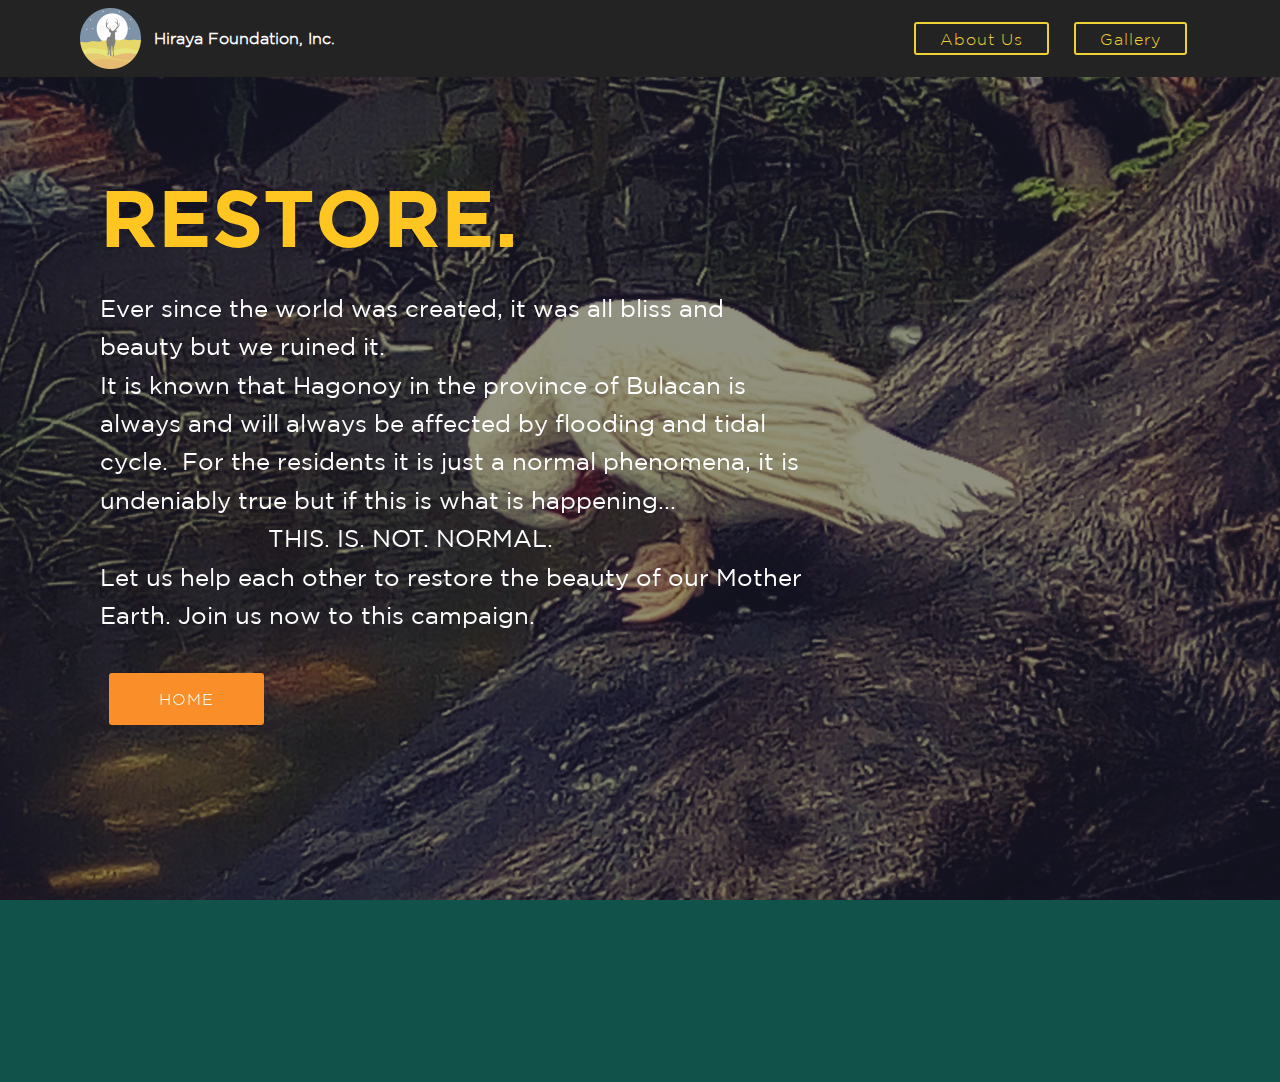
<file: page1.html>
<!DOCTYPE html>
<html >
<head>
  <!-- Site made with Mobirise Website Builder v4.8.1, https://mobirise.com -->
  <meta charset="UTF-8">
  <meta http-equiv="X-UA-Compatible" content="IE=edge">
  <meta name="generator" content="Mobirise v4.8.1, mobirise.com">
  <meta name="viewport" content="width=device-width, initial-scale=1, minimum-scale=1">
  <link rel="shortcut icon" href="assets/images/deer-122x122.png" type="image/x-icon">
  <meta name="description" content="">
  <title>Restore</title>
  <link rel="stylesheet" href="assets/web/assets/mobirise-icons/mobirise-icons.css">
  <link rel="stylesheet" href="assets/tether/tether.min.css">
  <link rel="stylesheet" href="assets/bootstrap/css/bootstrap.min.css">
  <link rel="stylesheet" href="assets/bootstrap/css/bootstrap-grid.min.css">
  <link rel="stylesheet" href="assets/bootstrap/css/bootstrap-reboot.min.css">
  <link rel="stylesheet" href="assets/socicon/css/styles.css">
  <link rel="stylesheet" href="assets/animatecss/animate.min.css">
  <link rel="stylesheet" href="assets/dropdown/css/style.css">
  <link rel="stylesheet" href="assets/theme/css/style.css">
  <link href="assets/fonts/style.css" rel="stylesheet">
  <link rel="stylesheet" href="assets/mobirise/css/mbr-additional.css" type="text/css">
  
  
  
</head>
<body>
  <section class="menu cid-r2PMgn2qn8" once="menu" id="menu1-1u">

    

    <nav class="navbar navbar-expand beta-menu navbar-dropdown align-items-center navbar-toggleable-sm">
        <button class="navbar-toggler navbar-toggler-right" type="button" data-toggle="collapse" data-target="#navbarSupportedContent" aria-controls="navbarSupportedContent" aria-expanded="false" aria-label="Toggle navigation">
            <div class="hamburger">
                <span></span>
                <span></span>
                <span></span>
                <span></span>
            </div>
        </button>
        <div class="menu-logo">
            <div class="navbar-brand">
                <span class="navbar-logo">
                    <a href="index.html">
                         <img src="assets/images/deer-122x122.png" alt="Mobirise" title="" style="height: 3.8rem;">
                    </a>
                </span>
                <span class="navbar-caption-wrap"><a class="navbar-caption text-white display-4" href="index.html">Hiraya Foundation, Inc.</a></span>
            </div>
        </div>
        <div class="collapse navbar-collapse" id="navbarSupportedContent">
            
            <div class="navbar-buttons mbr-section-btn"><a class="btn btn-sm btn-danger-outline display-4" href="page4.html">About Us</a> <a class="btn btn-sm btn-danger-outline display-4" href="page7.html">Gallery</a></div>
        </div>
    </nav>
</section>

<section class="engine"><a href="https://mobiri.se/a">online website builder</a></section><section class="header9 cid-r2PMgnZr6G mbr-fullscreen mbr-parallax-background" id="header9-1v">

    

    <div class="mbr-overlay" style="opacity: 0.5; background-color: rgb(35, 35, 35);">
    </div>

    <div class="container">
        <div class="media-container-column mbr-white col-md-8">
            <h1 class="mbr-section-title align-left mbr-bold pb-3 mbr-fonts-style display-1">RESTORE.</h1>
            
            <p class="mbr-text align-left pb-3 mbr-fonts-style display-7">Ever since the world was created, it was all bliss and beauty but we ruined it.<br>It is known that Hagonoy in the province of Bulacan is always and will always be affected by flooding and tidal cycle. &nbsp;For the residents it is just a normal phenomena, it is undeniably true but if this is what is happening...<br>&nbsp; &nbsp; &nbsp; &nbsp; &nbsp; &nbsp; &nbsp; &nbsp; &nbsp; &nbsp; &nbsp; &nbsp; THIS. IS. NOT. NORMAL.
<br>Let us help each other to restore the beauty of our Mother Earth. Join us now to this campaign.</p>
            <div class="mbr-section-btn align-left"><a class="btn btn-md btn-info display-4" href="index.html">HOME</a></div>
        </div>
    </div>

    
</section>

<section once="" class="cid-r4HzTkIB6b" id="footer7-2f">

    

    

    <div class="container">
        <div class="media-container-row align-center mbr-white">
            <div class="row row-links">
                <ul class="foot-menu">
                    
                    
                    
                    
                    
                <li class="foot-menu-item mbr-fonts-style display-7">Hiraya Foundation, Inc.</li></ul>
            </div>
            <div class="row social-row">
                <div class="social-list align-right pb-2">
                    
                    
                    
                    
                    
                    
                <div class="soc-item">
                        <a href="page4.html" target="_blank">
                            <span class="mbr-iconfont mbr-iconfont-social mbri-users"></span>
                        </a>
                    </div><div class="soc-item">
                        <a href="https://www.facebook.com/pages/Mobirise/1616226671953247" target="_blank">
                            <span class="mbr-iconfont mbr-iconfont-social socicon-facebook socicon"></span>
                        </a>
                    </div><div class="soc-item">
                        <a href="https://www.facebook.com/pages/Mobirise/1616226671953247" target="_blank">
                            <span class="mbr-iconfont mbr-iconfont-social socicon-twitter socicon"></span>
                        </a>
                    </div><div class="soc-item">
                        <a href="https://www.facebook.com/pages/Mobirise/1616226671953247" target="_blank">
                            <span class="mbr-iconfont mbr-iconfont-social socicon-instagram socicon"></span>
                        </a>
                    </div></div>
            </div>
            <div class="row row-copirayt">
                <p class="mbr-text mb-0 mbr-fonts-style mbr-white align-center display-4">
                    All Rights Reserved © 12-HUMSS S.Y. 2018-2019</p>
            </div>
        </div>
    </div>
</section>


  <script src="assets/web/assets/jquery/jquery.min.js"></script>
  <script src="assets/popper/popper.min.js"></script>
  <script src="assets/tether/tether.min.js"></script>
  <script src="assets/bootstrap/js/bootstrap.min.js"></script>
  <script src="assets/smoothscroll/smooth-scroll.js"></script>
  <script src="assets/touchswipe/jquery.touch-swipe.min.js"></script>
  <script src="assets/viewportchecker/jquery.viewportchecker.js"></script>
  <script src="assets/parallax/jarallax.min.js"></script>
  <script src="assets/dropdown/js/script.min.js"></script>
  <script src="assets/theme/js/script.js"></script>
  
  
  <input name="animation" type="hidden">
  </body>
</html>
</file>
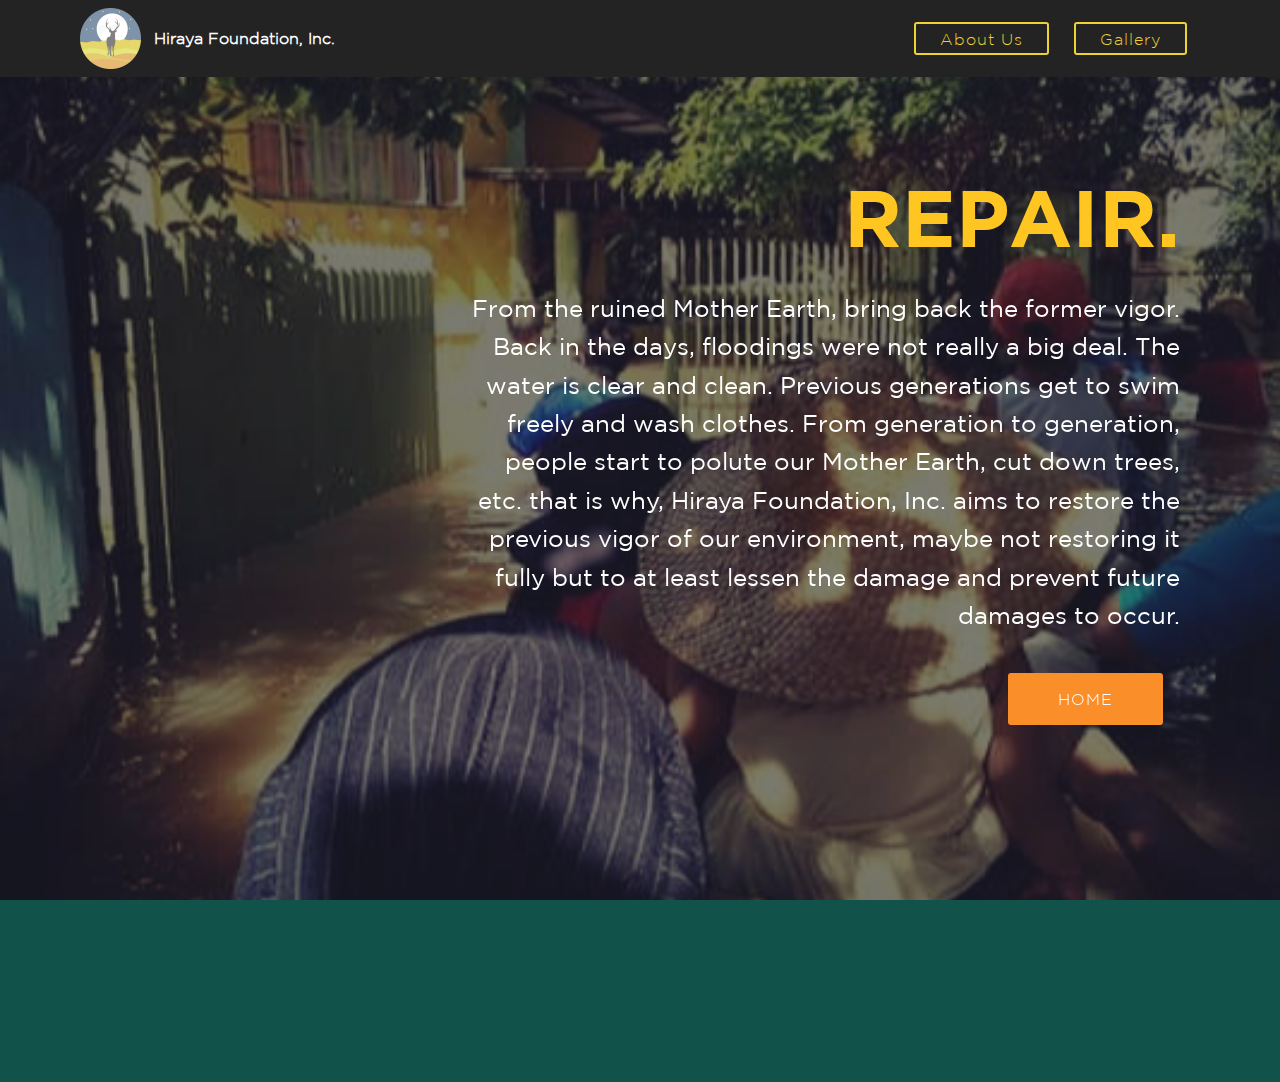
<file: page2.html>
<!DOCTYPE html>
<html >
<head>
  <!-- Site made with Mobirise Website Builder v4.8.1, https://mobirise.com -->
  <meta charset="UTF-8">
  <meta http-equiv="X-UA-Compatible" content="IE=edge">
  <meta name="generator" content="Mobirise v4.8.1, mobirise.com">
  <meta name="viewport" content="width=device-width, initial-scale=1, minimum-scale=1">
  <link rel="shortcut icon" href="assets/images/deer-122x122.png" type="image/x-icon">
  <meta name="description" content="">
  <title>Repair</title>
  <link rel="stylesheet" href="assets/web/assets/mobirise-icons/mobirise-icons.css">
  <link rel="stylesheet" href="assets/tether/tether.min.css">
  <link rel="stylesheet" href="assets/bootstrap/css/bootstrap.min.css">
  <link rel="stylesheet" href="assets/bootstrap/css/bootstrap-grid.min.css">
  <link rel="stylesheet" href="assets/bootstrap/css/bootstrap-reboot.min.css">
  <link rel="stylesheet" href="assets/socicon/css/styles.css">
  <link rel="stylesheet" href="assets/animatecss/animate.min.css">
  <link rel="stylesheet" href="assets/dropdown/css/style.css">
  <link rel="stylesheet" href="assets/theme/css/style.css">
  <link href="assets/fonts/style.css" rel="stylesheet">
  <link rel="stylesheet" href="assets/mobirise/css/mbr-additional.css" type="text/css">
  
  
  
</head>
<body>
  <section class="menu cid-r2PC0Ugpsh" once="menu" id="menu1-18">

    

    <nav class="navbar navbar-expand beta-menu navbar-dropdown align-items-center navbar-toggleable-sm">
        <button class="navbar-toggler navbar-toggler-right" type="button" data-toggle="collapse" data-target="#navbarSupportedContent" aria-controls="navbarSupportedContent" aria-expanded="false" aria-label="Toggle navigation">
            <div class="hamburger">
                <span></span>
                <span></span>
                <span></span>
                <span></span>
            </div>
        </button>
        <div class="menu-logo">
            <div class="navbar-brand">
                <span class="navbar-logo">
                    <a href="index.html">
                         <img src="assets/images/deer-122x122.png" alt="Mobirise" title="" style="height: 3.8rem;">
                    </a>
                </span>
                <span class="navbar-caption-wrap"><a class="navbar-caption text-white display-4" href="index.html">Hiraya Foundation, Inc.</a></span>
            </div>
        </div>
        <div class="collapse navbar-collapse" id="navbarSupportedContent">
            
            <div class="navbar-buttons mbr-section-btn"><a class="btn btn-sm btn-danger-outline display-4" href="page4.html">About Us</a> <a class="btn btn-sm btn-danger-outline display-4" href="page7.html">Gallery</a></div>
        </div>
    </nav>
</section>

<section class="engine"><a href="https://mobiri.se/a">online website builder</a></section><section class="header10 cid-r2PC0Wm3nH mbr-fullscreen mbr-parallax-background" id="header10-1a">

    

    <div class="mbr-overlay" style="opacity: 0.6; background-color: rgb(35, 35, 35);">
    </div>

    <div class="container">
        <div class="media-container-column mbr-white col-lg-8 col-md-10 ml-auto">
            <h1 class="mbr-section-title align-right mbr-bold pb-3 mbr-fonts-style display-1">REPAIR.</h1>
            
            <p class="mbr-text align-right pb-3 mbr-fonts-style display-7">From the ruined Mother Earth, bring back the former vigor. Back in the days, floodings were not really a big deal. The water is clear and clean. Previous generations get to swim freely and wash clothes. From generation to generation, people start to polute our Mother Earth, cut down trees, etc. that is why, Hiraya Foundation, Inc. aims to restore the previous vigor of our environment, maybe not restoring it fully but to at least lessen the damage and prevent future damages to occur.</p>
            <div class="mbr-section-btn align-right"><a class="btn btn-md btn-info display-4" href="index.html">HOME</a></div>
        </div>
    </div>

    
</section>

<section once="" class="cid-r4HzYu9dXv" id="footer7-2g">

    

    

    <div class="container">
        <div class="media-container-row align-center mbr-white">
            <div class="row row-links">
                <ul class="foot-menu">
                    
                    
                    
                    
                    
                <li class="foot-menu-item mbr-fonts-style display-7">Hiraya Foundation, Inc.</li></ul>
            </div>
            <div class="row social-row">
                <div class="social-list align-right pb-2">
                    
                    
                    
                    
                    
                    
                <div class="soc-item">
                        <a href="page4.html" target="_blank">
                            <span class="mbr-iconfont mbr-iconfont-social mbri-users"></span>
                        </a>
                    </div><div class="soc-item">
                        <a href="https://www.facebook.com/pages/Mobirise/1616226671953247" target="_blank">
                            <span class="mbr-iconfont mbr-iconfont-social socicon-facebook socicon"></span>
                        </a>
                    </div><div class="soc-item">
                        <a href="https://www.facebook.com/pages/Mobirise/1616226671953247" target="_blank">
                            <span class="mbr-iconfont mbr-iconfont-social socicon-twitter socicon"></span>
                        </a>
                    </div><div class="soc-item">
                        <a href="https://www.facebook.com/pages/Mobirise/1616226671953247" target="_blank">
                            <span class="mbr-iconfont mbr-iconfont-social socicon-instagram socicon"></span>
                        </a>
                    </div></div>
            </div>
            <div class="row row-copirayt">
                <p class="mbr-text mb-0 mbr-fonts-style mbr-white align-center display-4">
                    All Rights Reserved © 12-HUMSS S.Y. 2018-2019</p>
            </div>
        </div>
    </div>
</section>


  <script src="assets/web/assets/jquery/jquery.min.js"></script>
  <script src="assets/popper/popper.min.js"></script>
  <script src="assets/tether/tether.min.js"></script>
  <script src="assets/bootstrap/js/bootstrap.min.js"></script>
  <script src="assets/smoothscroll/smooth-scroll.js"></script>
  <script src="assets/touchswipe/jquery.touch-swipe.min.js"></script>
  <script src="assets/viewportchecker/jquery.viewportchecker.js"></script>
  <script src="assets/parallax/jarallax.min.js"></script>
  <script src="assets/dropdown/js/script.min.js"></script>
  <script src="assets/theme/js/script.js"></script>
  
  
  <input name="animation" type="hidden">
  </body>
</html>
</file>
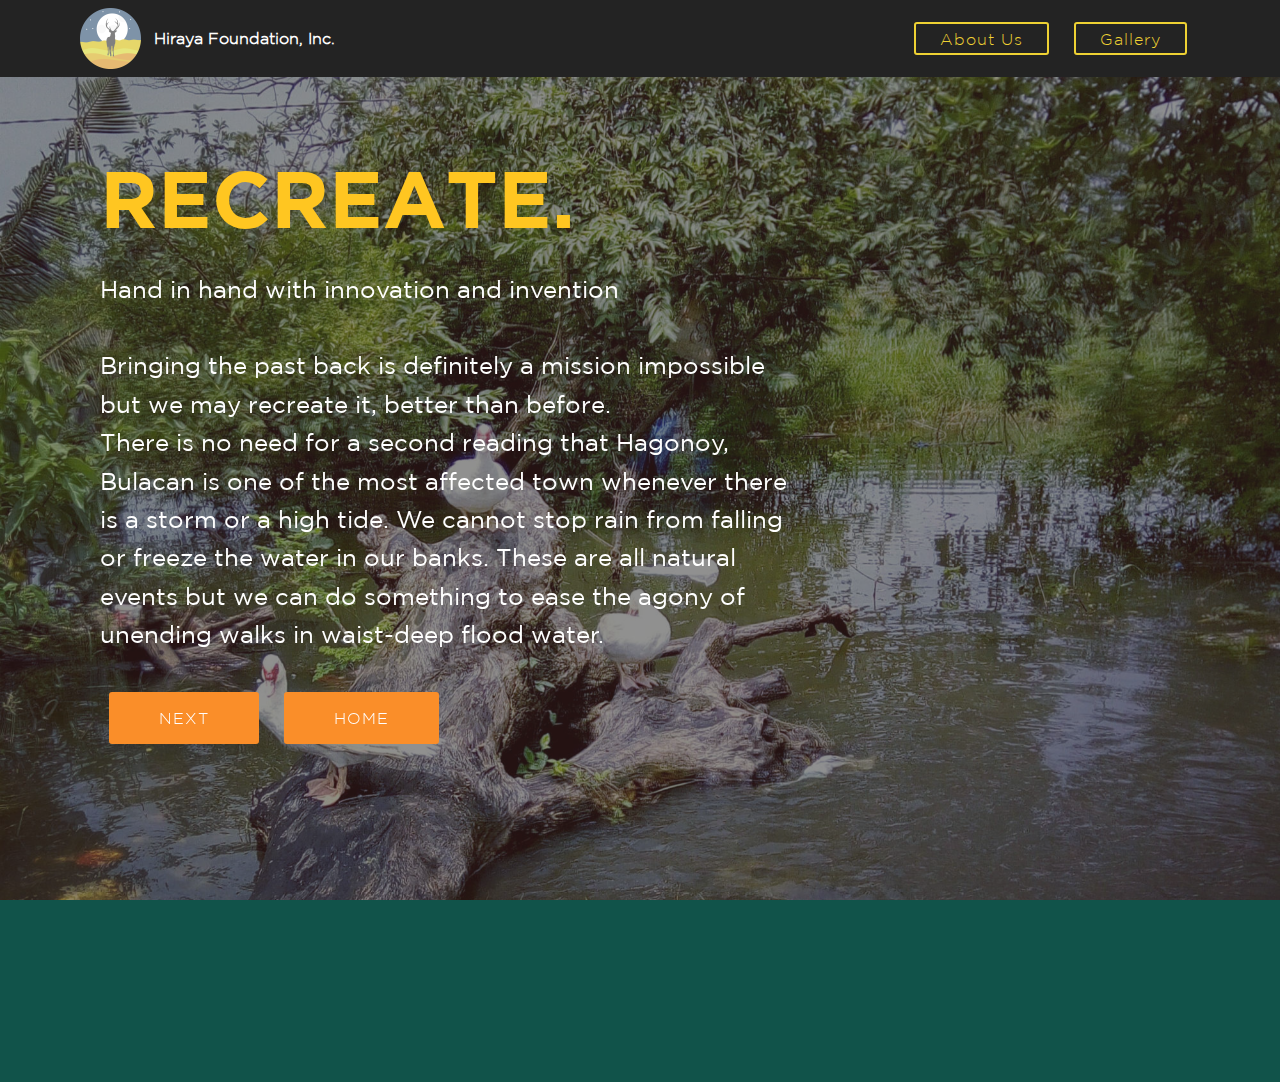
<file: page3.html>
<!DOCTYPE html>
<html >
<head>
  <!-- Site made with Mobirise Website Builder v4.8.1, https://mobirise.com -->
  <meta charset="UTF-8">
  <meta http-equiv="X-UA-Compatible" content="IE=edge">
  <meta name="generator" content="Mobirise v4.8.1, mobirise.com">
  <meta name="viewport" content="width=device-width, initial-scale=1, minimum-scale=1">
  <link rel="shortcut icon" href="assets/images/deer-122x122.png" type="image/x-icon">
  <meta name="description" content="">
  <title>Recreate</title>
  <link rel="stylesheet" href="assets/web/assets/mobirise-icons/mobirise-icons.css">
  <link rel="stylesheet" href="assets/tether/tether.min.css">
  <link rel="stylesheet" href="assets/bootstrap/css/bootstrap.min.css">
  <link rel="stylesheet" href="assets/bootstrap/css/bootstrap-grid.min.css">
  <link rel="stylesheet" href="assets/bootstrap/css/bootstrap-reboot.min.css">
  <link rel="stylesheet" href="assets/socicon/css/styles.css">
  <link rel="stylesheet" href="assets/animatecss/animate.min.css">
  <link rel="stylesheet" href="assets/dropdown/css/style.css">
  <link rel="stylesheet" href="assets/theme/css/style.css">
  <link href="assets/fonts/style.css" rel="stylesheet">
  <link rel="stylesheet" href="assets/mobirise/css/mbr-additional.css" type="text/css">
  
  
  
</head>
<body>
  <section class="menu cid-r2PC3uPq7B" once="menu" id="menu1-1k">

    

    <nav class="navbar navbar-expand beta-menu navbar-dropdown align-items-center navbar-toggleable-sm">
        <button class="navbar-toggler navbar-toggler-right" type="button" data-toggle="collapse" data-target="#navbarSupportedContent" aria-controls="navbarSupportedContent" aria-expanded="false" aria-label="Toggle navigation">
            <div class="hamburger">
                <span></span>
                <span></span>
                <span></span>
                <span></span>
            </div>
        </button>
        <div class="menu-logo">
            <div class="navbar-brand">
                <span class="navbar-logo">
                    <a href="index.html">
                         <img src="assets/images/deer-122x122.png" alt="Mobirise" title="" style="height: 3.8rem;">
                    </a>
                </span>
                <span class="navbar-caption-wrap"><a class="navbar-caption text-white display-4" href="index.html">Hiraya Foundation, Inc.</a></span>
            </div>
        </div>
        <div class="collapse navbar-collapse" id="navbarSupportedContent">
            
            <div class="navbar-buttons mbr-section-btn"><a class="btn btn-sm btn-danger-outline display-4" href="page4.html">About Us</a> <a class="btn btn-sm btn-danger-outline display-4" href="page7.html">Gallery</a></div>
        </div>
    </nav>
</section>

<section class="engine"><a href="https://mobiri.se/k">how to develop own website</a></section><section class="header9 cid-r2PPsFsHC0 mbr-fullscreen mbr-parallax-background" id="header9-1x">

    

    <div class="mbr-overlay" style="opacity: 0.5; background-color: rgb(35, 35, 35);">
    </div>

    <div class="container">
        <div class="media-container-column mbr-white col-md-8">
            <h1 class="mbr-section-title align-left mbr-bold pb-3 mbr-fonts-style display-1">
                RECREATE.</h1>
            
            <p class="mbr-text align-left pb-3 mbr-fonts-style display-7">Hand in hand with innovation and invention
<br>
<br>Bringing the past back is definitely a mission impossible but we may recreate it, better than before. <br>There is no need for a second reading that Hagonoy, Bulacan is one of the most affected town whenever there is a storm or a high tide. We cannot stop rain from falling or freeze the water in our banks. These are all natural events but we can do something to ease the agony of unending walks in waist-deep flood water.
<br></p>
            <div class="mbr-section-btn align-left"><a class="btn btn-md btn-info display-4" href="page5.html">NEXT</a> <a class="btn btn-md btn-info display-4" href="index.html">HOME</a></div>
        </div>
    </div>

    
</section>

<section once="" class="cid-r4HA1mVFGr" id="footer7-2h">

    

    

    <div class="container">
        <div class="media-container-row align-center mbr-white">
            <div class="row row-links">
                <ul class="foot-menu">
                    
                    
                    
                    
                    
                <li class="foot-menu-item mbr-fonts-style display-7">Hiraya Foundation, Inc.</li></ul>
            </div>
            <div class="row social-row">
                <div class="social-list align-right pb-2">
                    
                    
                    
                    
                    
                    
                <div class="soc-item">
                        <a href="page4.html" target="_blank">
                            <span class="mbr-iconfont mbr-iconfont-social mbri-users"></span>
                        </a>
                    </div><div class="soc-item">
                        <a href="https://www.facebook.com/pages/Mobirise/1616226671953247" target="_blank">
                            <span class="mbr-iconfont mbr-iconfont-social socicon-facebook socicon"></span>
                        </a>
                    </div><div class="soc-item">
                        <a href="https://www.facebook.com/pages/Mobirise/1616226671953247" target="_blank">
                            <span class="mbr-iconfont mbr-iconfont-social socicon-twitter socicon"></span>
                        </a>
                    </div><div class="soc-item">
                        <a href="https://www.facebook.com/pages/Mobirise/1616226671953247" target="_blank">
                            <span class="mbr-iconfont mbr-iconfont-social socicon-instagram socicon"></span>
                        </a>
                    </div></div>
            </div>
            <div class="row row-copirayt">
                <p class="mbr-text mb-0 mbr-fonts-style mbr-white align-center display-4">
                    All Rights Reserved © 12-HUMSS S.Y. 2018-2019</p>
            </div>
        </div>
    </div>
</section>


  <script src="assets/web/assets/jquery/jquery.min.js"></script>
  <script src="assets/popper/popper.min.js"></script>
  <script src="assets/tether/tether.min.js"></script>
  <script src="assets/bootstrap/js/bootstrap.min.js"></script>
  <script src="assets/smoothscroll/smooth-scroll.js"></script>
  <script src="assets/touchswipe/jquery.touch-swipe.min.js"></script>
  <script src="assets/viewportchecker/jquery.viewportchecker.js"></script>
  <script src="assets/parallax/jarallax.min.js"></script>
  <script src="assets/dropdown/js/script.min.js"></script>
  <script src="assets/theme/js/script.js"></script>
  
  
  <input name="animation" type="hidden">
  </body>
</html>
</file>
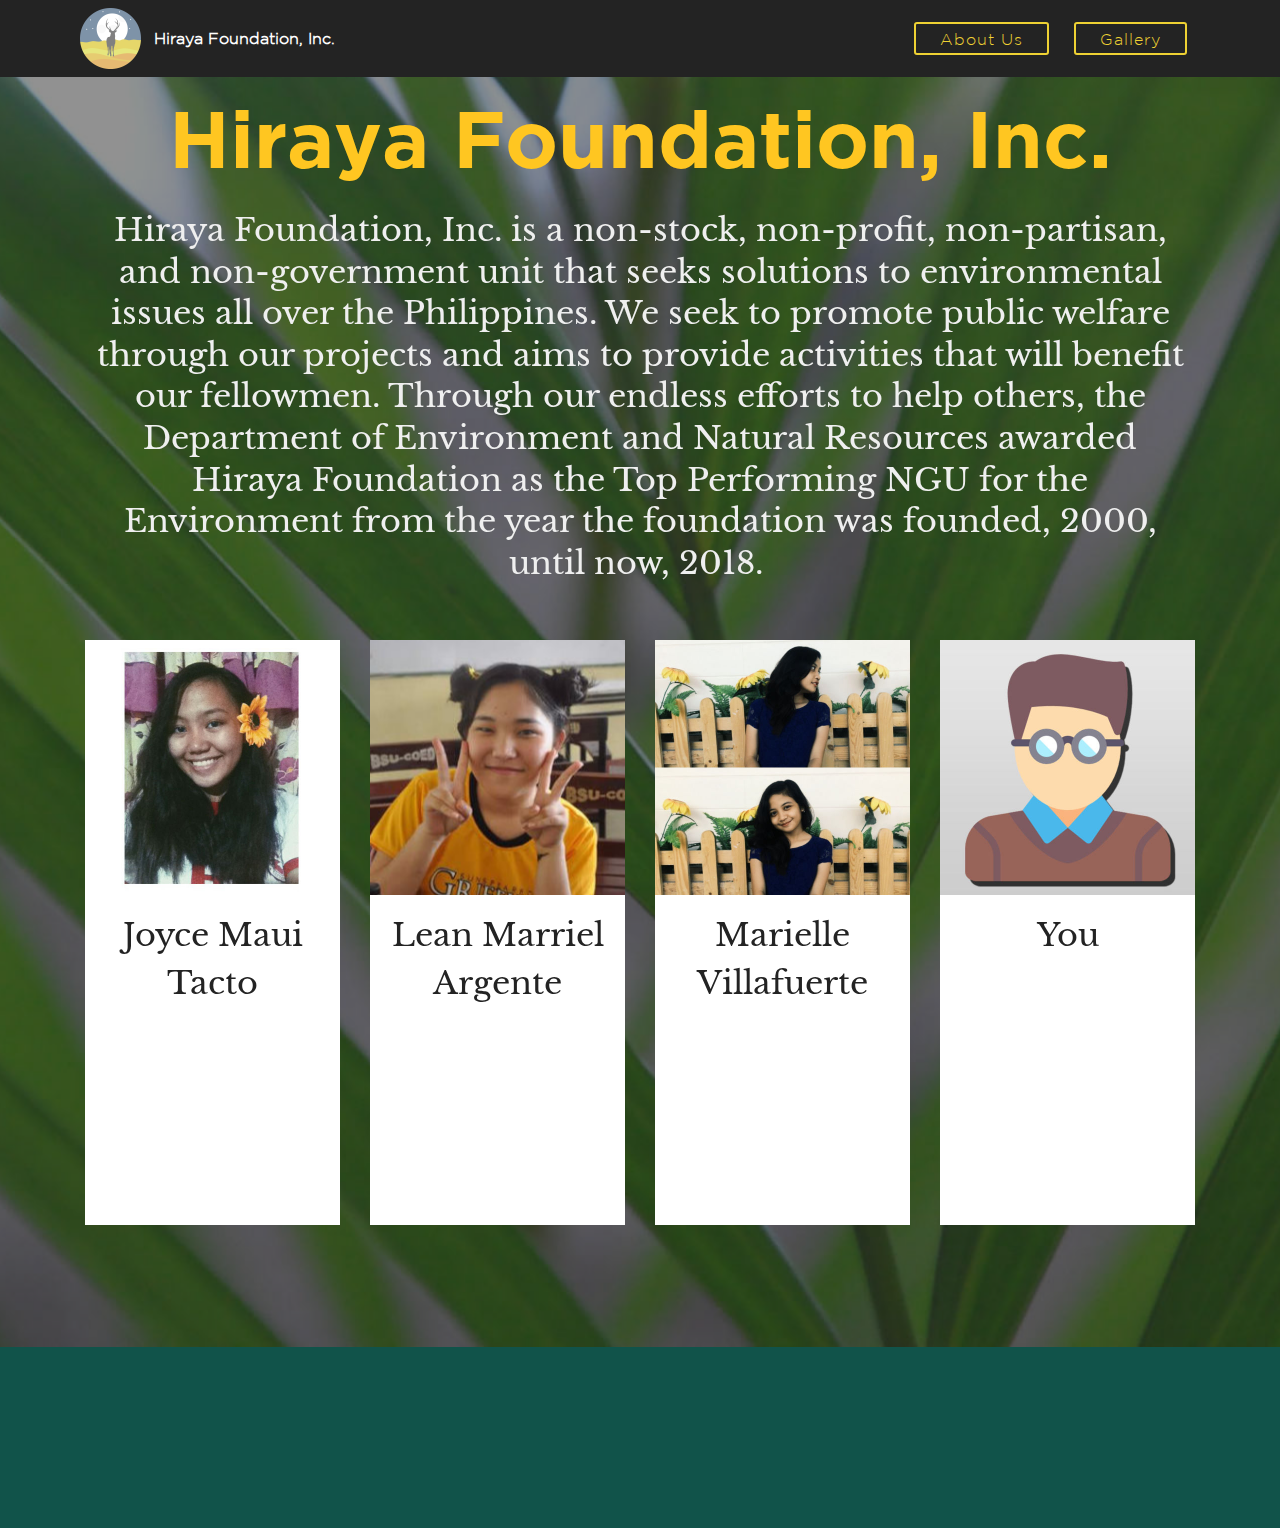
<file: page4.html>
<!DOCTYPE html>
<html >
<head>
  <!-- Site made with Mobirise Website Builder v4.8.1, https://mobirise.com -->
  <meta charset="UTF-8">
  <meta http-equiv="X-UA-Compatible" content="IE=edge">
  <meta name="generator" content="Mobirise v4.8.1, mobirise.com">
  <meta name="viewport" content="width=device-width, initial-scale=1, minimum-scale=1">
  <link rel="shortcut icon" href="assets/images/deer-122x122.png" type="image/x-icon">
  <meta name="description" content="">
  <title>About Us</title>
  <link rel="stylesheet" href="assets/web/assets/mobirise-icons/mobirise-icons.css">
  <link rel="stylesheet" href="assets/tether/tether.min.css">
  <link rel="stylesheet" href="assets/bootstrap/css/bootstrap.min.css">
  <link rel="stylesheet" href="assets/bootstrap/css/bootstrap-grid.min.css">
  <link rel="stylesheet" href="assets/bootstrap/css/bootstrap-reboot.min.css">
  <link rel="stylesheet" href="assets/socicon/css/styles.css">
  <link rel="stylesheet" href="assets/animatecss/animate.min.css">
  <link rel="stylesheet" href="assets/dropdown/css/style.css">
  <link rel="stylesheet" href="assets/theme/css/style.css">
  <link href="assets/fonts/style.css" rel="stylesheet">
  <link rel="stylesheet" href="assets/mobirise/css/mbr-additional.css" type="text/css">
  
  
  
</head>
<body>
  <section class="menu cid-r2PC1ADBvL" once="menu" id="menu1-1e">

    

    <nav class="navbar navbar-expand beta-menu navbar-dropdown align-items-center navbar-toggleable-sm">
        <button class="navbar-toggler navbar-toggler-right" type="button" data-toggle="collapse" data-target="#navbarSupportedContent" aria-controls="navbarSupportedContent" aria-expanded="false" aria-label="Toggle navigation">
            <div class="hamburger">
                <span></span>
                <span></span>
                <span></span>
                <span></span>
            </div>
        </button>
        <div class="menu-logo">
            <div class="navbar-brand">
                <span class="navbar-logo">
                    <a href="index.html">
                         <img src="assets/images/deer-122x122.png" alt="Mobirise" title="" style="height: 3.8rem;">
                    </a>
                </span>
                <span class="navbar-caption-wrap"><a class="navbar-caption text-white display-4" href="index.html">Hiraya Foundation, Inc.</a></span>
            </div>
        </div>
        <div class="collapse navbar-collapse" id="navbarSupportedContent">
            
            <div class="navbar-buttons mbr-section-btn"><a class="btn btn-sm btn-danger-outline display-4" href="page4.html">About Us</a> <a class="btn btn-sm btn-danger-outline display-4" href="page7.html">Gallery</a></div>
        </div>
    </nav>
</section>

<section class="engine"><a href="https://mobiri.se/i">website creation software</a></section><section class="features16 cid-r2PReejGtH mbr-parallax-background" id="features16-1z">
    
    
    <div class="mbr-overlay" style="opacity: 0.5; background-color: rgb(35, 35, 35);">
    </div>
    <div class="container align-center">
        <h2 class="pb-3 mbr-fonts-style mbr-section-title display-1">Hiraya Foundation, Inc.</h2>
        <h3 class="pb-5 mbr-section-subtitle mbr-fonts-style mbr-light display-5">Hiraya Foundation, Inc. is a non-stock, non-profit, non-partisan, and non-government unit that seeks solutions to environmental issues all over the Philippines. We seek to promote public welfare through our projects and aims to provide activities that will benefit our fellowmen. Through our endless efforts to help others, the Department of Environment and Natural Resources awarded Hiraya Foundation as the Top Performing NGU for the Environment from the year the foundation was founded, 2000, until now, 2018.&nbsp;</h3>
        <div class="row media-row">
            
        <div class="team-item col-lg-3 col-md-6">
                <div class="item-image">
                    <img src="assets/images/picsart-03-09-03.53.58-510x510.jpg" alt="" title="">
                </div>
                <div class="item-caption py-3">
                    <div class="item-name px-2">
                        <p class="mbr-fonts-style display-5">
                           Joyce Maui Tacto</p>
                    </div>
                    <div class="item-role px-2">
                        <p>"Restore the way it used to be"
<br><br><br>Developer<br>Hiraya Foundation, Inc&nbsp;<br>joycemauitacto@gmail.com&nbsp;<br><br></p>
                    </div>
                    <div class="item-social pt-2">
                        <a href="https://twitter.com/notMauiJoyce" target="_blank">
                            <span class="p-1 mbr-iconfont mbr-iconfont-social socicon-twitter socicon"></span>
                        </a>
                        <a href="https://www.facebook.com/dyeywaysi" target="_blank">
                            <span class="p-1 mbr-iconfont mbr-iconfont-social socicon-facebook socicon"></span>
                        </a>
                        <a href="https://plus.google.com/u/0/+Mobirise" target="_blank">
                            
                        </a>
                        <a href="https://www.linkedin.com/in/mobirise" target="_blank">
                            
                        </a>
                        <a href="https://www.instagram.com/mobirise/" target="_blank">
                            
                        </a>
                        <a href="https://www.youtube.com/channel/UCt_tncVAetpK5JeM8L-8jyw" target="_blank">    
                            
                        </a>
                    </div>
                </div>
            </div><div class="team-item col-lg-3 col-md-6">
                <div class="item-image">
                    <img src="assets/images/fb-img-1537918012100-510x339.jpg" alt="" title="">
                </div>
                <div class="item-caption py-3">
                    <div class="item-name px-2">
                        <p class="mbr-fonts-style display-5">Lean Marriel Argente</p><p>"It is never too late to repair the world" 
<br><br></p><p>Head<br>Hiraya Foundation, Inc<br>leanieargente@gmail.com<br><br></p>
                    </div>
                    <div class="item-role px-2">
                        <p></p>
                    </div>
                    <div class="item-social pt-2">
                        <a href="https://twitter.com/wonhoeramyeon" target="_blank">
                            <span class="p-1 mbr-iconfont mbr-iconfont-social socicon-twitter socicon"></span>
                        </a>
                        <a href="https://www.facebook.com/leannieisareumdawo" target="_blank">
                            <span class="p-1 mbr-iconfont mbr-iconfont-social socicon-facebook socicon"></span>
                        </a>
                        <a href="https://plus.google.com/u/0/+Mobirise" target="_blank">
                            
                        </a>
                        <a href="https://www.linkedin.com/in/mobirise" target="_blank">
                            
                        </a>
                        <a href="https://www.instagram.com/mobirise/" target="_blank">
                            
                        </a>
                        <a href="https://www.youtube.com/channel/UCt_tncVAetpK5JeM8L-8jyw" target="_blank">    
                            
                        </a>
                    </div>
                </div>
            </div><div class="team-item col-lg-3 col-md-6">
                <div class="item-image">
                    <img src="assets/images/img-20180803-121035-673-510x510.jpg" alt="" title="">
                </div>
                <div class="item-caption py-3">
                    <div class="item-name px-2">
                        <p class="mbr-fonts-style display-5">
                           Marielle Villafuerte</p>
                    </div>
                    <div class="item-role px-2">
                        <p>"Together, let's recreate"
<br><br><br>Writer<br>Hiraya Foundation, Inc<br>mrllvillafuerte@gmail.com<br>&nbsp;<br></p>
                    </div>
                    <div class="item-social pt-2">
                        <a href="https://twitter.com/mrllngl" target="_blank">
                            <span class="p-1 mbr-iconfont mbr-iconfont-social socicon-twitter socicon"></span>
                        </a>
                        <a href="https://www.facebook.com/mrllvillafuerte" target="_blank">
                            <span class="p-1 mbr-iconfont mbr-iconfont-social socicon-facebook socicon"></span>
                        </a>
                        <a href="https://plus.google.com/u/0/+Mobirise" target="_blank">
                            
                        </a>
                        <a href="https://www.linkedin.com/in/mobirise" target="_blank">
                            
                        </a>
                        <a href="https://www.instagram.com/mobirise/" target="_blank">
                            
                        </a>
                        <a href="https://www.youtube.com/channel/UCt_tncVAetpK5JeM8L-8jyw" target="_blank">    
                            
                        </a>
                    </div>
                </div>
            </div><div class="team-item col-lg-3 col-md-6">
                <div class="item-image">
                    <img src="assets/images/untitled-1-510x510.jpg" alt="" title="">
                </div>
                <div class="item-caption py-3">
                    <div class="item-name px-2">
                        <p class="mbr-fonts-style display-5">
                           You<br><br></p>
                    </div>
                    <div class="item-role px-2">
                        <p><br><br>We need you now.<br><br><br><br><br></p>
                    </div>
                    <div class="item-social pt-2">
                        <a href="index.html" target="_blank">
                            <span class="p-1 mbr-iconfont mbr-iconfont-social socicon-twitter socicon"></span>
                        </a>
                        <a href="index.html" target="_blank">
                            <span class="p-1 mbr-iconfont mbr-iconfont-social socicon-facebook socicon"></span>
                        </a>
                        <a href="https://plus.google.com/u/0/+Mobirise" target="_blank">
                            
                        </a>
                        <a href="https://www.linkedin.com/in/mobirise" target="_blank">
                            
                        </a>
                        <a href="https://www.instagram.com/mobirise/" target="_blank">
                            
                        </a>
                        <a href="https://www.youtube.com/channel/UCt_tncVAetpK5JeM8L-8jyw" target="_blank">    
                            
                        </a>
                    </div>
                </div>
            </div></div>    
    </div>
</section>

<section once="" class="cid-r4HA7Badsk" id="footer7-2k">

    

    

    <div class="container">
        <div class="media-container-row align-center mbr-white">
            <div class="row row-links">
                <ul class="foot-menu">
                    
                    
                    
                    
                    
                <li class="foot-menu-item mbr-fonts-style display-7">Hiraya Foundation, Inc.</li></ul>
            </div>
            <div class="row social-row">
                <div class="social-list align-right pb-2">
                    
                    
                    
                    
                    
                    
                <div class="soc-item">
                        <a href="page4.html" target="_blank">
                            <span class="mbr-iconfont mbr-iconfont-social mbri-users"></span>
                        </a>
                    </div><div class="soc-item">
                        <a href="https://www.facebook.com/pages/Mobirise/1616226671953247" target="_blank">
                            <span class="mbr-iconfont mbr-iconfont-social socicon-facebook socicon"></span>
                        </a>
                    </div><div class="soc-item">
                        <a href="https://www.facebook.com/pages/Mobirise/1616226671953247" target="_blank">
                            <span class="mbr-iconfont mbr-iconfont-social socicon-twitter socicon"></span>
                        </a>
                    </div><div class="soc-item">
                        <a href="https://www.facebook.com/pages/Mobirise/1616226671953247" target="_blank">
                            <span class="mbr-iconfont mbr-iconfont-social socicon-instagram socicon"></span>
                        </a>
                    </div></div>
            </div>
            <div class="row row-copirayt">
                <p class="mbr-text mb-0 mbr-fonts-style mbr-white align-center display-4">
                    All Rights Reserved © 12-HUMSS S.Y. 2018-2019</p>
            </div>
        </div>
    </div>
</section>


  <script src="assets/web/assets/jquery/jquery.min.js"></script>
  <script src="assets/popper/popper.min.js"></script>
  <script src="assets/tether/tether.min.js"></script>
  <script src="assets/bootstrap/js/bootstrap.min.js"></script>
  <script src="assets/smoothscroll/smooth-scroll.js"></script>
  <script src="assets/touchswipe/jquery.touch-swipe.min.js"></script>
  <script src="assets/viewportchecker/jquery.viewportchecker.js"></script>
  <script src="assets/parallax/jarallax.min.js"></script>
  <script src="assets/dropdown/js/script.min.js"></script>
  <script src="assets/theme/js/script.js"></script>
  
  
  <input name="animation" type="hidden">
  </body>
</html>
</file>
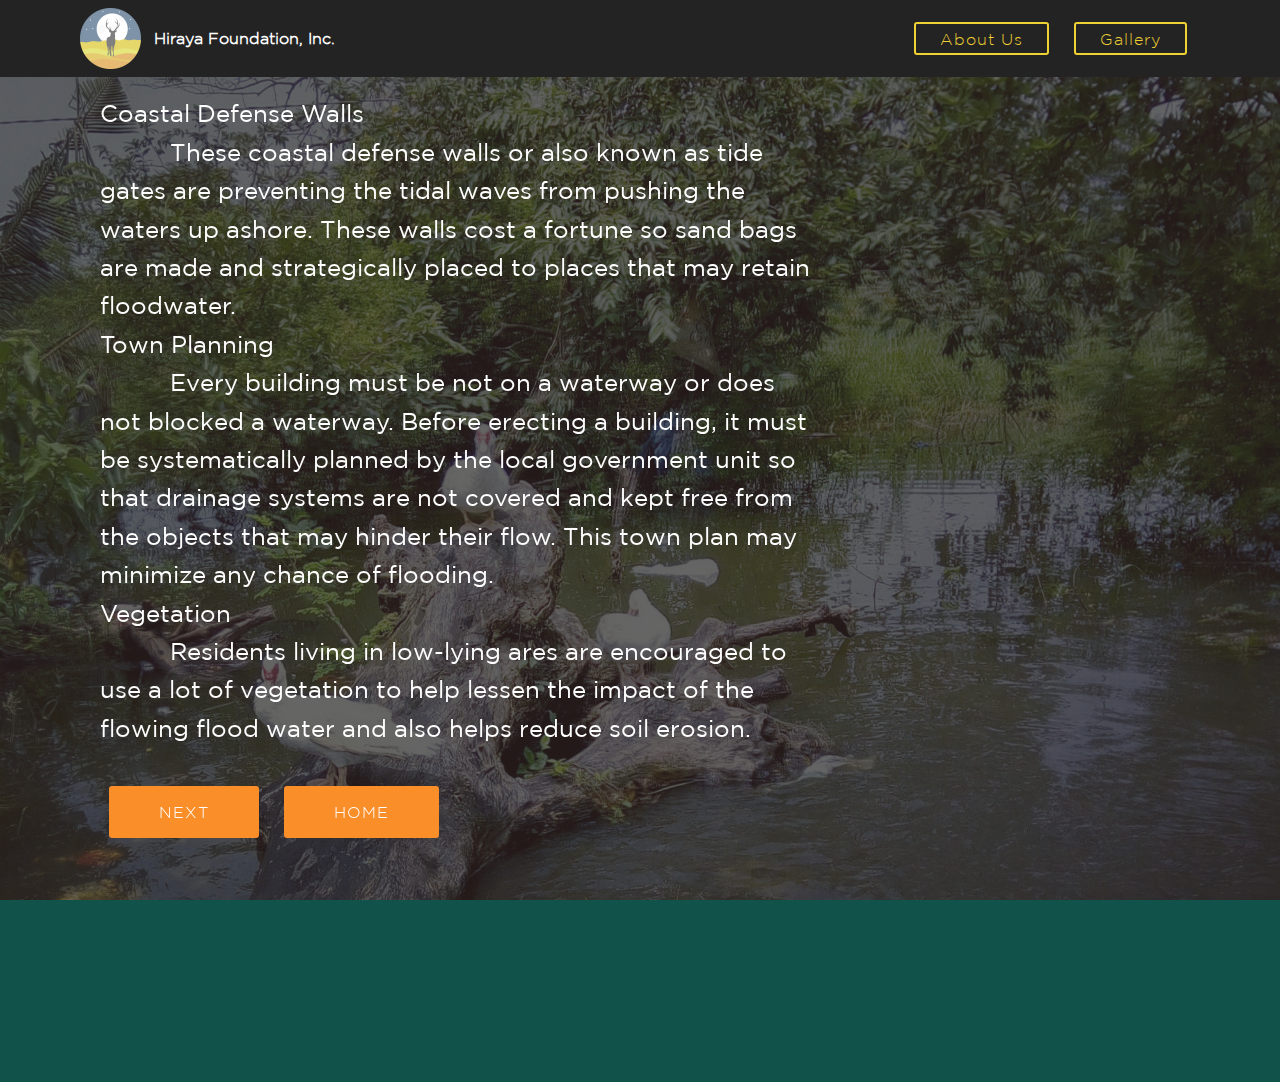
<file: page5.html>
<!DOCTYPE html>
<html >
<head>
  <!-- Site made with Mobirise Website Builder v4.8.1, https://mobirise.com -->
  <meta charset="UTF-8">
  <meta http-equiv="X-UA-Compatible" content="IE=edge">
  <meta name="generator" content="Mobirise v4.8.1, mobirise.com">
  <meta name="viewport" content="width=device-width, initial-scale=1, minimum-scale=1">
  <link rel="shortcut icon" href="assets/images/deer-122x122.png" type="image/x-icon">
  <meta name="description" content="">
  <title>Recreate 2</title>
  <link rel="stylesheet" href="assets/web/assets/mobirise-icons/mobirise-icons.css">
  <link rel="stylesheet" href="assets/tether/tether.min.css">
  <link rel="stylesheet" href="assets/bootstrap/css/bootstrap.min.css">
  <link rel="stylesheet" href="assets/bootstrap/css/bootstrap-grid.min.css">
  <link rel="stylesheet" href="assets/bootstrap/css/bootstrap-reboot.min.css">
  <link rel="stylesheet" href="assets/socicon/css/styles.css">
  <link rel="stylesheet" href="assets/animatecss/animate.min.css">
  <link rel="stylesheet" href="assets/dropdown/css/style.css">
  <link rel="stylesheet" href="assets/theme/css/style.css">
  <link href="assets/fonts/style.css" rel="stylesheet">
  <link rel="stylesheet" href="assets/mobirise/css/mbr-additional.css" type="text/css">
  
  
  
</head>
<body>
  <section class="menu cid-r4HxWW3urh" once="menu" id="menu1-2b">

    

    <nav class="navbar navbar-expand beta-menu navbar-dropdown align-items-center navbar-toggleable-sm">
        <button class="navbar-toggler navbar-toggler-right" type="button" data-toggle="collapse" data-target="#navbarSupportedContent" aria-controls="navbarSupportedContent" aria-expanded="false" aria-label="Toggle navigation">
            <div class="hamburger">
                <span></span>
                <span></span>
                <span></span>
                <span></span>
            </div>
        </button>
        <div class="menu-logo">
            <div class="navbar-brand">
                <span class="navbar-logo">
                    <a href="index.html">
                         <img src="assets/images/deer-122x122.png" alt="Mobirise" title="" style="height: 3.8rem;">
                    </a>
                </span>
                <span class="navbar-caption-wrap"><a class="navbar-caption text-white display-4" href="index.html">Hiraya Foundation, Inc.</a></span>
            </div>
        </div>
        <div class="collapse navbar-collapse" id="navbarSupportedContent">
            
            <div class="navbar-buttons mbr-section-btn"><a class="btn btn-sm btn-danger-outline display-4" href="page4.html">About Us</a> <a class="btn btn-sm btn-danger-outline display-4" href="page7.html">Gallery</a></div>
        </div>
    </nav>
</section>

<section class="engine"><a href="https://mobiri.se/l">free site templates</a></section><section class="header9 cid-r4HxWXfdFg mbr-fullscreen mbr-parallax-background" id="header9-2c">

    

    <div class="mbr-overlay" style="opacity: 0.7; background-color: rgb(35, 35, 35);">
    </div>

    <div class="container">
        <div class="media-container-column mbr-white col-md-8">
            
            
            <p class="mbr-text align-left pb-3 mbr-fonts-style display-7"><br>Coastal Defense Walls
<br>&nbsp; &nbsp; &nbsp; &nbsp; &nbsp; These coastal defense walls or also known as tide gates are preventing the tidal waves from pushing the waters up ashore. These walls cost a fortune so sand bags are made and strategically placed to places that may retain floodwater. <br>Town Planning 
<br>&nbsp; &nbsp; &nbsp; &nbsp; &nbsp; Every building must be not on a waterway or does not blocked a waterway. Before erecting a building, it must be systematically planned by the local government unit so that drainage systems are not covered and kept free from the objects that may hinder their flow. This town plan may minimize any chance of flooding.
<br>Vegetation
<br>&nbsp; &nbsp; &nbsp; &nbsp; &nbsp; Residents living in low-lying ares are encouraged to use a lot of vegetation to help lessen the impact of the flowing flood water and also helps reduce soil erosion.&nbsp;<br></p>
            <div class="mbr-section-btn align-left"><a class="btn btn-md btn-info display-4" href="page6.html">NEXT</a> <a class="btn btn-md btn-info display-4" href="index.html">HOME</a></div>
        </div>
    </div>

    
</section>

<section once="" class="cid-r4HA3zGF2y" id="footer7-2i">

    

    

    <div class="container">
        <div class="media-container-row align-center mbr-white">
            <div class="row row-links">
                <ul class="foot-menu">
                    
                    
                    
                    
                    
                <li class="foot-menu-item mbr-fonts-style display-7">Hiraya Foundation, Inc.</li></ul>
            </div>
            <div class="row social-row">
                <div class="social-list align-right pb-2">
                    
                    
                    
                    
                    
                    
                <div class="soc-item">
                        <a href="page4.html" target="_blank">
                            <span class="mbr-iconfont mbr-iconfont-social mbri-users"></span>
                        </a>
                    </div><div class="soc-item">
                        <a href="https://www.facebook.com/pages/Mobirise/1616226671953247" target="_blank">
                            <span class="mbr-iconfont mbr-iconfont-social socicon-facebook socicon"></span>
                        </a>
                    </div><div class="soc-item">
                        <a href="https://www.facebook.com/pages/Mobirise/1616226671953247" target="_blank">
                            <span class="mbr-iconfont mbr-iconfont-social socicon-twitter socicon"></span>
                        </a>
                    </div><div class="soc-item">
                        <a href="https://www.facebook.com/pages/Mobirise/1616226671953247" target="_blank">
                            <span class="mbr-iconfont mbr-iconfont-social socicon-instagram socicon"></span>
                        </a>
                    </div></div>
            </div>
            <div class="row row-copirayt">
                <p class="mbr-text mb-0 mbr-fonts-style mbr-white align-center display-4">
                    All Rights Reserved © 12-HUMSS S.Y. 2018-2019</p>
            </div>
        </div>
    </div>
</section>


  <script src="assets/web/assets/jquery/jquery.min.js"></script>
  <script src="assets/popper/popper.min.js"></script>
  <script src="assets/tether/tether.min.js"></script>
  <script src="assets/bootstrap/js/bootstrap.min.js"></script>
  <script src="assets/smoothscroll/smooth-scroll.js"></script>
  <script src="assets/touchswipe/jquery.touch-swipe.min.js"></script>
  <script src="assets/viewportchecker/jquery.viewportchecker.js"></script>
  <script src="assets/parallax/jarallax.min.js"></script>
  <script src="assets/dropdown/js/script.min.js"></script>
  <script src="assets/theme/js/script.js"></script>
  
  
  <input name="animation" type="hidden">
  </body>
</html>
</file>
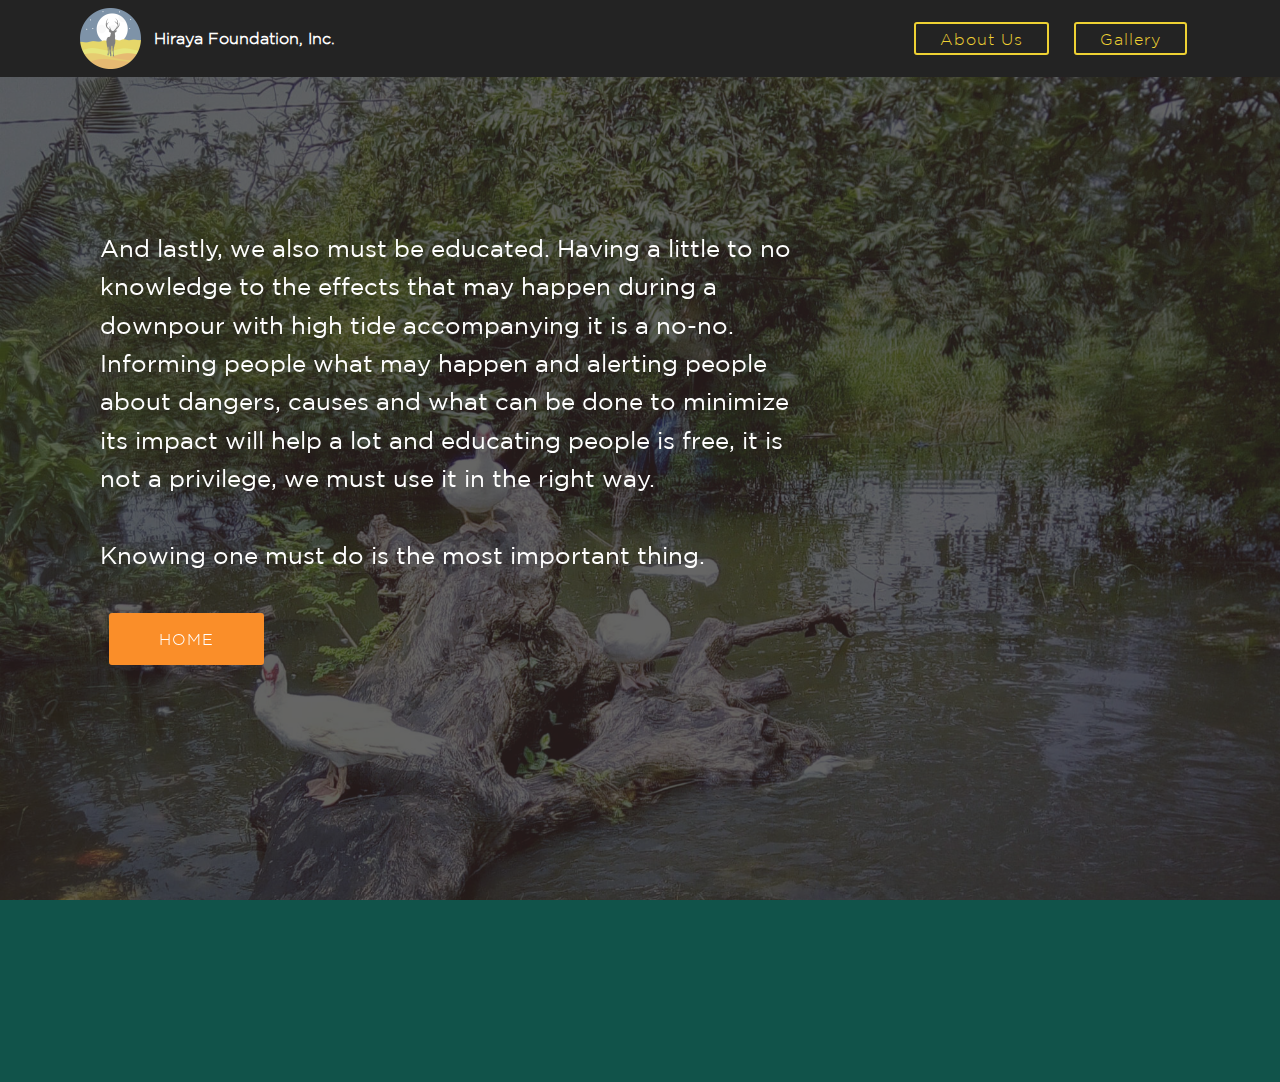
<file: page6.html>
<!DOCTYPE html>
<html >
<head>
  <!-- Site made with Mobirise Website Builder v4.8.1, https://mobirise.com -->
  <meta charset="UTF-8">
  <meta http-equiv="X-UA-Compatible" content="IE=edge">
  <meta name="generator" content="Mobirise v4.8.1, mobirise.com">
  <meta name="viewport" content="width=device-width, initial-scale=1, minimum-scale=1">
  <link rel="shortcut icon" href="assets/images/deer-122x122.png" type="image/x-icon">
  <meta name="description" content="">
  <title>Recreate 3</title>
  <link rel="stylesheet" href="assets/web/assets/mobirise-icons/mobirise-icons.css">
  <link rel="stylesheet" href="assets/tether/tether.min.css">
  <link rel="stylesheet" href="assets/bootstrap/css/bootstrap.min.css">
  <link rel="stylesheet" href="assets/bootstrap/css/bootstrap-grid.min.css">
  <link rel="stylesheet" href="assets/bootstrap/css/bootstrap-reboot.min.css">
  <link rel="stylesheet" href="assets/socicon/css/styles.css">
  <link rel="stylesheet" href="assets/animatecss/animate.min.css">
  <link rel="stylesheet" href="assets/dropdown/css/style.css">
  <link rel="stylesheet" href="assets/theme/css/style.css">
  <link href="assets/fonts/style.css" rel="stylesheet">
  <link rel="stylesheet" href="assets/mobirise/css/mbr-additional.css" type="text/css">
  
  
  
</head>
<body>
  <section class="menu cid-r4HyLMQX11" once="menu" id="menu1-2d">

    

    <nav class="navbar navbar-expand beta-menu navbar-dropdown align-items-center navbar-toggleable-sm">
        <button class="navbar-toggler navbar-toggler-right" type="button" data-toggle="collapse" data-target="#navbarSupportedContent" aria-controls="navbarSupportedContent" aria-expanded="false" aria-label="Toggle navigation">
            <div class="hamburger">
                <span></span>
                <span></span>
                <span></span>
                <span></span>
            </div>
        </button>
        <div class="menu-logo">
            <div class="navbar-brand">
                <span class="navbar-logo">
                    <a href="index.html">
                         <img src="assets/images/deer-122x122.png" alt="Mobirise" title="" style="height: 3.8rem;">
                    </a>
                </span>
                <span class="navbar-caption-wrap"><a class="navbar-caption text-white display-4" href="index.html">Hiraya Foundation, Inc.</a></span>
            </div>
        </div>
        <div class="collapse navbar-collapse" id="navbarSupportedContent">
            
            <div class="navbar-buttons mbr-section-btn"><a class="btn btn-sm btn-danger-outline display-4" href="page4.html">About Us</a> <a class="btn btn-sm btn-danger-outline display-4" href="page7.html">Gallery</a></div>
        </div>
    </nav>
</section>

<section class="engine"><a href="https://mobiri.se/o">portfolio website templates</a></section><section class="header9 cid-r4HyLNJyME mbr-fullscreen mbr-parallax-background" id="header9-2e">

    

    <div class="mbr-overlay" style="opacity: 0.7; background-color: rgb(35, 35, 35);">
    </div>

    <div class="container">
        <div class="media-container-column mbr-white col-md-8">
            
            
            <p class="mbr-text align-left pb-3 mbr-fonts-style display-7">And lastly, we also must be educated. Having a little to no knowledge to the effects that may happen during a downpour with high tide accompanying it is a no-no. Informing people what may happen and alerting people about dangers, causes and what can be done to minimize its impact will help a lot and educating people is free, it is not a privilege, we must use it in the right way. <br><br>Knowing one must do is the most important thing.</p>
            <div class="mbr-section-btn align-left"><a class="btn btn-md btn-info display-4" href="index.html">HOME</a></div>
        </div>
    </div>

    
</section>

<section once="" class="cid-r4HA5wrXQD" id="footer7-2j">

    

    

    <div class="container">
        <div class="media-container-row align-center mbr-white">
            <div class="row row-links">
                <ul class="foot-menu">
                    
                    
                    
                    
                    
                <li class="foot-menu-item mbr-fonts-style display-7">Hiraya Foundation, Inc.</li></ul>
            </div>
            <div class="row social-row">
                <div class="social-list align-right pb-2">
                    
                    
                    
                    
                    
                    
                <div class="soc-item">
                        <a href="page4.html" target="_blank">
                            <span class="mbr-iconfont mbr-iconfont-social mbri-users"></span>
                        </a>
                    </div><div class="soc-item">
                        <a href="https://www.facebook.com/pages/Mobirise/1616226671953247" target="_blank">
                            <span class="mbr-iconfont mbr-iconfont-social socicon-facebook socicon"></span>
                        </a>
                    </div><div class="soc-item">
                        <a href="https://www.facebook.com/pages/Mobirise/1616226671953247" target="_blank">
                            <span class="mbr-iconfont mbr-iconfont-social socicon-twitter socicon"></span>
                        </a>
                    </div><div class="soc-item">
                        <a href="https://www.facebook.com/pages/Mobirise/1616226671953247" target="_blank">
                            <span class="mbr-iconfont mbr-iconfont-social socicon-instagram socicon"></span>
                        </a>
                    </div></div>
            </div>
            <div class="row row-copirayt">
                <p class="mbr-text mb-0 mbr-fonts-style mbr-white align-center display-4">
                    All Rights Reserved © 12-HUMSS S.Y. 2018-2019</p>
            </div>
        </div>
    </div>
</section>


  <script src="assets/web/assets/jquery/jquery.min.js"></script>
  <script src="assets/popper/popper.min.js"></script>
  <script src="assets/tether/tether.min.js"></script>
  <script src="assets/bootstrap/js/bootstrap.min.js"></script>
  <script src="assets/smoothscroll/smooth-scroll.js"></script>
  <script src="assets/touchswipe/jquery.touch-swipe.min.js"></script>
  <script src="assets/viewportchecker/jquery.viewportchecker.js"></script>
  <script src="assets/parallax/jarallax.min.js"></script>
  <script src="assets/dropdown/js/script.min.js"></script>
  <script src="assets/theme/js/script.js"></script>
  
  
  <input name="animation" type="hidden">
  </body>
</html>
</file>
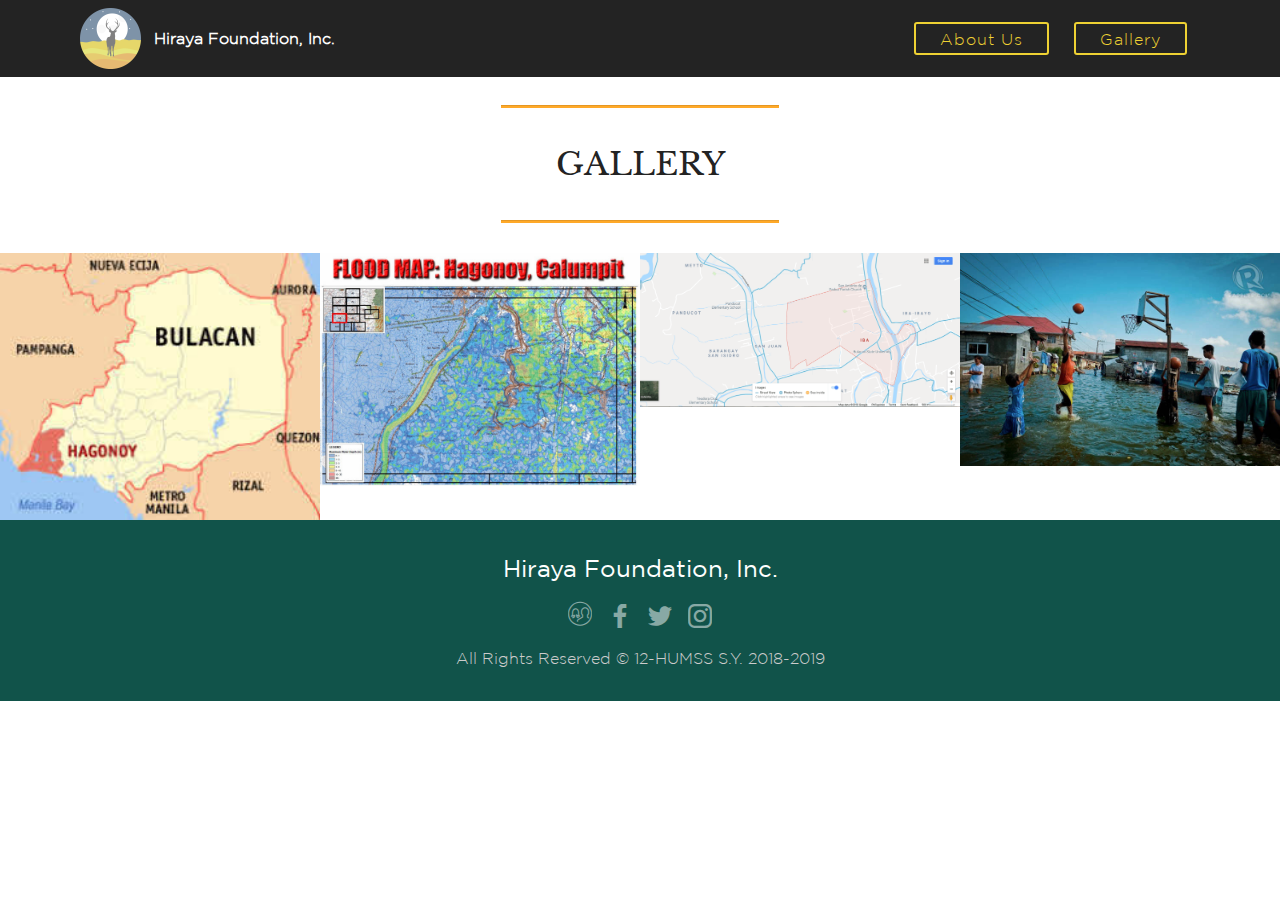
<file: page7.html>
<!DOCTYPE html>
<html >
<head>
  <!-- Site made with Mobirise Website Builder v4.8.1, https://mobirise.com -->
  <meta charset="UTF-8">
  <meta http-equiv="X-UA-Compatible" content="IE=edge">
  <meta name="generator" content="Mobirise v4.8.1, mobirise.com">
  <meta name="viewport" content="width=device-width, initial-scale=1, minimum-scale=1">
  <link rel="shortcut icon" href="assets/images/deer-122x122.png" type="image/x-icon">
  <meta name="description" content="Web Generator Description">
  <title>Gallery</title>
  <link rel="stylesheet" href="assets/web/assets/mobirise-icons/mobirise-icons.css">
  <link rel="stylesheet" href="assets/tether/tether.min.css">
  <link rel="stylesheet" href="assets/bootstrap/css/bootstrap.min.css">
  <link rel="stylesheet" href="assets/bootstrap/css/bootstrap-grid.min.css">
  <link rel="stylesheet" href="assets/bootstrap/css/bootstrap-reboot.min.css">
  <link rel="stylesheet" href="assets/animatecss/animate.min.css">
  <link rel="stylesheet" href="assets/socicon/css/styles.css">
  <link rel="stylesheet" href="assets/dropdown/css/style.css">
  <link rel="stylesheet" href="assets/theme/css/style.css">
  <link rel="stylesheet" href="assets/gallery/style.css">
  <link href="assets/fonts/style.css" rel="stylesheet">
  <link rel="stylesheet" href="assets/mobirise/css/mbr-additional.css" type="text/css">
  
  
  
</head>
<body>
  <section class="menu cid-r2LzowVTGH" once="menu" id="menu1-2m">

    

    <nav class="navbar navbar-expand beta-menu navbar-dropdown align-items-center navbar-toggleable-sm">
        <button class="navbar-toggler navbar-toggler-right" type="button" data-toggle="collapse" data-target="#navbarSupportedContent" aria-controls="navbarSupportedContent" aria-expanded="false" aria-label="Toggle navigation">
            <div class="hamburger">
                <span></span>
                <span></span>
                <span></span>
                <span></span>
            </div>
        </button>
        <div class="menu-logo">
            <div class="navbar-brand">
                <span class="navbar-logo">
                    <a href="index.html">
                         <img src="assets/images/deer-122x122.png" alt="Mobirise" title="" style="height: 3.8rem;">
                    </a>
                </span>
                <span class="navbar-caption-wrap"><a class="navbar-caption text-white display-4" href="index.html">Hiraya Foundation, Inc.</a></span>
            </div>
        </div>
        <div class="collapse navbar-collapse" id="navbarSupportedContent">
            
            <div class="navbar-buttons mbr-section-btn"><a class="btn btn-sm btn-danger-outline display-4" href="page4.html">About Us</a> <a class="btn btn-sm btn-danger-outline display-4" href="page7.html">Gallery</a></div>
        </div>
    </nav>
</section>

<section class="engine"><a href="https://mobiri.se/m">web design templates</a></section><section class="mbr-section article content9 cid-r4HCI0Shdb" id="content9-2r">
    
     

    <div class="container">
        <div class="inner-container" style="width: 100%;">
            <hr class="line" style="width: 25%;">
            <div class="section-text align-center mbr-fonts-style display-5">
                    GALLERY</div>
            <hr class="line" style="width: 25%;">
        </div>
        </div>
</section>

<section class="mbr-gallery mbr-slider-carousel cid-r4HCEI2AjL" id="gallery3-2q">

    

    <div>
        <div><!-- Filter --><!-- Gallery --><div class="mbr-gallery-row"><div class="mbr-gallery-layout-default"><div><div><div class="mbr-gallery-item mbr-gallery-item--pNaN" data-video-url="false" data-tags="Awesome"><div href="#lb-gallery3-2q" data-slide-to="0" data-toggle="modal"><img src="assets/images/map-bulacan-246x205-246x205.jpg" alt="" title=""><span class="icon-focus"></span></div></div><div class="mbr-gallery-item mbr-gallery-item--pNaN" data-video-url="false" data-tags="Animated"><div href="#lb-gallery3-2q" data-slide-to="1" data-toggle="modal"><img src="assets/images/flood-map-hagonoy-1146x834-800x582.jpg" alt="" title=""><span class="icon-focus"></span></div></div><div class="mbr-gallery-item mbr-gallery-item--pNaN" data-video-url="false" data-tags="Animated"><div href="#lb-gallery3-2q" data-slide-to="2" data-toggle="modal"><img src="assets/images/map-iba-1335x643-800x385.png" alt="" title=""><span class="icon-focus"></span></div></div><div class="mbr-gallery-item mbr-gallery-item--pNaN" data-video-url="false" data-tags="Animated"><div href="#lb-gallery3-2q" data-slide-to="3" data-toggle="modal"><img src="assets/images/henlo-750x500-750x500.jpg" alt="" title=""><span class="icon-focus"></span></div></div></div></div><div class="clearfix"></div></div></div><!-- Lightbox --><div data-app-prevent-settings="" class="mbr-slider modal fade carousel slide" tabindex="-1" data-keyboard="true" data-interval="false" id="lb-gallery3-2q"><div class="modal-dialog"><div class="modal-content"><div class="modal-body"><div class="carousel-inner"><div class="carousel-item"><img src="assets/images/map-bulacan-246x205.jpg" alt="" title=""></div><div class="carousel-item"><img src="assets/images/flood-map-hagonoy-1146x834.jpg" alt="" title=""></div><div class="carousel-item"><img src="assets/images/map-iba-1335x643.png" alt="" title=""></div><div class="carousel-item active"><img src="assets/images/henlo-750x500.jpg" alt="" title=""></div></div><a class="carousel-control carousel-control-prev" role="button" data-slide="prev" href="#lb-gallery3-2q"><span class="mbri-left mbr-iconfont" aria-hidden="true"></span><span class="sr-only">Previous</span></a><a class="carousel-control carousel-control-next" role="button" data-slide="next" href="#lb-gallery3-2q"><span class="mbri-right mbr-iconfont" aria-hidden="true"></span><span class="sr-only">Next</span></a><a class="close" href="#" role="button" data-dismiss="modal"><span class="sr-only">Close</span></a></div></div></div></div></div>
    </div>

</section>

<section once="" class="cid-r45lEZuVlK" id="footer7-2l">

    

    

    <div class="container">
        <div class="media-container-row align-center mbr-white">
            <div class="row row-links">
                <ul class="foot-menu">
                    
                    
                    
                    
                    
                <li class="foot-menu-item mbr-fonts-style display-7">Hiraya Foundation, Inc.</li></ul>
            </div>
            <div class="row social-row">
                <div class="social-list align-right pb-2">
                    
                    
                    
                    
                    
                    
                <div class="soc-item">
                        <a href="page4.html" target="_blank">
                            <span class="mbr-iconfont mbr-iconfont-social mbri-users"></span>
                        </a>
                    </div><div class="soc-item">
                        <a href="https://www.facebook.com/pages/Mobirise/1616226671953247" target="_blank">
                            <span class="mbr-iconfont mbr-iconfont-social socicon-facebook socicon"></span>
                        </a>
                    </div><div class="soc-item">
                        <a href="https://www.facebook.com/pages/Mobirise/1616226671953247" target="_blank">
                            <span class="mbr-iconfont mbr-iconfont-social socicon-twitter socicon"></span>
                        </a>
                    </div><div class="soc-item">
                        <a href="https://www.facebook.com/pages/Mobirise/1616226671953247" target="_blank">
                            <span class="mbr-iconfont mbr-iconfont-social socicon-instagram socicon"></span>
                        </a>
                    </div></div>
            </div>
            <div class="row row-copirayt">
                <p class="mbr-text mb-0 mbr-fonts-style mbr-white align-center display-4">
                    All Rights Reserved © 12-HUMSS S.Y. 2018-2019</p>
            </div>
        </div>
    </div>
</section>


  <script src="assets/web/assets/jquery/jquery.min.js"></script>
  <script src="assets/popper/popper.min.js"></script>
  <script src="assets/tether/tether.min.js"></script>
  <script src="assets/bootstrap/js/bootstrap.min.js"></script>
  <script src="assets/smoothscroll/smooth-scroll.js"></script>
  <script src="assets/viewportchecker/jquery.viewportchecker.js"></script>
  <script src="assets/bootstrapcarouselswipe/bootstrap-carousel-swipe.js"></script>
  <script src="assets/touchswipe/jquery.touch-swipe.min.js"></script>
  <script src="assets/vimeoplayer/jquery.mb.vimeo_player.js"></script>
  <script src="assets/dropdown/js/script.min.js"></script>
  <script src="assets/masonry/masonry.pkgd.min.js"></script>
  <script src="assets/imagesloaded/imagesloaded.pkgd.min.js"></script>
  <script src="assets/theme/js/script.js"></script>
  <script src="assets/slidervideo/script.js"></script>
  <script src="assets/gallery/player.min.js"></script>
  <script src="assets/gallery/script.js"></script>
  
  
  <input name="animation" type="hidden">
  </body>
</html>
</file>
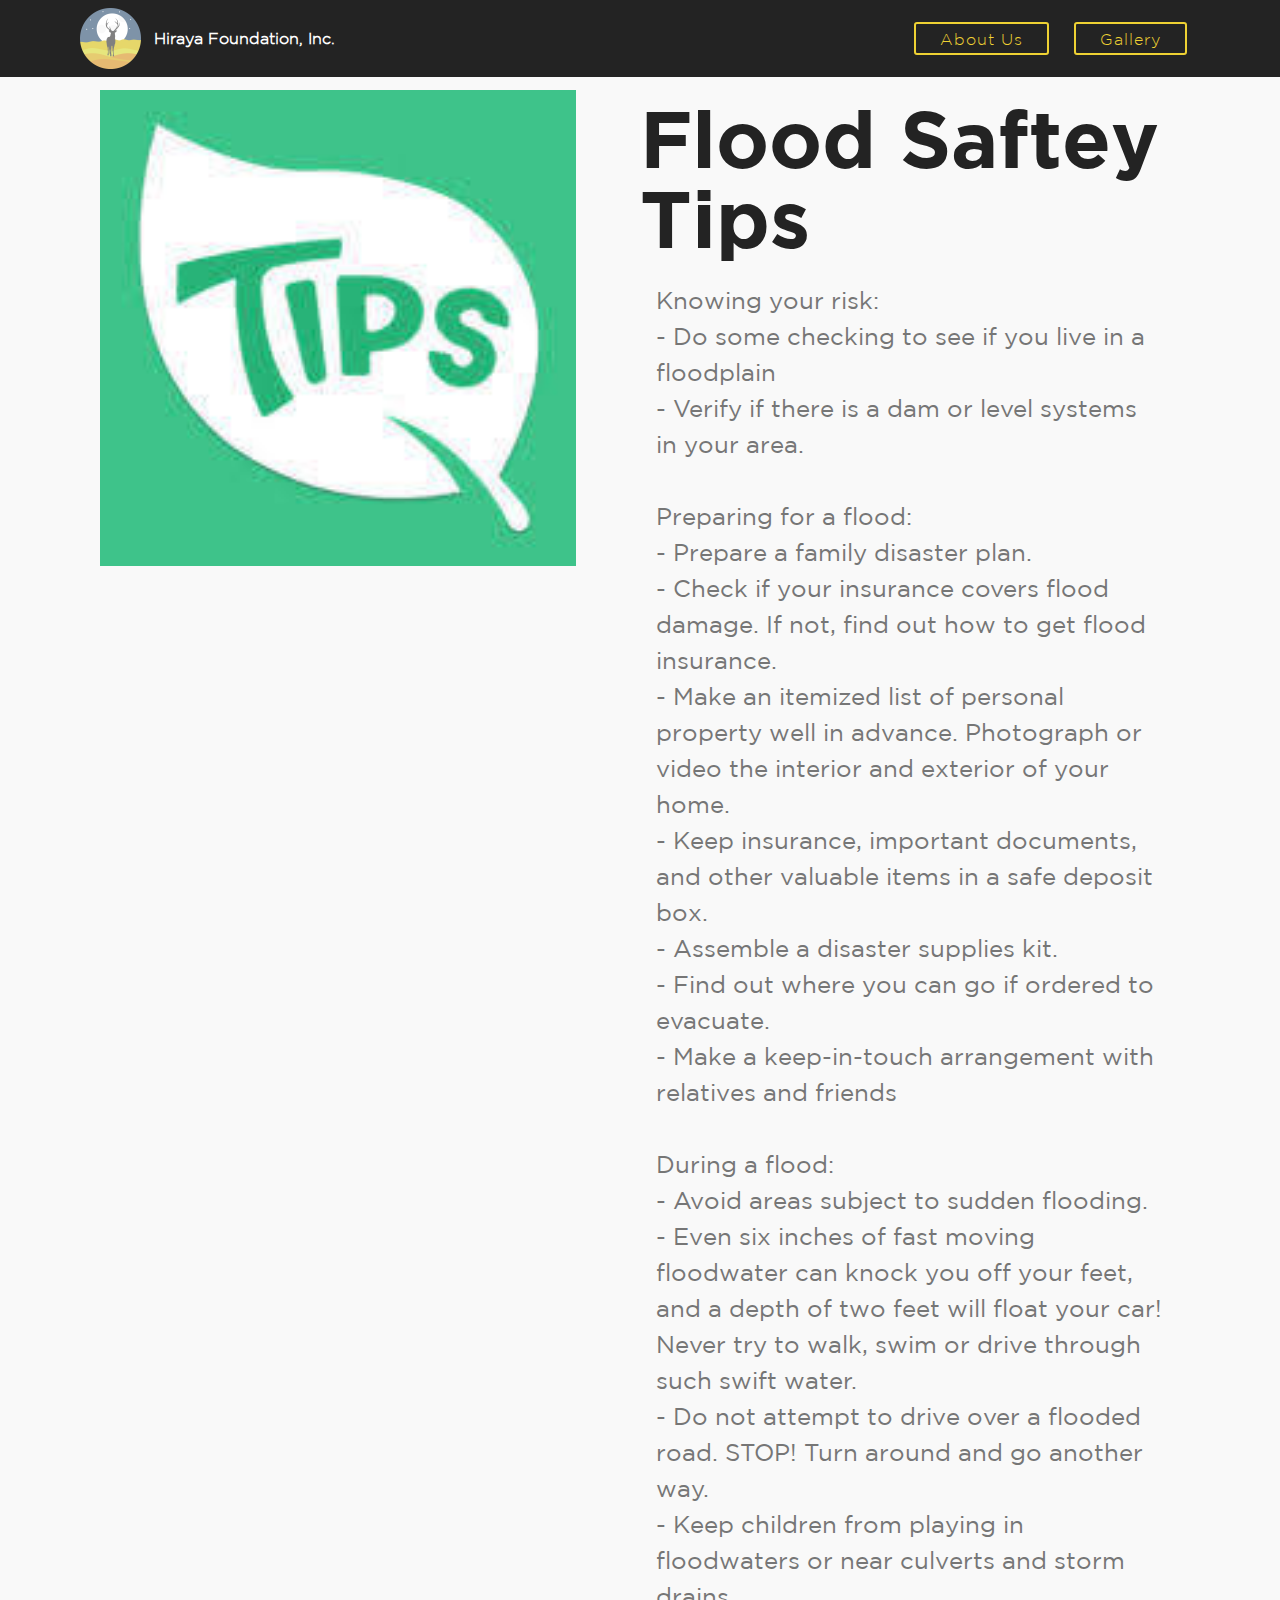
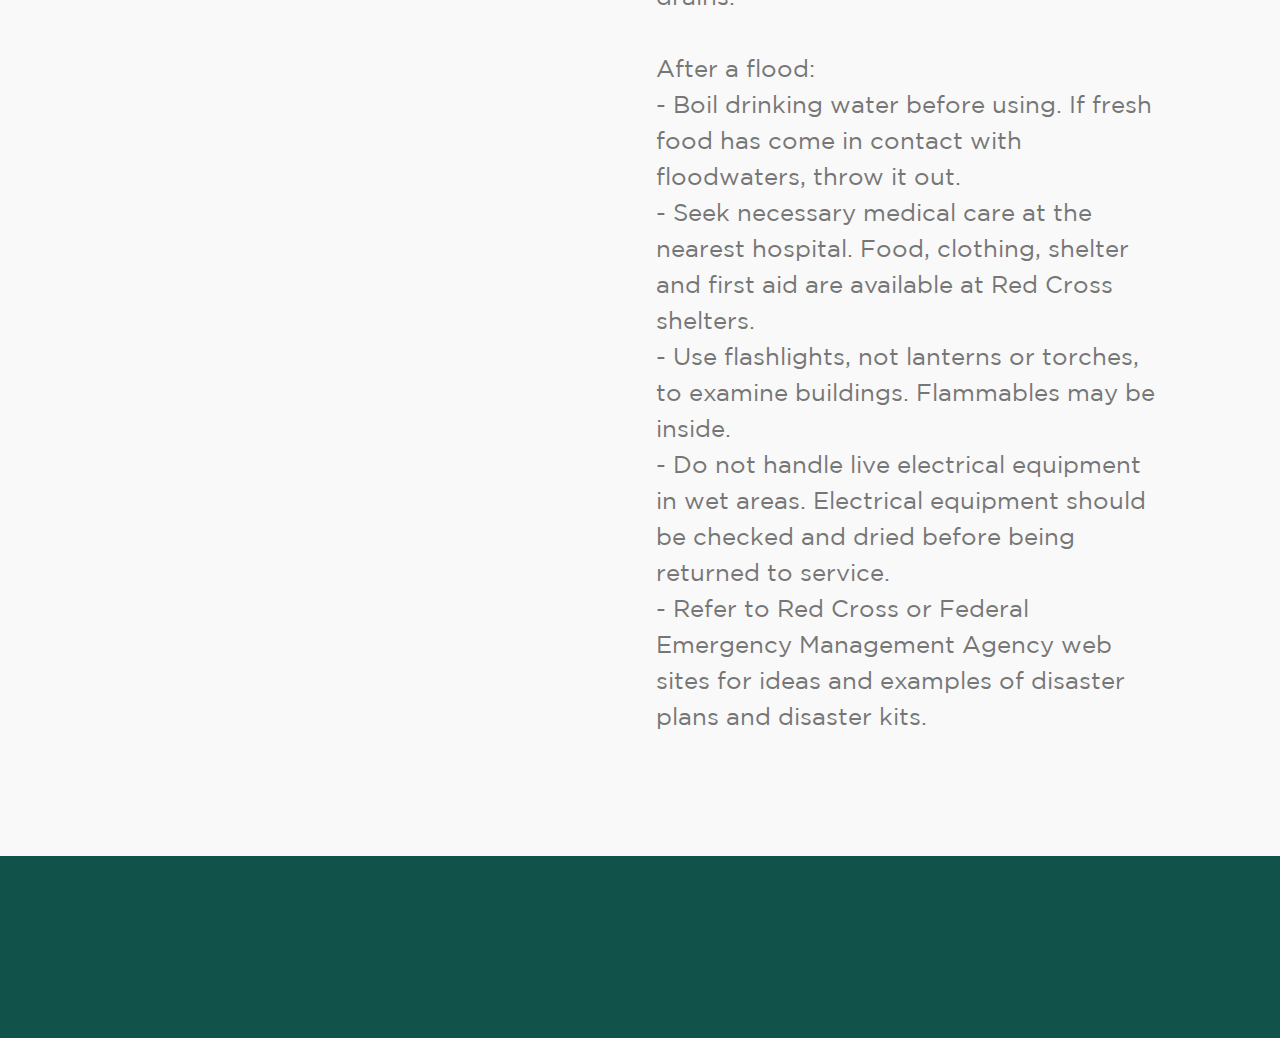
<file: page8.html>
<!DOCTYPE html>
<html >
<head>
  <!-- Site made with Mobirise Website Builder v4.8.1, https://mobirise.com -->
  <meta charset="UTF-8">
  <meta http-equiv="X-UA-Compatible" content="IE=edge">
  <meta name="generator" content="Mobirise v4.8.1, mobirise.com">
  <meta name="viewport" content="width=device-width, initial-scale=1, minimum-scale=1">
  <link rel="shortcut icon" href="assets/images/deer-122x122.png" type="image/x-icon">
  <meta name="description" content="Web Creator Description">
  <title>Flood Saftey Tips</title>
  <link rel="stylesheet" href="assets/web/assets/mobirise-icons/mobirise-icons.css">
  <link rel="stylesheet" href="assets/tether/tether.min.css">
  <link rel="stylesheet" href="assets/bootstrap/css/bootstrap.min.css">
  <link rel="stylesheet" href="assets/bootstrap/css/bootstrap-grid.min.css">
  <link rel="stylesheet" href="assets/bootstrap/css/bootstrap-reboot.min.css">
  <link rel="stylesheet" href="assets/socicon/css/styles.css">
  <link rel="stylesheet" href="assets/animatecss/animate.min.css">
  <link rel="stylesheet" href="assets/dropdown/css/style.css">
  <link rel="stylesheet" href="assets/theme/css/style.css">
  <link href="assets/fonts/style.css" rel="stylesheet">
  <link rel="stylesheet" href="assets/mobirise/css/mbr-additional.css" type="text/css">
  
  
  
</head>
<body>
  <section class="menu cid-r2PMgn2qn8" once="menu" id="menu1-2s">

    

    <nav class="navbar navbar-expand beta-menu navbar-dropdown align-items-center navbar-toggleable-sm">
        <button class="navbar-toggler navbar-toggler-right" type="button" data-toggle="collapse" data-target="#navbarSupportedContent" aria-controls="navbarSupportedContent" aria-expanded="false" aria-label="Toggle navigation">
            <div class="hamburger">
                <span></span>
                <span></span>
                <span></span>
                <span></span>
            </div>
        </button>
        <div class="menu-logo">
            <div class="navbar-brand">
                <span class="navbar-logo">
                    <a href="index.html">
                         <img src="assets/images/deer-122x122.png" alt="Mobirise" title="" style="height: 3.8rem;">
                    </a>
                </span>
                <span class="navbar-caption-wrap"><a class="navbar-caption text-white display-4" href="index.html">Hiraya Foundation, Inc.</a></span>
            </div>
        </div>
        <div class="collapse navbar-collapse" id="navbarSupportedContent">
            
            <div class="navbar-buttons mbr-section-btn"><a class="btn btn-sm btn-danger-outline display-4" href="page4.html">About Us</a> <a class="btn btn-sm btn-danger-outline display-4" href="page7.html">Gallery</a></div>
        </div>
    </nav>
</section>

<section class="engine"><a href="https://mobiri.se/h">how to create your own web page</a></section><section class="features11 cid-r4HGgQ6Qgv" id="features11-2u">

    

    

    <div class="container">   
        <div class="col-md-12">
            <div class="media-container-row">
                <div class="mbr-figure" style="width: 50%;">
                    <img src="assets/images/images-21-175x175.jpg" alt="Mobirise" title="">
                </div>
                <div class=" align-left aside-content">
                    <h2 class="mbr-title pt-2 mbr-fonts-style display-1">
                        Flood Saftey Tips</h2>
                    <div class="mbr-section-text">
                        
                    </div>

                    <div class="block-content">
                        <div class="card p-3 pr-3">
                            <div class="media">
                                     
                                <div class="media-body">
                                    
                                </div>
                            </div>                

                            <div class="card-box">
                                <p class="block-text mbr-fonts-style display-7">Knowing your risk:
<br>- Do some checking to see if you live in a floodplain
<br>- Verify if there is a dam or level systems in your area.
<br>
<br>Preparing for a flood:
<br>- Prepare a family disaster plan.
<br>- Check if your insurance covers flood damage. If not, find out how to get flood insurance.
<br>- Make an itemized list of personal property well in advance. Photograph or video the interior and exterior of your home.
<br>- Keep insurance, important documents, and other valuable items in a safe deposit box.
<br>- Assemble a disaster supplies kit.
<br>- Find out where you can go if ordered to evacuate.
<br>- Make a keep-in-touch arrangement with relatives and friends
<br><br>During a flood:
<br>- Avoid areas subject to sudden flooding.
<br>- Even six inches of fast moving floodwater can knock you off your feet, and a depth of two feet will float your car! Never try to walk, swim or drive through such swift water.
<br>- Do not attempt to drive over a flooded road. STOP! Turn around and go another way.
<br>- Keep children from playing in floodwaters or near culverts and storm drains. 
<br>
<br>After a flood:
<br>- Boil drinking water before using. If fresh food has come in contact with floodwaters, throw it out.
<br>- Seek necessary medical care at the nearest hospital. Food, clothing, shelter and first aid are available at Red Cross shelters.
<br>- Use flashlights, not lanterns or torches, to examine buildings. Flammables may be inside.
<br>- Do not handle live electrical equipment in wet areas. Electrical equipment should be checked and dried before being returned to service.
<br>- Refer to Red Cross or Federal Emergency Management Agency web sites for ideas and examples of disaster plans and disaster kits.&nbsp;<br></p>
                            </div>
                        </div>

                        
                    </div>
                </div>
            </div>
        </div> 
    </div>          
</section>

<section once="" class="cid-r4HzTkIB6b" id="footer7-2t">

    

    

    <div class="container">
        <div class="media-container-row align-center mbr-white">
            <div class="row row-links">
                <ul class="foot-menu">
                    
                    
                    
                    
                    
                <li class="foot-menu-item mbr-fonts-style display-7">Hiraya Foundation, Inc.</li></ul>
            </div>
            <div class="row social-row">
                <div class="social-list align-right pb-2">
                    
                    
                    
                    
                    
                    
                <div class="soc-item">
                        <a href="page4.html" target="_blank">
                            <span class="mbr-iconfont mbr-iconfont-social mbri-users"></span>
                        </a>
                    </div><div class="soc-item">
                        <a href="https://www.facebook.com/pages/Mobirise/1616226671953247" target="_blank">
                            <span class="mbr-iconfont mbr-iconfont-social socicon-facebook socicon"></span>
                        </a>
                    </div><div class="soc-item">
                        <a href="https://www.facebook.com/pages/Mobirise/1616226671953247" target="_blank">
                            <span class="mbr-iconfont mbr-iconfont-social socicon-twitter socicon"></span>
                        </a>
                    </div><div class="soc-item">
                        <a href="https://www.facebook.com/pages/Mobirise/1616226671953247" target="_blank">
                            <span class="mbr-iconfont mbr-iconfont-social socicon-instagram socicon"></span>
                        </a>
                    </div></div>
            </div>
            <div class="row row-copirayt">
                <p class="mbr-text mb-0 mbr-fonts-style mbr-white align-center display-4">
                    All Rights Reserved © 12-HUMSS S.Y. 2018-2019</p>
            </div>
        </div>
    </div>
</section>


  <script src="assets/web/assets/jquery/jquery.min.js"></script>
  <script src="assets/popper/popper.min.js"></script>
  <script src="assets/tether/tether.min.js"></script>
  <script src="assets/bootstrap/js/bootstrap.min.js"></script>
  <script src="assets/smoothscroll/smooth-scroll.js"></script>
  <script src="assets/touchswipe/jquery.touch-swipe.min.js"></script>
  <script src="assets/viewportchecker/jquery.viewportchecker.js"></script>
  <script src="assets/dropdown/js/script.min.js"></script>
  <script src="assets/theme/js/script.js"></script>
  
  
  <input name="animation" type="hidden">
  </body>
</html>
</file>
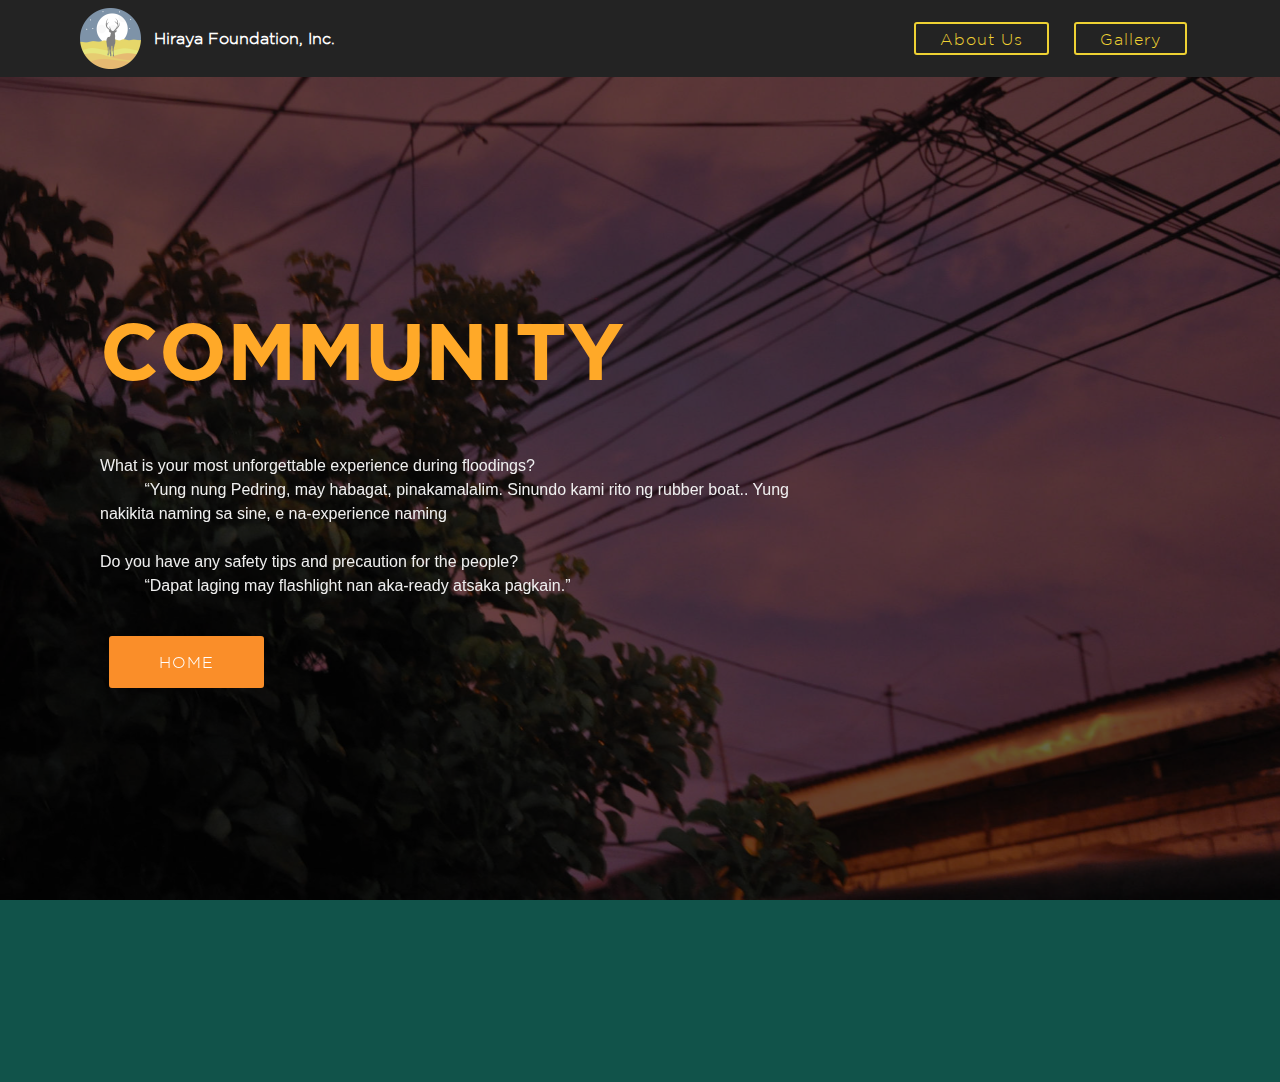
<file: page9.html>
<!DOCTYPE html>
<html >
<head>
  <!-- Site made with Mobirise Website Builder v4.8.1, https://mobirise.com -->
  <meta charset="UTF-8">
  <meta http-equiv="X-UA-Compatible" content="IE=edge">
  <meta name="generator" content="Mobirise v4.8.1, mobirise.com">
  <meta name="viewport" content="width=device-width, initial-scale=1, minimum-scale=1">
  <link rel="shortcut icon" href="assets/images/deer-122x122.png" type="image/x-icon">
  <meta name="description" content="Web Site Creator Description">
  <title>Community</title>
  <link rel="stylesheet" href="assets/web/assets/mobirise-icons/mobirise-icons.css">
  <link rel="stylesheet" href="assets/tether/tether.min.css">
  <link rel="stylesheet" href="assets/bootstrap/css/bootstrap.min.css">
  <link rel="stylesheet" href="assets/bootstrap/css/bootstrap-grid.min.css">
  <link rel="stylesheet" href="assets/bootstrap/css/bootstrap-reboot.min.css">
  <link rel="stylesheet" href="assets/socicon/css/styles.css">
  <link rel="stylesheet" href="assets/animatecss/animate.min.css">
  <link rel="stylesheet" href="assets/dropdown/css/style.css">
  <link rel="stylesheet" href="assets/theme/css/style.css">
  <link href="assets/fonts/style.css" rel="stylesheet">
  <link rel="stylesheet" href="assets/mobirise/css/mbr-additional.css" type="text/css">
  
  
  
</head>
<body>
  <section class="menu cid-r2LzowVTGH" once="menu" id="menu1-2w">

    

    <nav class="navbar navbar-expand beta-menu navbar-dropdown align-items-center navbar-toggleable-sm">
        <button class="navbar-toggler navbar-toggler-right" type="button" data-toggle="collapse" data-target="#navbarSupportedContent" aria-controls="navbarSupportedContent" aria-expanded="false" aria-label="Toggle navigation">
            <div class="hamburger">
                <span></span>
                <span></span>
                <span></span>
                <span></span>
            </div>
        </button>
        <div class="menu-logo">
            <div class="navbar-brand">
                <span class="navbar-logo">
                    <a href="index.html">
                         <img src="assets/images/deer-122x122.png" alt="Mobirise" title="" style="height: 3.8rem;">
                    </a>
                </span>
                <span class="navbar-caption-wrap"><a class="navbar-caption text-white display-4" href="index.html">Hiraya Foundation, Inc.</a></span>
            </div>
        </div>
        <div class="collapse navbar-collapse" id="navbarSupportedContent">
            
            <div class="navbar-buttons mbr-section-btn"><a class="btn btn-sm btn-danger-outline display-4" href="page4.html">About Us</a> <a class="btn btn-sm btn-danger-outline display-4" href="page7.html">Gallery</a></div>
        </div>
    </nav>
</section>

<section class="engine"><a href="https://mobiri.se/u">bootstrap html templates</a></section><section class="header9 cid-r4K4ZLffmU mbr-fullscreen mbr-parallax-background" id="header9-2y">

    

    <div class="mbr-overlay" style="opacity: 0.6; background-color: rgb(0, 0, 0);">
    </div>

    <div class="container">
        <div class="media-container-column mbr-white col-md-8">
            <h1 class="mbr-section-title align-left mbr-bold pb-3 mbr-fonts-style display-1"><br>COMMUNITY</h1>
            
            <p class="mbr-text align-left pb-3 mbr-fonts-style display-7"></p><p>What is your most unforgettable experience during floodings?
<br>&nbsp; &nbsp; &nbsp; &nbsp; &nbsp; “Yung nung Pedring, may habagat, pinakamalalim. Sinundo kami rito ng rubber boat.. Yung nakikita naming sa sine, e na-experience naming
<br>
<br>Do you have any safety tips and precaution for the people?
<br>&nbsp; &nbsp; &nbsp; &nbsp; &nbsp; “Dapat laging may flashlight nan aka-ready atsaka pagkain.”&nbsp;<br></p><p></p>
            <div class="mbr-section-btn align-left"><a class="btn btn-md btn-info display-4" href="index.html">HOME</a></div>
        </div>
    </div>

    
</section>

<section once="" class="cid-r45lEZuVlK" id="footer7-2v">

    

    

    <div class="container">
        <div class="media-container-row align-center mbr-white">
            <div class="row row-links">
                <ul class="foot-menu">
                    
                    
                    
                    
                    
                <li class="foot-menu-item mbr-fonts-style display-7">Hiraya Foundation, Inc.</li></ul>
            </div>
            <div class="row social-row">
                <div class="social-list align-right pb-2">
                    
                    
                    
                    
                    
                    
                <div class="soc-item">
                        <a href="page4.html" target="_blank">
                            <span class="mbr-iconfont mbr-iconfont-social mbri-users"></span>
                        </a>
                    </div><div class="soc-item">
                        <a href="https://www.facebook.com/dyeywaysi" target="_blank">
                            <span class="mbr-iconfont mbr-iconfont-social socicon-facebook socicon"></span>
                        </a>
                    </div><div class="soc-item">
                        <a href="https://www.twitter.com/notMauiJoyce" target="_blank">
                            <span class="mbr-iconfont mbr-iconfont-social socicon-twitter socicon"></span>
                        </a>
                    </div><div class="soc-item">
                        <a href="https://www.instagram.com/dyeywaysi" target="_blank">
                            <span class="mbr-iconfont mbr-iconfont-social socicon-instagram socicon"></span>
                        </a>
                    </div></div>
            </div>
            <div class="row row-copirayt">
                <p class="mbr-text mb-0 mbr-fonts-style mbr-white align-center display-4">
                    All Rights Reserved © 12-HUMSS S.Y. 2018-2019</p>
            </div>
        </div>
    </div>
</section>


  <script src="assets/web/assets/jquery/jquery.min.js"></script>
  <script src="assets/popper/popper.min.js"></script>
  <script src="assets/tether/tether.min.js"></script>
  <script src="assets/bootstrap/js/bootstrap.min.js"></script>
  <script src="assets/smoothscroll/smooth-scroll.js"></script>
  <script src="assets/viewportchecker/jquery.viewportchecker.js"></script>
  <script src="assets/dropdown/js/script.min.js"></script>
  <script src="assets/touchswipe/jquery.touch-swipe.min.js"></script>
  <script src="assets/parallax/jarallax.min.js"></script>
  <script src="assets/theme/js/script.js"></script>
  
  
  <input name="animation" type="hidden">
  </body>
</html>
</file>
<file: assets/web/assets/mobirise-icons/mobirise-icons.css>
@font-face {
  font-family: 'MobiriseIcons';
  src:  url('mobirise-icons.eot?spat4u');
  src:  url('mobirise-icons.eot?spat4u#iefix') format('embedded-opentype'),
    url('mobirise-icons.ttf?spat4u') format('truetype'),
    url('mobirise-icons.woff?spat4u') format('woff'),
    url('mobirise-icons.svg?spat4u#MobiriseIcons') format('svg');
  font-weight: normal;
  font-style: normal;
}

[class^="mbri-"], [class*=" mbri-"] {
  /* use !important to prevent issues with browser extensions that change fonts */
  font-family: MobiriseIcons !important;
  speak: none;
  font-style: normal;
  font-weight: normal;
  font-variant: normal;
  text-transform: none;
  line-height: 1;

  /* Better Font Rendering =========== */
  -webkit-font-smoothing: antialiased;
  -moz-osx-font-smoothing: grayscale;
}

.mbri-add-submenu:before {
  content: "\e900";
}
.mbri-alert:before {
  content: "\e901";
}
.mbri-align-center:before {
  content: "\e902";
}
.mbri-align-justify:before {
  content: "\e903";
}
.mbri-align-left:before {
  content: "\e904";
}
.mbri-align-right:before {
  content: "\e905";
}
.mbri-android:before {
  content: "\e906";
}
.mbri-apple:before {
  content: "\e907";
}
.mbri-arrow-down:before {
  content: "\e908";
}
.mbri-arrow-next:before {
  content: "\e909";
}
.mbri-arrow-prev:before {
  content: "\e90a";
}
.mbri-arrow-up:before {
  content: "\e90b";
}
.mbri-bold:before {
  content: "\e90c";
}
.mbri-bookmark:before {
  content: "\e90d";
}
.mbri-bootstrap:before {
  content: "\e90e";
}
.mbri-briefcase:before {
  content: "\e90f";
}
.mbri-browse:before {
  content: "\e910";
}
.mbri-bulleted-list:before {
  content: "\e911";
}
.mbri-calendar:before {
  content: "\e912";
}
.mbri-camera:before {
  content: "\e913";
}
.mbri-cart-add:before {
  content: "\e914";
}
.mbri-cart-full:before {
  content: "\e915";
}
.mbri-cash:before {
  content: "\e916";
}
.mbri-change-style:before {
  content: "\e917";
}
.mbri-chat:before {
  content: "\e918";
}
.mbri-clock:before {
  content: "\e919";
}
.mbri-close:before {
  content: "\e91a";
}
.mbri-cloud:before {
  content: "\e91b";
}
.mbri-code:before {
  content: "\e91c";
}
.mbri-contact-form:before {
  content: "\e91d";
}
.mbri-credit-card:before {
  content: "\e91e";
}
.mbri-cursor-click:before {
  content: "\e91f";
}
.mbri-cust-feedback:before {
  content: "\e920";
}
.mbri-database:before {
  content: "\e921";
}
.mbri-delivery:before {
  content: "\e922";
}
.mbri-desktop:before {
  content: "\e923";
}
.mbri-devices:before {
  content: "\e924";
}
.mbri-down:before {
  content: "\e925";
}
.mbri-download:before {
  content: "\e989";
}
.mbri-drag-n-drop:before {
  content: "\e927";
}
.mbri-drag-n-drop2:before {
  content: "\e928";
}
.mbri-edit:before {
  content: "\e929";
}
.mbri-edit2:before {
  content: "\e92a";
}
.mbri-error:before {
  content: "\e92b";
}
.mbri-extension:before {
  content: "\e92c";
}
.mbri-features:before {
  content: "\e92d";
}
.mbri-file:before {
  content: "\e92e";
}
.mbri-flag:before {
  content: "\e92f";
}
.mbri-folder:before {
  content: "\e930";
}
.mbri-gift:before {
  content: "\e931";
}
.mbri-github:before {
  content: "\e932";
}
.mbri-globe:before {
  content: "\e933";
}
.mbri-globe-2:before {
  content: "\e934";
}
.mbri-growing-chart:before {
  content: "\e935";
}
.mbri-hearth:before {
  content: "\e936";
}
.mbri-help:before {
  content: "\e937";
}
.mbri-home:before {
  content: "\e938";
}
.mbri-hot-cup:before {
  content: "\e939";
}
.mbri-idea:before {
  content: "\e93a";
}
.mbri-image-gallery:before {
  content: "\e93b";
}
.mbri-image-slider:before {
  content: "\e93c";
}
.mbri-info:before {
  content: "\e93d";
}
.mbri-italic:before {
  content: "\e93e";
}
.mbri-key:before {
  content: "\e93f";
}
.mbri-laptop:before {
  content: "\e940";
}
.mbri-layers:before {
  content: "\e941";
}
.mbri-left-right:before {
  content: "\e942";
}
.mbri-left:before {
  content: "\e943";
}
.mbri-letter:before {
  content: "\e944";
}
.mbri-like:before {
  content: "\e945";
}
.mbri-link:before {
  content: "\e946";
}
.mbri-lock:before {
  content: "\e947";
}
.mbri-login:before {
  content: "\e948";
}
.mbri-logout:before {
  content: "\e949";
}
.mbri-magic-stick:before {
  content: "\e94a";
}
.mbri-map-pin:before {
  content: "\e94b";
}
.mbri-menu:before {
  content: "\e94c";
}
.mbri-mobile:before {
  content: "\e94d";
}
.mbri-mobile2:before {
  content: "\e94e";
}
.mbri-mobirise:before {
  content: "\e94f";
}
.mbri-more-horizontal:before {
  content: "\e950";
}
.mbri-more-vertical:before {
  content: "\e951";
}
.mbri-music:before {
  content: "\e952";
}
.mbri-new-file:before {
  content: "\e953";
}
.mbri-numbered-list:before {
  content: "\e954";
}
.mbri-opened-folder:before {
  content: "\e955";
}
.mbri-pages:before {
  content: "\e956";
}
.mbri-paper-plane:before {
  content: "\e957";
}
.mbri-paperclip:before {
  content: "\e958";
}
.mbri-photo:before {
  content: "\e959";
}
.mbri-photos:before {
  content: "\e95a";
}
.mbri-pin:before {
  content: "\e95b";
}
.mbri-play:before {
  content: "\e95c";
}
.mbri-plus:before {
  content: "\e95d";
}
.mbri-preview:before {
  content: "\e95e";
}
.mbri-print:before {
  content: "\e95f";
}
.mbri-protect:before {
  content: "\e960";
}
.mbri-question:before {
  content: "\e961";
}
.mbri-quote-left:before {
  content: "\e962";
}
.mbri-quote-right:before {
  content: "\e963";
}
.mbri-refresh:before {
  content: "\e964";
}
.mbri-responsive:before {
  content: "\e965";
}
.mbri-right:before {
  content: "\e966";
}
.mbri-rocket:before {
  content: "\e967";
}
.mbri-sad-face:before {
  content: "\e968";
}
.mbri-sale:before {
  content: "\e969";
}
.mbri-save:before {
  content: "\e96a";
}
.mbri-search:before {
  content: "\e96b";
}
.mbri-setting:before {
  content: "\e96c";
}
.mbri-setting2:before {
  content: "\e96d";
}
.mbri-setting3:before {
  content: "\e96e";
}
.mbri-share:before {
  content: "\e96f";
}
.mbri-shopping-bag:before {
  content: "\e970";
}
.mbri-shopping-basket:before {
  content: "\e971";
}
.mbri-shopping-cart:before {
  content: "\e972";
}
.mbri-sites:before {
  content: "\e973";
}
.mbri-smile-face:before {
  content: "\e974";
}
.mbri-speed:before {
  content: "\e975";
}
.mbri-star:before {
  content: "\e976";
}
.mbri-success:before {
  content: "\e977";
}
.mbri-sun:before {
  content: "\e978";
}
.mbri-sun2:before {
  content: "\e979";
}
.mbri-tablet:before {
  content: "\e97a";
}
.mbri-tablet-vertical:before {
  content: "\e97b";
}
.mbri-target:before {
  content: "\e97c";
}
.mbri-timer:before {
  content: "\e97d";
}
.mbri-to-ftp:before {
  content: "\e97e";
}
.mbri-to-local-drive:before {
  content: "\e97f";
}
.mbri-touch-swipe:before {
  content: "\e980";
}
.mbri-touch:before {
  content: "\e981";
}
.mbri-trash:before {
  content: "\e982";
}
.mbri-underline:before {
  content: "\e983";
}
.mbri-unlink:before {
  content: "\e984";
}
.mbri-unlock:before {
  content: "\e985";
}
.mbri-up-down:before {
  content: "\e986";
}
.mbri-up:before {
  content: "\e987";
}
.mbri-update:before {
  content: "\e988";
}
.mbri-upload:before {
 content: "\e926"; 
}
.mbri-user:before {
  content: "\e98a";
}
.mbri-user2:before {
  content: "\e98b";
}
.mbri-users:before {
  content: "\e98c";
}
.mbri-video:before {
  content: "\e98d";
}
.mbri-video-play:before {
  content: "\e98e";
}
.mbri-watch:before {
  content: "\e98f";
}
.mbri-website-theme:before {
  content: "\e990";
}
.mbri-wifi:before {
  content: "\e991";
}
.mbri-windows:before {
  content: "\e992";
}
.mbri-zoom-out:before {
  content: "\e993";
}
.mbri-redo:before {
  content: "\e994";
}
.mbri-undo:before {
  content: "\e995";
}
</file>
<file: assets/socicon/css/styles.css>
@charset "UTF-8";

@font-face {
  font-family: "socicon";
  src:url("../fonts/socicon.eot");
  src:url("../fonts/socicon.eot?#iefix") format("embedded-opentype"),
    url("../fonts/socicon.woff") format("woff"),
    url("../fonts/socicon.ttf") format("truetype"),
    url("../fonts/socicon.svg#socicon") format("svg");
  font-weight: normal;
  font-style: normal;

}

[data-icon]:before {
  font-family: "socicon" !important;
  content: attr(data-icon);
  font-style: normal !important;
  font-weight: normal !important;
  font-variant: normal !important;
  text-transform: none !important;
  speak: none;
  line-height: 1;
  -webkit-font-smoothing: antialiased;
  -moz-osx-font-smoothing: grayscale;
}

[class^="socicon-"]:before,
[class*=" socicon-"]:before {
  font-family: "socicon" !important;
  font-style: normal !important;
  font-weight: normal !important;
  font-variant: normal !important;
  text-transform: none !important;
  speak: none;
  line-height: 1;
  -webkit-font-smoothing: antialiased;
  -moz-osx-font-smoothing: grayscale;
}

.socicon-modelmayhem:before {
  content: "\e000";
}
.socicon-mixcloud:before {
  content: "\e001";
}
.socicon-drupal:before {
  content: "\e002";
}
.socicon-swarm:before {
  content: "\e003";
}
.socicon-istock:before {
  content: "\e004";
}
.socicon-yammer:before {
  content: "\e005";
}
.socicon-ello:before {
  content: "\e006";
}
.socicon-stackoverflow:before {
  content: "\e007";
}
.socicon-persona:before {
  content: "\e008";
}
.socicon-triplej:before {
  content: "\e009";
}
.socicon-houzz:before {
  content: "\e00a";
}
.socicon-rss:before {
  content: "\e00b";
}
.socicon-paypal:before {
  content: "\e00c";
}
.socicon-odnoklassniki:before {
  content: "\e00d";
}
.socicon-airbnb:before {
  content: "\e00e";
}
.socicon-periscope:before {
  content: "\e00f";
}
.socicon-outlook:before {
  content: "\e010";
}
.socicon-coderwall:before {
  content: "\e011";
}
.socicon-tripadvisor:before {
  content: "\e012";
}
.socicon-appnet:before {
  content: "\e013";
}
.socicon-goodreads:before {
  content: "\e014";
}
.socicon-tripit:before {
  content: "\e015";
}
.socicon-lanyrd:before {
  content: "\e016";
}
.socicon-slideshare:before {
  content: "\e017";
}
.socicon-buffer:before {
  content: "\e018";
}
.socicon-disqus:before {
  content: "\e019";
}
.socicon-vkontakte:before {
  content: "\e01a";
}
.socicon-whatsapp:before {
  content: "\e01b";
}
.socicon-patreon:before {
  content: "\e01c";
}
.socicon-storehouse:before {
  content: "\e01d";
}
.socicon-pocket:before {
  content: "\e01e";
}
.socicon-mail:before {
  content: "\e01f";
}
.socicon-blogger:before {
  content: "\e020";
}
.socicon-technorati:before {
  content: "\e021";
}
.socicon-reddit:before {
  content: "\e022";
}
.socicon-dribbble:before {
  content: "\e023";
}
.socicon-stumbleupon:before {
  content: "\e024";
}
.socicon-digg:before {
  content: "\e025";
}
.socicon-envato:before {
  content: "\e026";
}
.socicon-behance:before {
  content: "\e027";
}
.socicon-delicious:before {
  content: "\e028";
}
.socicon-deviantart:before {
  content: "\e029";
}
.socicon-forrst:before {
  content: "\e02a";
}
.socicon-play:before {
  content: "\e02b";
}
.socicon-zerply:before {
  content: "\e02c";
}
.socicon-wikipedia:before {
  content: "\e02d";
}
.socicon-apple:before {
  content: "\e02e";
}
.socicon-flattr:before {
  content: "\e02f";
}
.socicon-github:before {
  content: "\e030";
}
.socicon-renren:before {
  content: "\e031";
}
.socicon-friendfeed:before {
  content: "\e032";
}
.socicon-newsvine:before {
  content: "\e033";
}
.socicon-identica:before {
  content: "\e034";
}
.socicon-bebo:before {
  content: "\e035";
}
.socicon-zynga:before {
  content: "\e036";
}
.socicon-steam:before {
  content: "\e037";
}
.socicon-xbox:before {
  content: "\e038";
}
.socicon-windows:before {
  content: "\e039";
}
.socicon-qq:before {
  content: "\e03a";
}
.socicon-douban:before {
  content: "\e03b";
}
.socicon-meetup:before {
  content: "\e03c";
}
.socicon-playstation:before {
  content: "\e03d";
}
.socicon-android:before {
  content: "\e03e";
}
.socicon-snapchat:before {
  content: "\e03f";
}
.socicon-twitter:before {
  content: "\e040";
}
.socicon-facebook:before {
  content: "\e041";
}
.socicon-googleplus:before {
  content: "\e042";
}
.socicon-pinterest:before {
  content: "\e043";
}
.socicon-foursquare:before {
  content: "\e044";
}
.socicon-yahoo:before {
  content: "\e045";
}
.socicon-skype:before {
  content: "\e046";
}
.socicon-yelp:before {
  content: "\e047";
}
.socicon-feedburner:before {
  content: "\e048";
}
.socicon-linkedin:before {
  content: "\e049";
}
.socicon-viadeo:before {
  content: "\e04a";
}
.socicon-xing:before {
  content: "\e04b";
}
.socicon-myspace:before {
  content: "\e04c";
}
.socicon-soundcloud:before {
  content: "\e04d";
}
.socicon-spotify:before {
  content: "\e04e";
}
.socicon-grooveshark:before {
  content: "\e04f";
}
.socicon-lastfm:before {
  content: "\e050";
}
.socicon-youtube:before {
  content: "\e051";
}
.socicon-vimeo:before {
  content: "\e052";
}
.socicon-dailymotion:before {
  content: "\e053";
}
.socicon-vine:before {
  content: "\e054";
}
.socicon-flickr:before {
  content: "\e055";
}
.socicon-500px:before {
  content: "\e056";
}
.socicon-wordpress:before {
  content: "\e058";
}
.socicon-tumblr:before {
  content: "\e059";
}
.socicon-twitch:before {
  content: "\e05a";
}
.socicon-8tracks:before {
  content: "\e05b";
}
.socicon-amazon:before {
  content: "\e05c";
}
.socicon-icq:before {
  content: "\e05d";
}
.socicon-smugmug:before {
  content: "\e05e";
}
.socicon-ravelry:before {
  content: "\e05f";
}
.socicon-weibo:before {
  content: "\e060";
}
.socicon-baidu:before {
  content: "\e061";
}
.socicon-angellist:before {
  content: "\e062";
}
.socicon-ebay:before {
  content: "\e063";
}
.socicon-imdb:before {
  content: "\e064";
}
.socicon-stayfriends:before {
  content: "\e065";
}
.socicon-residentadvisor:before {
  content: "\e066";
}
.socicon-google:before {
  content: "\e067";
}
.socicon-yandex:before {
  content: "\e068";
}
.socicon-sharethis:before {
  content: "\e069";
}
.socicon-bandcamp:before {
  content: "\e06a";
}
.socicon-itunes:before {
  content: "\e06b";
}
.socicon-deezer:before {
  content: "\e06c";
}
.socicon-telegram:before {
  content: "\e06e";
}
.socicon-openid:before {
  content: "\e06f";
}
.socicon-amplement:before {
  content: "\e070";
}
.socicon-viber:before {
  content: "\e071";
}
.socicon-zomato:before {
  content: "\e072";
}
.socicon-draugiem:before {
  content: "\e074";
}
.socicon-endomodo:before {
  content: "\e075";
}
.socicon-filmweb:before {
  content: "\e076";
}
.socicon-stackexchange:before {
  content: "\e077";
}
.socicon-wykop:before {
  content: "\e078";
}
.socicon-teamspeak:before {
  content: "\e079";
}
.socicon-teamviewer:before {
  content: "\e07a";
}
.socicon-ventrilo:before {
  content: "\e07b";
}
.socicon-younow:before {
  content: "\e07c";
}
.socicon-raidcall:before {
  content: "\e07d";
}
.socicon-mumble:before {
  content: "\e07e";
}
.socicon-medium:before {
  content: "\e06d";
}
.socicon-bebee:before {
  content: "\e07f";
}
.socicon-hitbox:before {
  content: "\e080";
}
.socicon-reverbnation:before {
  content: "\e081";
}
.socicon-formulr:before {
  content: "\e082";
}
.socicon-instagram:before {
  content: "\e057";
}
.socicon-battlenet:before {
  content: "\e083";
}
.socicon-chrome:before {
  content: "\e084";
}
.socicon-discord:before {
  content: "\e086";
}
.socicon-issuu:before {
  content: "\e087";
}
.socicon-macos:before {
  content: "\e088";
}
.socicon-firefox:before {
  content: "\e089";
}
.socicon-opera:before {
  content: "\e08d";
}
.socicon-keybase:before {
  content: "\e090";
}
.socicon-alliance:before {
  content: "\e091";
}
.socicon-livejournal:before {
  content: "\e092";
}
.socicon-googlephotos:before {
  content: "\e093";
}
.socicon-horde:before {
  content: "\e094";
}
.socicon-etsy:before {
  content: "\e095";
}
.socicon-zapier:before {
  content: "\e096";
}
.socicon-google-scholar:before {
  content: "\e097";
}
.socicon-researchgate:before {
  content: "\e098";
}
.socicon-wechat:before {
  content: "\e099";
}
.socicon-strava:before {
  content: "\e09a";
}
.socicon-line:before {
  content: "\e09b";
}
.socicon-lyft:before {
  content: "\e09c";
}
.socicon-uber:before {
  content: "\e09d";
}
.socicon-songkick:before {
  content: "\e09e";
}
.socicon-viewbug:before {
  content: "\e09f";
}
.socicon-googlegroups:before {
  content: "\e0a0";
}
.socicon-quora:before {
  content: "\e073";
}
.socicon-diablo:before {
  content: "\e085";
}
.socicon-blizzard:before {
  content: "\e0a1";
}
.socicon-hearthstone:before {
  content: "\e08b";
}
.socicon-heroes:before {
  content: "\e08a";
}
.socicon-overwatch:before {
  content: "\e08c";
}
.socicon-warcraft:before {
  content: "\e08e";
}
.socicon-starcraft:before {
  content: "\e08f";
}
.socicon-beam:before {
  content: "\e0a2";
}
.socicon-curse:before {
  content: "\e0a3";
}
.socicon-player:before {
  content: "\e0a4";
}
.socicon-streamjar:before {
  content: "\e0a5";
}
.socicon-nintendo:before {
  content: "\e0a6";
}
.socicon-hellocoton:before {
  content: "\e0a7";
}
</file>
<file: assets/dropdown/css/style.css>
.navbar-dropdown {
  left: 0;
  padding: 0;
  position: absolute;
  right: 0;
  top: 0;
  transition: all 0.45s ease;
  z-index: 1030;
  background: #282828; }
  .navbar-dropdown .navbar-logo {
    margin-right: 0.8rem;
    transition: margin 0.3s ease-in-out;
    vertical-align: middle; }
    .navbar-dropdown .navbar-logo img {
      height: 3.125rem;
      transition: all 0.3s ease-in-out; }
    .navbar-dropdown .navbar-logo.mbr-iconfont {
      font-size: 3.125rem;
      line-height: 3.125rem; }
  .navbar-dropdown .navbar-caption {
    font-weight: 700;
    white-space: normal;
    vertical-align: -4px;
    line-height: 3.125rem !important; }
    .navbar-dropdown .navbar-caption, .navbar-dropdown .navbar-caption:hover {
      color: inherit;
      text-decoration: none; }
  .navbar-dropdown .mbr-iconfont + .navbar-caption {
    vertical-align: -1px; }
  .navbar-dropdown.navbar-fixed-top {
    position: fixed; }
  .navbar-dropdown .navbar-brand span {
    vertical-align: -4px; }
  .navbar-dropdown.bg-color.transparent {
    background: none; }
  .navbar-dropdown.navbar-short .navbar-brand {
    padding: 0.625rem 0; }
    .navbar-dropdown.navbar-short .navbar-brand span {
      vertical-align: -1px; }
  .navbar-dropdown.navbar-short .navbar-caption {
    line-height: 2.375rem !important;
    vertical-align: -2px; }
  .navbar-dropdown.navbar-short .navbar-logo {
    margin-right: 0.5rem; }
    .navbar-dropdown.navbar-short .navbar-logo img {
      height: 2.375rem; }
    .navbar-dropdown.navbar-short .navbar-logo.mbr-iconfont {
      font-size: 2.375rem;
      line-height: 2.375rem; }
  .navbar-dropdown.navbar-short .mbr-table-cell {
    height: 3.625rem; }
  .navbar-dropdown .navbar-close {
    left: 0.6875rem;
    position: fixed;
    top: 0.75rem;
    z-index: 1000; }
  .navbar-dropdown .hamburger-icon {
    content: "";
    display: inline-block;
    vertical-align: middle;
    width: 16px;
    -webkit-box-shadow: 0 -6px 0 1px #282828,0 0 0 1px #282828,0 6px 0 1px #282828;
    -moz-box-shadow: 0 -6px 0 1px #282828,0 0 0 1px #282828,0 6px 0 1px #282828;
    box-shadow: 0 -6px 0 1px #282828,0 0 0 1px #282828,0 6px 0 1px #282828; }

.dropdown-menu .dropdown-toggle[data-toggle="dropdown-submenu"]::after {
  border-bottom: 0.35em solid transparent;
  border-left: 0.35em solid;
  border-right: 0;
  border-top: 0.35em solid transparent;
  margin-left: 0.3rem; }

.dropdown-menu .dropdown-item:focus {
  outline: 0; }

.nav-dropdown {
  font-size: 0.75rem;
  font-weight: 500;
  height: auto !important; }
  .nav-dropdown .nav-btn {
    padding-left: 1rem; }
  .nav-dropdown .link {
    margin: .667em 1.667em;
    font-weight: 500;
    padding: 0;
    transition: color .2s ease-in-out; }
    .nav-dropdown .link.dropdown-toggle {
      margin-right: 2.583em; }
      .nav-dropdown .link.dropdown-toggle::after {
        margin-left: .25rem;
        border-top: 0.35em solid;
        border-right: 0.35em solid transparent;
        border-left: 0.35em solid transparent;
        border-bottom: 0; }
      .nav-dropdown .link.dropdown-toggle[aria-expanded="true"] {
        margin: 0;
        padding: 0.667em 3.263em  0.667em 1.667em; }
  .nav-dropdown .link::after,
  .nav-dropdown .dropdown-item::after {
    color: inherit; }
  .nav-dropdown .btn {
    font-size: 0.75rem;
    font-weight: 700;
    letter-spacing: 0;
    margin-bottom: 0;
    padding-left: 1.25rem;
    padding-right: 1.25rem; }
  .nav-dropdown .dropdown-menu {
    border-radius: 0;
    border: 0;
    left: 0;
    margin: 0;
    padding-bottom: 1.25rem;
    padding-top: 1.25rem;
    position: relative; }
  .nav-dropdown .dropdown-submenu {
    margin-left: 0.125rem;
    top: 0; }
  .nav-dropdown .dropdown-item {
    font-weight: 500;
    line-height: 2;
    padding: 0.3846em 4.615em 0.3846em 1.5385em;
    position: relative;
    transition: color .2s ease-in-out, background-color .2s ease-in-out; }
    .nav-dropdown .dropdown-item::after {
      margin-top: -0.3077em;
      position: absolute;
      right: 1.1538em;
      top: 50%; }
    .nav-dropdown .dropdown-item:focus, .nav-dropdown .dropdown-item:hover {
      background: none; }

@media (max-width: 767px) {
  .nav-dropdown.navbar-toggleable-sm {
    bottom: 0;
    display: none;
    left: 0;
    overflow-x: hidden;
    position: fixed;
    top: 0;
    transform: translateX(-100%);
    -ms-transform: translateX(-100%);
    -webkit-transform: translateX(-100%);
    width: 18.75rem;
    z-index: 999; } }
.nav-dropdown.navbar-toggleable-xl {
  bottom: 0;
  display: none;
  left: 0;
  overflow-x: hidden;
  position: fixed;
  top: 0;
  transform: translateX(-100%);
  -ms-transform: translateX(-100%);
  -webkit-transform: translateX(-100%);
  width: 18.75rem;
  z-index: 999; }

.nav-dropdown-sm {
  display: block !important;
  overflow-x: hidden;
  overflow: auto;
  padding-top: 3.875rem; }
  .nav-dropdown-sm::after {
    content: "";
    display: block;
    height: 3rem;
    width: 100%; }
  .nav-dropdown-sm.collapse.in ~ .navbar-close {
    display: block !important; }
  .nav-dropdown-sm.collapsing, .nav-dropdown-sm.collapse.in {
    transform: translateX(0);
    -ms-transform: translateX(0);
    -webkit-transform: translateX(0);
    transition: all 0.25s ease-out;
    -webkit-transition: all 0.25s ease-out;
    background: #282828; }
  .nav-dropdown-sm.collapsing[aria-expanded="false"] {
    transform: translateX(-100%);
    -ms-transform: translateX(-100%);
    -webkit-transform: translateX(-100%); }
  .nav-dropdown-sm .nav-item {
    display: block;
    margin-left: 0 !important;
    padding-left: 0; }
  .nav-dropdown-sm .link,
  .nav-dropdown-sm .dropdown-item {
    border-top: 1px dotted rgba(255, 255, 255, 0.1);
    font-size: 0.8125rem;
    line-height: 1.6;
    margin: 0 !important;
    padding: 0.875rem 2.4rem 0.875rem 1.5625rem !important;
    position: relative;
    white-space: normal; }
    .nav-dropdown-sm .link:focus, .nav-dropdown-sm .link:hover,
    .nav-dropdown-sm .dropdown-item:focus,
    .nav-dropdown-sm .dropdown-item:hover {
      background: rgba(0, 0, 0, 0.2) !important;
      color: #c0a375; }
  .nav-dropdown-sm .nav-btn {
    position: relative;
    padding: 1.5625rem 1.5625rem 0 1.5625rem; }
    .nav-dropdown-sm .nav-btn::before {
      border-top: 1px dotted rgba(255, 255, 255, 0.1);
      content: "";
      left: 0;
      position: absolute;
      top: 0;
      width: 100%; }
    .nav-dropdown-sm .nav-btn + .nav-btn {
      padding-top: 0.625rem; }
      .nav-dropdown-sm .nav-btn + .nav-btn::before {
        display: none; }
  .nav-dropdown-sm .btn {
    padding: 0.625rem 0; }
  .nav-dropdown-sm .dropdown-toggle[data-toggle="dropdown-submenu"]::after {
    margin-left: .25rem;
    border-top: 0.35em solid;
    border-right: 0.35em solid transparent;
    border-left: 0.35em solid transparent;
    border-bottom: 0; }
  .nav-dropdown-sm .dropdown-toggle[data-toggle="dropdown-submenu"][aria-expanded="true"]::after {
    border-top: 0;
    border-right: 0.35em solid transparent;
    border-left: 0.35em solid transparent;
    border-bottom: 0.35em solid; }
  .nav-dropdown-sm .dropdown-menu {
    margin: 0;
    padding: 0;
    position: relative;
    top: 0;
    left: 0;
    width: 100%;
    border: 0;
    float: none;
    border-radius: 0;
    background: none; }
  .nav-dropdown-sm .dropdown-submenu {
    left: 100%;
    margin-left: 0.125rem;
    margin-top: -1.25rem;
    top: 0; }

.navbar-toggleable-sm .nav-dropdown .dropdown-menu {
  position: absolute; }

.navbar-toggleable-sm .nav-dropdown .dropdown-submenu {
  left: 100%;
  margin-left: 0.125rem;
  margin-top: -1.25rem;
  top: 0; }

.navbar-toggleable-sm.opened .nav-dropdown .dropdown-menu {
  position: relative; }

.navbar-toggleable-sm.opened .nav-dropdown .dropdown-submenu {
  left: 0;
  margin-left: 00rem;
  margin-top: 0rem;
  top: 0; }

.is-builder .nav-dropdown.collapsing {
  transition: none !important; }

/*# sourceMappingURL=style.css.map */
</file>
<file: assets/theme/css/style.css>
/*!
 * Mobirise v4 theme (https://mobirise.com/)
 * Copyright 2017 Mobirise
 */
section {
  background-color: #eeeeee; }

section,
.container,
.container-fluid {
  position: relative;
  word-wrap: break-word; }

a.mbr-iconfont:hover {
  text-decoration: none; }

.article .lead p, .article .lead ul, .article .lead ol, .article .lead pre, .article .lead blockquote {
  margin-bottom: 0; }

a {
  font-style: normal;
  font-weight: 400;
  cursor: pointer; }
  a, a:hover {
    text-decoration: none; }

figure {
  margin-bottom: 0; }

body {
  color: #232323; }

h1, h2, h3, h4, h5, h6,
.h1, .h2, .h3, .h4, .h5, .h6,
.display-1, .display-2, .display-3, .display-4 {
  line-height: 1;
  word-break: break-word;
  word-wrap: break-word; }

b, strong {
  font-weight: bold; }

blockquote {
  padding: 10px 0 10px 20px;
  position: relative;
  border-left: 2px solid;
  border-color: #ff3366; }

input:-webkit-autofill, input:-webkit-autofill:hover, input:-webkit-autofill:focus, input:-webkit-autofill:active {
  transition-delay: 9999s;
  transition-property: background-color, color; }

textarea[type="hidden"] {
  display: none; }

body {
  position: relative; }

section {
  background-position: 50% 50%;
  background-repeat: no-repeat;
  background-size: cover; }
  section .mbr-background-video,
  section .mbr-background-video-preview {
    position: absolute;
    bottom: 0;
    left: 0;
    right: 0;
    top: 0; }

.hidden {
  visibility: hidden; }

.mbr-z-index20 {
  z-index: 20; }

/*! Base colors */
.mbr-white {
  color: #ffffff; }

.mbr-black {
  color: #000000; }

.mbr-bg-white {
  background-color: #ffffff; }

.mbr-bg-black {
  background-color: #000000; }

/*! Text-aligns */
.align-left {
  text-align: left; }

.align-center {
  text-align: center; }

.align-right {
  text-align: right; }

@media (max-width: 767px) {
  .align-left, .align-center, .align-right, .mbr-section-btn, .mbr-section-title {
    text-align: center; } }
/*! Font-weight  */
.mbr-light {
  font-weight: 300; }

.mbr-regular {
  font-weight: 400; }

.mbr-semibold {
  font-weight: 500; }

.mbr-bold {
  font-weight: 700; }

/*! Media  */
.media-size-item {
  -webkit-flex: 1 1 auto;
  -moz-flex: 1 1 auto;
  -ms-flex: 1 1 auto;
  -o-flex: 1 1 auto;
  flex: 1 1 auto; }

.media-content {
  -webkit-flex-basis: 100%;
  flex-basis: 100%; }

.media-container-row {
  display: -ms-flexbox;
  display: -webkit-flex;
  display: flex;
  -webkit-flex-direction: row;
  -ms-flex-direction: row;
  flex-direction: row;
  -webkit-flex-wrap: wrap;
  -ms-flex-wrap: wrap;
  flex-wrap: wrap;
  -webkit-justify-content: center;
  -ms-flex-pack: center;
  justify-content: center;
  -webkit-align-content: center;
  -ms-flex-line-pack: center;
  align-content: center;
  -webkit-align-items: start;
  -ms-flex-align: start;
  align-items: start; }
  .media-container-row .media-size-item {
    width: 400px; }

.media-container-column {
  display: -ms-flexbox;
  display: -webkit-flex;
  display: flex;
  -webkit-flex-direction: column;
  -ms-flex-direction: column;
  flex-direction: column;
  -webkit-flex-wrap: wrap;
  -ms-flex-wrap: wrap;
  flex-wrap: wrap;
  -webkit-justify-content: center;
  -ms-flex-pack: center;
  justify-content: center;
  -webkit-align-content: center;
  -ms-flex-line-pack: center;
  align-content: center;
  -webkit-align-items: stretch;
  -ms-flex-align: stretch;
  align-items: stretch; }
  .media-container-column > * {
    width: 100%; }

@media (min-width: 992px) {
  .media-container-row {
    -webkit-flex-wrap: nowrap;
    -ms-flex-wrap: nowrap;
    flex-wrap: nowrap; } }
figure {
  overflow: hidden; }

figure[mbr-media-size] {
  transition: width 0.1s; }

.mbr-figure img, .mbr-figure iframe {
  display: block;
  width: 100%; }

.card {
  background-color: transparent;
  border: none; }

.card-img {
  text-align: center;
  flex-shrink: 0; }

.media {
  max-width: 100%;
  margin: 0 auto; }

.mbr-figure {
  -ms-flex-item-align: center;
  -ms-grid-row-align: center;
  -webkit-align-self: center;
  align-self: center; }

.media-container > div {
  max-width: 100%; }

.mbr-figure img, .card-img img {
  width: 100%; }

@media (max-width: 991px) {
  .media-size-item {
    width: auto !important; }

  .media {
    width: auto; }

  .mbr-figure {
    width: 100% !important; } }
/*! Buttons */
.mbr-section-btn {
  margin-left: -.25rem;
  margin-right: -.25rem;
  font-size: 0; }

nav .mbr-section-btn {
  margin-left: 0rem;
  margin-right: 0rem; }

/*! Btn icon margin */
.btn .mbr-iconfont, .btn.btn-sm .mbr-iconfont {
  cursor: pointer;
  margin-right: 0.5rem; }

.btn.btn-md .mbr-iconfont, .btn.btn-md .mbr-iconfont {
  margin-right: 0.8rem; }

.mbr-regular {
  font-weight: 400; }

.mbr-semibold {
  font-weight: 500; }

.mbr-bold {
  font-weight: 700; }

[type="submit"] {
  -webkit-appearance: none; }

/*! Full-screen */
.mbr-fullscreen .mbr-overlay {
  min-height: 100vh; }

.mbr-fullscreen {
  display: flex;
  display: -webkit-flex;
  display: -moz-flex;
  display: -ms-flex;
  display: -o-flex;
  align-items: center;
  -webkit-align-items: center;
  min-height: 100vh;
  padding-top: 3rem;
  padding-bottom: 3rem; }

/*! Map */
.map {
  height: 25rem;
  position: relative; }
  .map iframe {
    width: 100%;
    height: 100%; }

/* Form */
.form-asterisk {
  font-family: initial;
  position: absolute;
  top: -2px;
  font-weight: normal; }

/*! Scroll to top arrow */
.mbr-arrow-up {
  bottom: 25px;
  right: 90px;
  position: fixed;
  text-align: right;
  z-index: 5000;
  color: #ffffff;
  font-size: 32px;
  transform: rotate(180deg);
  -webkit-transform: rotate(180deg); }

.mbr-arrow-up a {
  background: rgba(0, 0, 0, 0.2);
  border-radius: 3px;
  color: #fff;
  display: inline-block;
  height: 60px;
  width: 60px;
  outline-style: none !important;
  position: relative;
  text-decoration: none;
  transition: all .3s ease-in-out;
  cursor: pointer;
  text-align: center; }
  .mbr-arrow-up a:hover {
    background-color: rgba(0, 0, 0, 0.4); }
  .mbr-arrow-up a i {
    line-height: 60px; }

.mbr-arrow-up-icon {
  display: block;
  color: #fff; }

.mbr-arrow-up-icon::before {
  content: "\203a";
  display: inline-block;
  font-family: serif;
  font-size: 32px;
  line-height: 1;
  font-style: normal;
  position: relative;
  top: 6px;
  left: -4px;
  -webkit-transform: rotate(-90deg);
  transform: rotate(-90deg); }

/*! Arrow Down */
.mbr-arrow {
  position: absolute;
  bottom: 45px;
  left: 50%;
  width: 60px;
  height: 60px;
  cursor: pointer;
  background-color: rgba(80, 80, 80, 0.5);
  border-radius: 50%;
  -webkit-transform: translateX(-50%);
  transform: translateX(-50%); }
  .mbr-arrow > a {
    display: inline-block;
    text-decoration: none;
    outline-style: none;
    -webkit-animation: arrowdown 1.7s ease-in-out infinite;
    animation: arrowdown 1.7s ease-in-out infinite; }
    .mbr-arrow > a > i {
      position: absolute;
      top: -2px;
      left: 15px;
      font-size: 2rem; }

@keyframes arrowdown {
  0% {
    transform: translateY(0px);
    -webkit-transform: translateY(0px); }
  50% {
    transform: translateY(-5px);
    -webkit-transform: translateY(-5px); }
  100% {
    transform: translateY(0px);
    -webkit-transform: translateY(0px); } }
@-webkit-keyframes arrowdown {
  0% {
    transform: translateY(0px);
    -webkit-transform: translateY(0px); }
  50% {
    transform: translateY(-5px);
    -webkit-transform: translateY(-5px); }
  100% {
    transform: translateY(0px);
    -webkit-transform: translateY(0px); } }
@media (max-width: 500px) {
  .mbr-arrow-up {
    left: 50%;
    right: auto;
    transform: translateX(-50%) rotate(180deg);
    -webkit-transform: translateX(-50%) rotate(180deg); } }
/*Gradients animation*/
@keyframes gradient-animation {
  from {
    background-position: 0% 100%;
    animation-timing-function: ease-in-out; }
  to {
    background-position: 100% 0%;
    animation-timing-function: ease-in-out; } }
@-webkit-keyframes gradient-animation {
  from {
    background-position: 0% 100%;
    animation-timing-function: ease-in-out; }
  to {
    background-position: 100% 0%;
    animation-timing-function: ease-in-out; } }
.bg-gradient {
  background-size: 200% 200%;
  animation: gradient-animation 5s infinite alternate;
  -webkit-animation: gradient-animation 5s infinite alternate; }

.menu .navbar-brand {
  display: -webkit-flex; }
  .menu .navbar-brand span {
    display: flex;
    display: -webkit-flex; }
  .menu .navbar-brand .navbar-caption-wrap {
    display: -webkit-flex; }
  .menu .navbar-brand .navbar-logo img {
    display: -webkit-flex; }
@media (min-width: 768px) and (max-width: 991px) {
  .menu .navbar-toggleable-sm .navbar-nav {
    display: -webkit-box;
    display: -webkit-flex;
    display: -ms-flexbox; } }
@media (min-width: 992px) {
  .menu .navbar-nav.nav-dropdown {
    display: -webkit-flex; }
  .menu .navbar-toggleable-sm .navbar-collapse {
    display: -webkit-flex !important; } }

/*# sourceMappingURL=style.css.map */
.engine {
	position: absolute;
	text-indent: -2400px;
	text-align: center;
	padding: 0;
	top: 0;
	left: -2400px;
}
</file>
<file: assets/fonts/style.css>
@font-face {
   font-family: 'GothamBold';
   src: url('GothamBold/font.ttf');
}
@font-face {
   font-family: 'HAMILLTON demo';
   src: url('HAMILLTON demo/font.ttf');
}
@font-face {
   font-family: 'LibreBaskerville-Regular';
   src: url('LibreBaskerville-Regular/font.ttf');
}
@font-face {
   font-family: 'GothamBook';
   src: url('GothamBook/font.ttf');
}
@font-face {
   font-family: 'GothamLight';
   src: url('GothamLight/font.ttf');
}
</file>
<file: assets/mobirise/css/mbr-additional.css>
body {
  font-style: normal;
  line-height: 1.5;
}
.mbr-section-title {
  font-style: normal;
  line-height: 1.2;
}
.mbr-section-subtitle {
  line-height: 1.3;
}
.mbr-text {
  font-style: normal;
  line-height: 1.6;
}
.display-1 {
  font-family: 'GothamBold';
  font-size: 5rem;
}
.display-1 > .mbr-iconfont {
  font-size: 8rem;
}
.display-2 {
  font-family: 'HAMILLTON demo';
  font-size: 3rem;
}
.display-2 > .mbr-iconfont {
  font-size: 4.8rem;
}
.display-4 {
  font-family: 'GothamLight';
  font-size: 1rem;
}
.display-4 > .mbr-iconfont {
  font-size: 1.6rem;
}
.display-5 {
  font-family: 'LibreBaskerville-Regular';
  font-size: 2rem;
}
.display-5 > .mbr-iconfont {
  font-size: 3.2rem;
}
.display-7 {
  font-family: 'GothamBook';
  font-size: 1.5rem;
}
.display-7 > .mbr-iconfont {
  font-size: 2.4rem;
}
/* ---- Fluid typography for mobile devices ---- */
/* 1.4 - font scale ratio ( bootstrap == 1.42857 ) */
/* 100vw - current viewport width */
/* (48 - 20)  48 == 48rem == 768px, 20 == 20rem == 320px(minimal supported viewport) */
/* 0.65 - min scale variable, may vary */
@media (max-width: 768px) {
  .display-1 {
    font-size: 4rem;
    font-size: calc( 2.4rem + (5 - 2.4) * ((100vw - 20rem) / (48 - 20)));
    line-height: calc( 1.4 * (2.4rem + (5 - 2.4) * ((100vw - 20rem) / (48 - 20))));
  }
  .display-2 {
    font-size: 2.4rem;
    font-size: calc( 1.7rem + (3 - 1.7) * ((100vw - 20rem) / (48 - 20)));
    line-height: calc( 1.4 * (1.7rem + (3 - 1.7) * ((100vw - 20rem) / (48 - 20))));
  }
  .display-4 {
    font-size: 0.8rem;
    font-size: calc( 1rem + (1 - 1) * ((100vw - 20rem) / (48 - 20)));
    line-height: calc( 1.4 * (1rem + (1 - 1) * ((100vw - 20rem) / (48 - 20))));
  }
  .display-5 {
    font-size: 1.6rem;
    font-size: calc( 1.35rem + (2 - 1.35) * ((100vw - 20rem) / (48 - 20)));
    line-height: calc( 1.4 * (1.35rem + (2 - 1.35) * ((100vw - 20rem) / (48 - 20))));
  }
}
/* Buttons */
.btn {
  font-weight: 500;
  border-width: 2px;
  font-style: normal;
  letter-spacing: 1px;
  margin: .4rem .8rem;
  white-space: normal;
  -webkit-transition: all 0.3s ease-in-out;
  -moz-transition: all 0.3s ease-in-out;
  transition: all 0.3s ease-in-out;
  padding: 1rem 3rem;
  border-radius: 3px;
  display: inline-flex;
  align-items: center;
  justify-content: center;
  word-break: break-word;
}
.btn-sm {
  font-weight: 500;
  letter-spacing: 1px;
  -webkit-transition: all 0.3s ease-in-out;
  -moz-transition: all 0.3s ease-in-out;
  transition: all 0.3s ease-in-out;
  padding: 0.6rem 1.5rem;
  border-radius: 3px;
}
.btn-md {
  font-weight: 500;
  letter-spacing: 1px;
  margin: .4rem .8rem !important;
  -webkit-transition: all 0.3s ease-in-out;
  -moz-transition: all 0.3s ease-in-out;
  transition: all 0.3s ease-in-out;
  padding: 1rem 3rem;
  border-radius: 3px;
}
.btn-lg {
  font-weight: 500;
  letter-spacing: 1px;
  margin: .4rem .8rem !important;
  -webkit-transition: all 0.3s ease-in-out;
  -moz-transition: all 0.3s ease-in-out;
  transition: all 0.3s ease-in-out;
  padding: 1.2rem 3.2rem;
  border-radius: 3px;
}
.bg-primary {
  background-color: #007966 !important;
}
.bg-success {
  background-color: #019879 !important;
}
.bg-info {
  background-color: #fa8e29 !important;
}
.bg-warning {
  background-color: #ffc621 !important;
}
.bg-danger {
  background-color: #f6e691 !important;
}
.btn-primary,
.btn-primary:active {
  background-color: #007966 !important;
  border-color: #007966 !important;
  color: #ffffff !important;
}
.btn-primary:hover,
.btn-primary:focus,
.btn-primary.focus,
.btn-primary.active {
  color: #ffffff !important;
  background-color: #002d26 !important;
  border-color: #002d26 !important;
}
.btn-primary.disabled,
.btn-primary:disabled {
  color: #ffffff !important;
  background-color: #002d26 !important;
  border-color: #002d26 !important;
}
.btn-secondary,
.btn-secondary:active {
  background-color: #007966 !important;
  border-color: #007966 !important;
  color: #ffffff !important;
}
.btn-secondary:hover,
.btn-secondary:focus,
.btn-secondary.focus,
.btn-secondary.active {
  color: #ffffff !important;
  background-color: #002d26 !important;
  border-color: #002d26 !important;
}
.btn-secondary.disabled,
.btn-secondary:disabled {
  color: #ffffff !important;
  background-color: #002d26 !important;
  border-color: #002d26 !important;
}
.btn-info,
.btn-info:active {
  background-color: #fa8e29 !important;
  border-color: #fa8e29 !important;
  color: #ffffff !important;
}
.btn-info:hover,
.btn-info:focus,
.btn-info.focus,
.btn-info.active {
  color: #ffffff !important;
  background-color: #d26805 !important;
  border-color: #d26805 !important;
}
.btn-info.disabled,
.btn-info:disabled {
  color: #ffffff !important;
  background-color: #d26805 !important;
  border-color: #d26805 !important;
}
.btn-success,
.btn-success:active {
  background-color: #019879 !important;
  border-color: #019879 !important;
  color: #ffffff !important;
}
.btn-success:hover,
.btn-success:focus,
.btn-success.focus,
.btn-success.active {
  color: #ffffff !important;
  background-color: #004c3d !important;
  border-color: #004c3d !important;
}
.btn-success.disabled,
.btn-success:disabled {
  color: #ffffff !important;
  background-color: #004c3d !important;
  border-color: #004c3d !important;
}
.btn-warning,
.btn-warning:active {
  background-color: #ffc621 !important;
  border-color: #ffc621 !important;
  color: #211900 !important;
}
.btn-warning:hover,
.btn-warning:focus,
.btn-warning.focus,
.btn-warning.active {
  color: #211900 !important;
  background-color: #d39d00 !important;
  border-color: #d39d00 !important;
}
.btn-warning.disabled,
.btn-warning:disabled {
  color: #211900 !important;
  background-color: #d39d00 !important;
  border-color: #d39d00 !important;
}
.btn-danger,
.btn-danger:active {
  background-color: #f6e691 !important;
  border-color: #f6e691 !important;
  color: #7e6b0a !important;
}
.btn-danger:hover,
.btn-danger:focus,
.btn-danger.focus,
.btn-danger.active {
  color: #7e6b0a !important;
  background-color: #f0d64a !important;
  border-color: #f0d64a !important;
}
.btn-danger.disabled,
.btn-danger:disabled {
  color: #7e6b0a !important;
  background-color: #f0d64a !important;
  border-color: #f0d64a !important;
}
.btn-white {
  color: #333333 !important;
}
.btn-white,
.btn-white:active {
  background-color: #ffffff !important;
  border-color: #ffffff !important;
  color: #808080 !important;
}
.btn-white:hover,
.btn-white:focus,
.btn-white.focus,
.btn-white.active {
  color: #808080 !important;
  background-color: #d9d9d9 !important;
  border-color: #d9d9d9 !important;
}
.btn-white.disabled,
.btn-white:disabled {
  color: #808080 !important;
  background-color: #d9d9d9 !important;
  border-color: #d9d9d9 !important;
}
.btn-black,
.btn-black:active {
  background-color: #333333 !important;
  border-color: #333333 !important;
  color: #ffffff !important;
}
.btn-black:hover,
.btn-black:focus,
.btn-black.focus,
.btn-black.active {
  color: #ffffff !important;
  background-color: #0d0d0d !important;
  border-color: #0d0d0d !important;
}
.btn-black.disabled,
.btn-black:disabled {
  color: #ffffff !important;
  background-color: #0d0d0d !important;
  border-color: #0d0d0d !important;
}
.btn-primary-outline,
.btn-primary-outline:active {
  background: none;
  border-color: #001310;
  color: #001310;
}
.btn-primary-outline:hover,
.btn-primary-outline:focus,
.btn-primary-outline.focus,
.btn-primary-outline.active {
  color: #ffffff;
  background-color: #007966;
  border-color: #007966;
}
.btn-primary-outline.disabled,
.btn-primary-outline:disabled {
  color: #ffffff !important;
  background-color: #007966 !important;
  border-color: #007966 !important;
}
.btn-secondary-outline,
.btn-secondary-outline:active {
  background: none;
  border-color: #001310;
  color: #001310;
}
.btn-secondary-outline:hover,
.btn-secondary-outline:focus,
.btn-secondary-outline.focus,
.btn-secondary-outline.active {
  color: #ffffff;
  background-color: #007966;
  border-color: #007966;
}
.btn-secondary-outline.disabled,
.btn-secondary-outline:disabled {
  color: #ffffff !important;
  background-color: #007966 !important;
  border-color: #007966 !important;
}
.btn-info-outline,
.btn-info-outline:active {
  background: none;
  border-color: #b95b04;
  color: #b95b04;
}
.btn-info-outline:hover,
.btn-info-outline:focus,
.btn-info-outline.focus,
.btn-info-outline.active {
  color: #ffffff;
  background-color: #fa8e29;
  border-color: #fa8e29;
}
.btn-info-outline.disabled,
.btn-info-outline:disabled {
  color: #ffffff !important;
  background-color: #fa8e29 !important;
  border-color: #fa8e29 !important;
}
.btn-success-outline,
.btn-success-outline:active {
  background: none;
  border-color: #003328;
  color: #003328;
}
.btn-success-outline:hover,
.btn-success-outline:focus,
.btn-success-outline.focus,
.btn-success-outline.active {
  color: #ffffff;
  background-color: #019879;
  border-color: #019879;
}
.btn-success-outline.disabled,
.btn-success-outline:disabled {
  color: #ffffff !important;
  background-color: #019879 !important;
  border-color: #019879 !important;
}
.btn-warning-outline,
.btn-warning-outline:active {
  background: none;
  border-color: #ba8a00;
  color: #ba8a00;
}
.btn-warning-outline:hover,
.btn-warning-outline:focus,
.btn-warning-outline.focus,
.btn-warning-outline.active {
  color: #211900;
  background-color: #ffc621;
  border-color: #ffc621;
}
.btn-warning-outline.disabled,
.btn-warning-outline:disabled {
  color: #211900 !important;
  background-color: #ffc621 !important;
  border-color: #ffc621 !important;
}
.btn-danger-outline,
.btn-danger-outline:active {
  background: none;
  border-color: #eed133;
  color: #eed133;
}
.btn-danger-outline:hover,
.btn-danger-outline:focus,
.btn-danger-outline.focus,
.btn-danger-outline.active {
  color: #7e6b0a;
  background-color: #f6e691;
  border-color: #f6e691;
}
.btn-danger-outline.disabled,
.btn-danger-outline:disabled {
  color: #7e6b0a !important;
  background-color: #f6e691 !important;
  border-color: #f6e691 !important;
}
.btn-black-outline,
.btn-black-outline:active {
  background: none;
  border-color: #000000;
  color: #000000;
}
.btn-black-outline:hover,
.btn-black-outline:focus,
.btn-black-outline.focus,
.btn-black-outline.active {
  color: #ffffff;
  background-color: #333333;
  border-color: #333333;
}
.btn-black-outline.disabled,
.btn-black-outline:disabled {
  color: #ffffff !important;
  background-color: #333333 !important;
  border-color: #333333 !important;
}
.btn-white-outline,
.btn-white-outline:active,
.btn-white-outline.active {
  background: none;
  border-color: #ffffff;
  color: #ffffff;
}
.btn-white-outline:hover,
.btn-white-outline:focus,
.btn-white-outline.focus {
  color: #333333;
  background-color: #ffffff;
  border-color: #ffffff;
}
.text-primary {
  color: #007966 !important;
}
.text-secondary {
  color: #007966 !important;
}
.text-success {
  color: #019879 !important;
}
.text-info {
  color: #fa8e29 !important;
}
.text-warning {
  color: #ffc621 !important;
}
.text-danger {
  color: #f6e691 !important;
}
.text-white {
  color: #ffffff !important;
}
.text-black {
  color: #000000 !important;
}
a.text-primary:hover,
a.text-primary:focus {
  color: #001310 !important;
}
a.text-secondary:hover,
a.text-secondary:focus {
  color: #001310 !important;
}
a.text-success:hover,
a.text-success:focus {
  color: #003328 !important;
}
a.text-info:hover,
a.text-info:focus {
  color: #b95b04 !important;
}
a.text-warning:hover,
a.text-warning:focus {
  color: #ba8a00 !important;
}
a.text-danger:hover,
a.text-danger:focus {
  color: #eed133 !important;
}
a.text-white:hover,
a.text-white:focus {
  color: #b3b3b3 !important;
}
a.text-black:hover,
a.text-black:focus {
  color: #4d4d4d !important;
}
.alert-success {
  background-color: #70c770;
}
.alert-info {
  background-color: #fa8e29;
}
.alert-warning {
  background-color: #ffc621;
}
.alert-danger {
  background-color: #f6e691;
}
.mbr-section-btn a.btn:not(.btn-form):hover,
.mbr-section-btn a.btn:not(.btn-form):focus {
  box-shadow: none !important;
}
.mbr-gallery-filter li.active .btn {
  background-color: #007966;
  border-color: #007966;
  color: #ffffff;
}
.mbr-gallery-filter li.active .btn:focus {
  box-shadow: none;
}
.btn-form {
  border-radius: 0;
}
.btn-form:hover {
  cursor: pointer;
}
a,
a:hover {
  color: #007966;
}
.mbr-plan-header.bg-primary .mbr-plan-subtitle,
.mbr-plan-header.bg-primary .mbr-plan-price-desc {
  color: #00f9d1;
}
.mbr-plan-header.bg-success .mbr-plan-subtitle,
.mbr-plan-header.bg-success .mbr-plan-price-desc {
  color: #1bfecf;
}
.mbr-plan-header.bg-info .mbr-plan-subtitle,
.mbr-plan-header.bg-info .mbr-plan-price-desc {
  color: #fff7f0;
}
.mbr-plan-header.bg-warning .mbr-plan-subtitle,
.mbr-plan-header.bg-warning .mbr-plan-price-desc {
  color: #fffaed;
}
.mbr-plan-header.bg-danger .mbr-plan-subtitle,
.mbr-plan-header.bg-danger .mbr-plan-price-desc {
  color: #ffffff;
}
/* Scroll to top button*/
.scrollToTop_wraper {
  display: none;
}
#scrollToTop a i:before {
  content: '';
  position: absolute;
  height: 40%;
  top: 25%;
  background: #fff;
  width: 2px;
  left: calc(50% - 1px);
}
#scrollToTop a i:after {
  content: '';
  position: absolute;
  display: block;
  border-top: 2px solid #fff;
  border-right: 2px solid #fff;
  width: 40%;
  height: 40%;
  left: 30%;
  bottom: 30%;
  transform: rotate(135deg);
}
/* Others*/
.note-check a[data-value=Rubik] {
  font-style: normal;
}
.mbr-arrow a {
  color: #ffffff;
}
@media (max-width: 767px) {
  .mbr-arrow {
    display: none;
  }
}
.form-control-label {
  position: relative;
  cursor: pointer;
  margin-bottom: .357em;
  padding: 0;
}
.alert {
  color: #ffffff;
  border-radius: 0;
  border: 0;
  font-size: .875rem;
  line-height: 1.5;
  margin-bottom: 1.875rem;
  padding: 1.25rem;
  position: relative;
}
.alert.alert-form::after {
  background-color: inherit;
  bottom: -7px;
  content: "";
  display: block;
  height: 14px;
  left: 50%;
  margin-left: -7px;
  position: absolute;
  transform: rotate(45deg);
  width: 14px;
}
.form-control {
  background-color: #f5f5f5;
  box-shadow: none;
  color: #565656;
  font-family: 'GothamBook';
  font-size: 1.5rem;
  line-height: 1.43;
  min-height: 3.5em;
  padding: 1.07em .5em;
}
.form-control > .mbr-iconfont {
  font-size: 2.4rem;
}
.form-control,
.form-control:focus {
  border: 1px solid #e8e8e8;
}
.form-active .form-control:invalid {
  border-color: red;
}
.mbr-overlay {
  background-color: #000;
  bottom: 0;
  left: 0;
  opacity: .5;
  position: absolute;
  right: 0;
  top: 0;
  z-index: 0;
}
blockquote {
  font-style: italic;
  padding: 10px 0 10px 20px;
  font-size: 1.09rem;
  position: relative;
  border-color: #007966;
  border-width: 3px;
}
ul,
ol,
pre,
blockquote {
  margin-bottom: 2.3125rem;
}
pre {
  background: #f4f4f4;
  padding: 10px 24px;
  white-space: pre-wrap;
}
.inactive {
  -webkit-user-select: none;
  -moz-user-select: none;
  -ms-user-select: none;
  user-select: none;
  pointer-events: none;
  -webkit-user-drag: none;
  user-drag: none;
}
.mbr-section__comments .row {
  justify-content: center;
}
/* Forms */
.mbr-form .btn {
  margin: .4rem 0;
}
@media (max-width: 767px) {
  .btn {
    font-size: .75rem !important;
  }
  .btn .mbr-iconfont {
    font-size: 1rem !important;
  }
}
/* Social block */
.btn-social {
  font-size: 20px;
  border-radius: 50%;
  padding: 0;
  width: 44px;
  height: 44px;
  line-height: 44px;
  text-align: center;
  position: relative;
  border: 2px solid #c0a375;
  border-color: #007966;
  color: #232323;
  cursor: pointer;
}
.btn-social i {
  top: 0;
  line-height: 44px;
  width: 44px;
}
.btn-social:hover {
  color: #fff;
  background: #007966;
}
.btn-social + .btn {
  margin-left: .1rem;
}
/* Footer */
.mbr-footer-content li::before,
.mbr-footer .mbr-contacts li::before {
  background: #007966;
}
.mbr-footer-content li a:hover,
.mbr-footer .mbr-contacts li a:hover {
  color: #007966;
}
/* Headers*/
.offset-1 {
  margin-left: 8.33333%;
}
.offset-2 {
  margin-left: 16.66667%;
}
.offset-3 {
  margin-left: 25%;
}
.offset-4 {
  margin-left: 33.33333%;
}
.offset-5 {
  margin-left: 41.66667%;
}
.offset-6 {
  margin-left: 50%;
}
.offset-7 {
  margin-left: 58.33333%;
}
.offset-8 {
  margin-left: 66.66667%;
}
.offset-9 {
  margin-left: 75%;
}
.offset-10 {
  margin-left: 83.33333%;
}
.offset-11 {
  margin-left: 91.66667%;
}
@media (min-width: 576px) {
  .offset-sm-0 {
    margin-left: 0%;
  }
  .offset-sm-1 {
    margin-left: 8.33333%;
  }
  .offset-sm-2 {
    margin-left: 16.66667%;
  }
  .offset-sm-3 {
    margin-left: 25%;
  }
  .offset-sm-4 {
    margin-left: 33.33333%;
  }
  .offset-sm-5 {
    margin-left: 41.66667%;
  }
  .offset-sm-6 {
    margin-left: 50%;
  }
  .offset-sm-7 {
    margin-left: 58.33333%;
  }
  .offset-sm-8 {
    margin-left: 66.66667%;
  }
  .offset-sm-9 {
    margin-left: 75%;
  }
  .offset-sm-10 {
    margin-left: 83.33333%;
  }
  .offset-sm-11 {
    margin-left: 91.66667%;
  }
}
@media (min-width: 768px) {
  .offset-md-0 {
    margin-left: 0%;
  }
  .offset-md-1 {
    margin-left: 8.33333%;
  }
  .offset-md-2 {
    margin-left: 16.66667%;
  }
  .offset-md-3 {
    margin-left: 25%;
  }
  .offset-md-4 {
    margin-left: 33.33333%;
  }
  .offset-md-5 {
    margin-left: 41.66667%;
  }
  .offset-md-6 {
    margin-left: 50%;
  }
  .offset-md-7 {
    margin-left: 58.33333%;
  }
  .offset-md-8 {
    margin-left: 66.66667%;
  }
  .offset-md-9 {
    margin-left: 75%;
  }
  .offset-md-10 {
    margin-left: 83.33333%;
  }
  .offset-md-11 {
    margin-left: 91.66667%;
  }
}
@media (min-width: 992px) {
  .offset-lg-0 {
    margin-left: 0%;
  }
  .offset-lg-1 {
    margin-left: 8.33333%;
  }
  .offset-lg-2 {
    margin-left: 16.66667%;
  }
  .offset-lg-3 {
    margin-left: 25%;
  }
  .offset-lg-4 {
    margin-left: 33.33333%;
  }
  .offset-lg-5 {
    margin-left: 41.66667%;
  }
  .offset-lg-6 {
    margin-left: 50%;
  }
  .offset-lg-7 {
    margin-left: 58.33333%;
  }
  .offset-lg-8 {
    margin-left: 66.66667%;
  }
  .offset-lg-9 {
    margin-left: 75%;
  }
  .offset-lg-10 {
    margin-left: 83.33333%;
  }
  .offset-lg-11 {
    margin-left: 91.66667%;
  }
}
@media (min-width: 1200px) {
  .offset-xl-0 {
    margin-left: 0%;
  }
  .offset-xl-1 {
    margin-left: 8.33333%;
  }
  .offset-xl-2 {
    margin-left: 16.66667%;
  }
  .offset-xl-3 {
    margin-left: 25%;
  }
  .offset-xl-4 {
    margin-left: 33.33333%;
  }
  .offset-xl-5 {
    margin-left: 41.66667%;
  }
  .offset-xl-6 {
    margin-left: 50%;
  }
  .offset-xl-7 {
    margin-left: 58.33333%;
  }
  .offset-xl-8 {
    margin-left: 66.66667%;
  }
  .offset-xl-9 {
    margin-left: 75%;
  }
  .offset-xl-10 {
    margin-left: 83.33333%;
  }
  .offset-xl-11 {
    margin-left: 91.66667%;
  }
}
.navbar-toggler {
  -webkit-align-self: flex-start;
  -ms-flex-item-align: start;
  align-self: flex-start;
  padding: 0.25rem 0.75rem;
  font-size: 1.25rem;
  line-height: 1;
  background: transparent;
  border: 1px solid transparent;
  -webkit-border-radius: 0.25rem;
  border-radius: 0.25rem;
}
.navbar-toggler:focus,
.navbar-toggler:hover {
  text-decoration: none;
}
.navbar-toggler-icon {
  display: inline-block;
  width: 1.5em;
  height: 1.5em;
  vertical-align: middle;
  content: "";
  background: no-repeat center center;
  -webkit-background-size: 100% 100%;
  -o-background-size: 100% 100%;
  background-size: 100% 100%;
}
.navbar-toggler-left {
  position: absolute;
  left: 1rem;
}
.navbar-toggler-right {
  position: absolute;
  right: 1rem;
}
@media (max-width: 575px) {
  .navbar-toggleable .navbar-nav .dropdown-menu {
    position: static;
    float: none;
  }
  .navbar-toggleable > .container {
    padding-right: 0;
    padding-left: 0;
  }
}
@media (min-width: 576px) {
  .navbar-toggleable {
    -webkit-box-orient: horizontal;
    -webkit-box-direction: normal;
    -webkit-flex-direction: row;
    -ms-flex-direction: row;
    flex-direction: row;
    -webkit-flex-wrap: nowrap;
    -ms-flex-wrap: nowrap;
    flex-wrap: nowrap;
    -webkit-box-align: center;
    -webkit-align-items: center;
    -ms-flex-align: center;
    align-items: center;
  }
  .navbar-toggleable .navbar-nav {
    -webkit-box-orient: horizontal;
    -webkit-box-direction: normal;
    -webkit-flex-direction: row;
    -ms-flex-direction: row;
    flex-direction: row;
  }
  .navbar-toggleable .navbar-nav .nav-link {
    padding-right: .5rem;
    padding-left: .5rem;
  }
  .navbar-toggleable > .container {
    display: -webkit-box;
    display: -webkit-flex;
    display: -ms-flexbox;
    display: flex;
    -webkit-flex-wrap: nowrap;
    -ms-flex-wrap: nowrap;
    flex-wrap: nowrap;
    -webkit-box-align: center;
    -webkit-align-items: center;
    -ms-flex-align: center;
    align-items: center;
  }
  .navbar-toggleable .navbar-collapse {
    display: -webkit-box !important;
    display: -webkit-flex !important;
    display: -ms-flexbox !important;
    display: flex !important;
    width: 100%;
  }
  .navbar-toggleable .navbar-toggler {
    display: none;
  }
}
@media (max-width: 767px) {
  .navbar-toggleable-sm .navbar-nav .dropdown-menu {
    position: static;
    float: none;
  }
  .navbar-toggleable-sm > .container {
    padding-right: 0;
    padding-left: 0;
  }
}
@media (min-width: 768px) {
  .navbar-toggleable-sm {
    -webkit-box-orient: horizontal;
    -webkit-box-direction: normal;
    -webkit-flex-direction: row;
    -ms-flex-direction: row;
    flex-direction: row;
    -webkit-flex-wrap: nowrap;
    -ms-flex-wrap: nowrap;
    flex-wrap: nowrap;
    -webkit-box-align: center;
    -webkit-align-items: center;
    -ms-flex-align: center;
    align-items: center;
  }
  .navbar-toggleable-sm .navbar-nav {
    -webkit-box-orient: horizontal;
    -webkit-box-direction: normal;
    -webkit-flex-direction: row;
    -ms-flex-direction: row;
    flex-direction: row;
  }
  .navbar-toggleable-sm .navbar-nav .nav-link {
    padding-right: .5rem;
    padding-left: .5rem;
  }
  .navbar-toggleable-sm > .container {
    display: -webkit-box;
    display: -webkit-flex;
    display: -ms-flexbox;
    display: flex;
    -webkit-flex-wrap: nowrap;
    -ms-flex-wrap: nowrap;
    flex-wrap: nowrap;
    -webkit-box-align: center;
    -webkit-align-items: center;
    -ms-flex-align: center;
    align-items: center;
  }
  .navbar-toggleable-sm .navbar-collapse {
    display: -webkit-box !important;
    display: -webkit-flex !important;
    display: -ms-flexbox !important;
    display: flex !important;
    width: 100%;
  }
  .navbar-toggleable-sm .navbar-toggler {
    display: none;
  }
}
@media (max-width: 991px) {
  .navbar-toggleable-md .navbar-nav .dropdown-menu {
    position: static;
    float: none;
  }
  .navbar-toggleable-md > .container {
    padding-right: 0;
    padding-left: 0;
  }
}
@media (min-width: 992px) {
  .navbar-toggleable-md {
    -webkit-box-orient: horizontal;
    -webkit-box-direction: normal;
    -webkit-flex-direction: row;
    -ms-flex-direction: row;
    flex-direction: row;
    -webkit-flex-wrap: nowrap;
    -ms-flex-wrap: nowrap;
    flex-wrap: nowrap;
    -webkit-box-align: center;
    -webkit-align-items: center;
    -ms-flex-align: center;
    align-items: center;
  }
  .navbar-toggleable-md .navbar-nav {
    -webkit-box-orient: horizontal;
    -webkit-box-direction: normal;
    -webkit-flex-direction: row;
    -ms-flex-direction: row;
    flex-direction: row;
  }
  .navbar-toggleable-md .navbar-nav .nav-link {
    padding-right: .5rem;
    padding-left: .5rem;
  }
  .navbar-toggleable-md > .container {
    display: -webkit-box;
    display: -webkit-flex;
    display: -ms-flexbox;
    display: flex;
    -webkit-flex-wrap: nowrap;
    -ms-flex-wrap: nowrap;
    flex-wrap: nowrap;
    -webkit-box-align: center;
    -webkit-align-items: center;
    -ms-flex-align: center;
    align-items: center;
  }
  .navbar-toggleable-md .navbar-collapse {
    display: -webkit-box !important;
    display: -webkit-flex !important;
    display: -ms-flexbox !important;
    display: flex !important;
    width: 100%;
  }
  .navbar-toggleable-md .navbar-toggler {
    display: none;
  }
}
@media (max-width: 1199px) {
  .navbar-toggleable-lg .navbar-nav .dropdown-menu {
    position: static;
    float: none;
  }
  .navbar-toggleable-lg > .container {
    padding-right: 0;
    padding-left: 0;
  }
}
@media (min-width: 1200px) {
  .navbar-toggleable-lg {
    -webkit-box-orient: horizontal;
    -webkit-box-direction: normal;
    -webkit-flex-direction: row;
    -ms-flex-direction: row;
    flex-direction: row;
    -webkit-flex-wrap: nowrap;
    -ms-flex-wrap: nowrap;
    flex-wrap: nowrap;
    -webkit-box-align: center;
    -webkit-align-items: center;
    -ms-flex-align: center;
    align-items: center;
  }
  .navbar-toggleable-lg .navbar-nav {
    -webkit-box-orient: horizontal;
    -webkit-box-direction: normal;
    -webkit-flex-direction: row;
    -ms-flex-direction: row;
    flex-direction: row;
  }
  .navbar-toggleable-lg .navbar-nav .nav-link {
    padding-right: .5rem;
    padding-left: .5rem;
  }
  .navbar-toggleable-lg > .container {
    display: -webkit-box;
    display: -webkit-flex;
    display: -ms-flexbox;
    display: flex;
    -webkit-flex-wrap: nowrap;
    -ms-flex-wrap: nowrap;
    flex-wrap: nowrap;
    -webkit-box-align: center;
    -webkit-align-items: center;
    -ms-flex-align: center;
    align-items: center;
  }
  .navbar-toggleable-lg .navbar-collapse {
    display: -webkit-box !important;
    display: -webkit-flex !important;
    display: -ms-flexbox !important;
    display: flex !important;
    width: 100%;
  }
  .navbar-toggleable-lg .navbar-toggler {
    display: none;
  }
}
.navbar-toggleable-xl {
  -webkit-box-orient: horizontal;
  -webkit-box-direction: normal;
  -webkit-flex-direction: row;
  -ms-flex-direction: row;
  flex-direction: row;
  -webkit-flex-wrap: nowrap;
  -ms-flex-wrap: nowrap;
  flex-wrap: nowrap;
  -webkit-box-align: center;
  -webkit-align-items: center;
  -ms-flex-align: center;
  align-items: center;
}
.navbar-toggleable-xl .navbar-nav .dropdown-menu {
  position: static;
  float: none;
}
.navbar-toggleable-xl > .container {
  padding-right: 0;
  padding-left: 0;
}
.navbar-toggleable-xl .navbar-nav {
  -webkit-box-orient: horizontal;
  -webkit-box-direction: normal;
  -webkit-flex-direction: row;
  -ms-flex-direction: row;
  flex-direction: row;
}
.navbar-toggleable-xl .navbar-nav .nav-link {
  padding-right: .5rem;
  padding-left: .5rem;
}
.navbar-toggleable-xl > .container {
  display: -webkit-box;
  display: -webkit-flex;
  display: -ms-flexbox;
  display: flex;
  -webkit-flex-wrap: nowrap;
  -ms-flex-wrap: nowrap;
  flex-wrap: nowrap;
  -webkit-box-align: center;
  -webkit-align-items: center;
  -ms-flex-align: center;
  align-items: center;
}
.navbar-toggleable-xl .navbar-collapse {
  display: -webkit-box !important;
  display: -webkit-flex !important;
  display: -ms-flexbox !important;
  display: flex !important;
  width: 100%;
}
.navbar-toggleable-xl .navbar-toggler {
  display: none;
}
.card-img {
  width: auto;
}
.menu .navbar.collapsed:not(.beta-menu) {
  flex-direction: column;
}
.carousel-item.active,
.carousel-item-next,
.carousel-item-prev {
  display: -webkit-box;
  display: -webkit-flex;
  display: -ms-flexbox;
  display: flex;
}
.note-air-layout .dropup .dropdown-menu,
.note-air-layout .navbar-fixed-bottom .dropdown .dropdown-menu {
  bottom: initial !important;
}
html,
body {
  height: auto;
  min-height: 100vh;
}
.dropup .dropdown-toggle::after {
  display: none;
}
.cid-r45n5rZRCS .modal-body .close {
  background: #1b1b1b;
}
.cid-r45n5rZRCS .modal-body .close span {
  font-style: normal;
}
.cid-r45n5rZRCS .carousel-inner > .active,
.cid-r45n5rZRCS .carousel-inner > .next,
.cid-r45n5rZRCS .carousel-inner > .prev {
  display: table;
}
.cid-r45n5rZRCS .carousel-control .icon-next,
.cid-r45n5rZRCS .carousel-control .icon-prev {
  margin-top: -18px;
  font-size: 40px;
  line-height: 27px;
}
.cid-r45n5rZRCS .carousel-control:hover {
  background: #1b1b1b;
  color: #fff;
  opacity: 1;
}
@media (max-width: 767px) {
  .cid-r45n5rZRCS .container .carousel-control {
    margin-bottom: 0;
  }
}
.cid-r45n5rZRCS .boxed-slider {
  position: relative;
  padding: 93px 0;
}
.cid-r45n5rZRCS .boxed-slider > div {
  position: relative;
}
.cid-r45n5rZRCS .container img {
  width: 100%;
}
.cid-r45n5rZRCS .container img + .row {
  position: absolute;
  top: 50%;
  left: 0;
  right: 0;
  -webkit-transform: translateY(-50%);
  -moz-transform: translateY(-50%);
  transform: translateY(-50%);
  z-index: 2;
}
.cid-r45n5rZRCS .mbr-section {
  padding: 0;
  background-attachment: scroll;
}
.cid-r45n5rZRCS .mbr-table-cell {
  padding: 0;
}
.cid-r45n5rZRCS .container .carousel-indicators {
  margin-bottom: 3px;
}
.cid-r45n5rZRCS .carousel-caption {
  top: 50%;
  right: 0;
  bottom: auto;
  left: 0;
  display: flex;
  align-items: center;
  -webkit-transform: translateY(-50%);
  transform: translateY(-50%);
}
.cid-r45n5rZRCS .mbr-overlay {
  z-index: 1;
}
.cid-r45n5rZRCS .container-slide.container {
  min-width: 100%;
  min-height: 100vh;
  padding: 0;
}
.cid-r45n5rZRCS .carousel-item {
  background-position: 50% 50%;
  background-repeat: no-repeat;
  background-size: cover;
  -o-transition: -o-transform 0.6s ease-in-out;
  -webkit-transition: -webkit-transform 0.6s ease-in-out;
  transition: transform 0.6s ease-in-out, -webkit-transform 0.6s ease-in-out, -o-transform 0.6s ease-in-out;
  -webkit-backface-visibility: hidden;
  backface-visibility: hidden;
  -webkit-perspective: 1000px;
  perspective: 1000px;
}
@media (max-width: 576px) {
  .cid-r45n5rZRCS .carousel-item .container {
    width: 100%;
  }
}
.cid-r45n5rZRCS .carousel-item-next.carousel-item-left,
.cid-r45n5rZRCS .carousel-item-prev.carousel-item-right {
  -webkit-transform: translate3d(0, 0, 0);
  transform: translate3d(0, 0, 0);
}
.cid-r45n5rZRCS .active.carousel-item-right,
.cid-r45n5rZRCS .carousel-item-next {
  -webkit-transform: translate3d(100%, 0, 0);
  transform: translate3d(100%, 0, 0);
}
.cid-r45n5rZRCS .active.carousel-item-left,
.cid-r45n5rZRCS .carousel-item-prev {
  -webkit-transform: translate3d(-100%, 0, 0);
  transform: translate3d(-100%, 0, 0);
}
.cid-r45n5rZRCS .mbr-slider .carousel-control {
  top: 50%;
  width: 70px;
  height: 70px;
  margin-top: -1.5rem;
  font-size: 35px;
  background-color: rgba(0, 0, 0, 0.5);
  border: 2px solid #fff;
  border-radius: 50%;
  transition: all .3s;
}
.cid-r45n5rZRCS .mbr-slider .carousel-control.carousel-control-prev {
  left: 0;
  margin-left: 2.5rem;
}
.cid-r45n5rZRCS .mbr-slider .carousel-control.carousel-control-next {
  right: 0;
  margin-right: 2.5rem;
}
.cid-r45n5rZRCS .mbr-slider .carousel-control .mbr-iconfont {
  font-size: 2rem;
}
@media (max-width: 767px) {
  .cid-r45n5rZRCS .mbr-slider .carousel-control {
    top: auto;
    bottom: 1rem;
  }
}
.cid-r45n5rZRCS .mbr-slider .carousel-indicators {
  position: absolute;
  bottom: 0;
  margin-bottom: 1.5rem !important;
}
.cid-r45n5rZRCS .mbr-slider .carousel-indicators li {
  max-width: 20px;
  width: 20px;
  height: 20px;
  max-height: 20px;
  margin: 3px;
  background-color: rgba(0, 0, 0, 0.5);
  border: 2px solid #fff;
  border-radius: 50%;
  opacity: .5;
  transition: all .3s;
}
.cid-r45n5rZRCS .mbr-slider .carousel-indicators li.active,
.cid-r45n5rZRCS .mbr-slider .carousel-indicators li:hover {
  opacity: .9;
}
.cid-r45n5rZRCS .mbr-slider .carousel-indicators li::after,
.cid-r45n5rZRCS .mbr-slider .carousel-indicators li::before {
  content: none;
}
.cid-r45n5rZRCS .mbr-slider .carousel-indicators.ie-fix {
  left: 50%;
  display: block;
  width: 60%;
  margin-left: -30%;
  text-align: center;
}
@media (max-width: 576px) {
  .cid-r45n5rZRCS .mbr-slider .carousel-indicators {
    display: none !important;
  }
}
.cid-r45n5rZRCS .mbr-slider > .container img {
  width: 100%;
}
.cid-r45n5rZRCS .mbr-slider > .container img + .row {
  position: absolute;
  top: 50%;
  right: 0;
  left: 0;
  z-index: 2;
  -moz-transform: translateY(-50%);
  -webkit-transform: translateY(-50%);
  transform: translateY(-50%);
}
.cid-r45n5rZRCS .mbr-slider > .container .carousel-indicators {
  margin-bottom: 3px;
}
@media (max-width: 576px) {
  .cid-r45n5rZRCS .mbr-slider > .container .carousel-control {
    margin-bottom: 0;
  }
}
.cid-r45n5rZRCS .mbr-slider .mbr-section {
  padding: 0;
  background-attachment: scroll;
}
.cid-r45n5rZRCS .mbr-slider .mbr-table-cell {
  padding: 0;
}
.cid-r45n5rZRCS .carousel-item .container.container-slide {
  position: initial;
  width: auto;
  min-height: 0;
}
.cid-r45n5rZRCS .full-screen .slider-fullscreen-image {
  min-height: 100vh;
  background-repeat: no-repeat;
  background-position: 50% 50%;
  background-size: cover;
}
.cid-r45n5rZRCS .full-screen .slider-fullscreen-image.active {
  display: -o-flex;
}
.cid-r45n5rZRCS .full-screen .container {
  width: auto;
  padding-right: 0;
  padding-left: 0;
}
.cid-r45n5rZRCS .full-screen .carousel-item .container.container-slide {
  width: 100%;
  min-height: 100vh;
  padding: 0;
}
.cid-r45n5rZRCS .full-screen .carousel-item .container.container-slide img {
  display: none;
}
.cid-r45n5rZRCS .mbr-background-video-preview {
  position: absolute;
  top: 0;
  right: 0;
  bottom: 0;
  left: 0;
}
.cid-r45n5rZRCS .mbr-overlay ~ .container-slide {
  z-index: auto;
}
.cid-r45n5rZRCS P {
  text-align: center;
}
.cid-r2P3hs5Czz {
  padding-top: 0px;
  padding-bottom: 0px;
  background-color: #efefef;
}
.cid-r2P3hs5Czz .mbr-slider .carousel-control {
  background: #1b1b1b;
}
.cid-r2P3hs5Czz .mbr-slider .carousel-control-prev {
  left: 0;
  margin-left: 2.5rem;
}
.cid-r2P3hs5Czz .mbr-slider .carousel-control-next {
  right: 0;
  margin-right: 2.5rem;
}
.cid-r2P3hs5Czz .mbr-slider .modal-body .close {
  background: #1b1b1b;
}
.cid-r2P3hs5Czz .mbr-gallery-item > div::before {
  content: '';
  position: absolute;
  left: 0;
  top: 0;
  width: 100%;
  height: 100%;
  background: #f6e691;
  background: linear-gradient(to left, #f6e691, #007966) !important;
  opacity: 0;
  -webkit-transition: 0.2s opacity ease-in-out;
  transition: 0.2s opacity ease-in-out;
}
.cid-r2P3hs5Czz .mbr-gallery-item > div:hover .mbr-gallery-title::before {
  background: transparent !important;
}
.cid-r2P3hs5Czz .mbr-gallery-item > div:hover:before {
  opacity: 0.5 !important;
}
.cid-r2P3hs5Czz .mbr-gallery-title {
  font-size: .9em;
  position: absolute;
  display: block;
  width: 100%;
  bottom: 0;
  padding: 1rem;
  color: #fff;
  z-index: 2;
}
.cid-r2P3hs5Czz .mbr-gallery-title:before {
  content: " ";
  width: 100%;
  height: 100%;
  top: 0;
  left: 0;
  z-index: -1;
  position: absolute;
  background: #f6e691 !important;
  background: linear-gradient(to left, #f6e691, #007966) !important;
  opacity: 0.5;
  -webkit-transition: 0.2s background ease-in-out;
  transition: 0.2s background ease-in-out;
}
.cid-r45lEZuVlK {
  padding-top: 30px;
  padding-bottom: 30px;
  background-color: #11534a;
}
.cid-r45lEZuVlK .row-links {
  width: 100%;
  justify-content: center;
}
.cid-r45lEZuVlK .social-row {
  width: 100%;
  justify-content: center;
}
.cid-r45lEZuVlK .media-container-row {
  flex-direction: column;
  justify-content: center;
  align-items: center;
}
.cid-r45lEZuVlK .media-container-row .foot-menu {
  list-style: none;
  display: flex;
  justify-content: center;
  flex-wrap: wrap;
  padding: 0;
  margin-bottom: 0;
}
.cid-r45lEZuVlK .media-container-row .foot-menu li {
  padding: 0 1rem 1rem 1rem;
}
.cid-r45lEZuVlK .media-container-row .foot-menu li p {
  margin: 0;
}
.cid-r45lEZuVlK .media-container-row .social-list {
  padding-left: 0;
  margin-bottom: 0;
  list-style: none;
  display: flex;
  flex-wrap: wrap;
  justify-content: flex-end;
  -webkit-justify-content: flex-end;
}
.cid-r45lEZuVlK .media-container-row .social-list .mbr-iconfont-social {
  font-size: 1.5rem;
  color: #ffffff;
}
.cid-r45lEZuVlK .media-container-row .social-list .soc-item {
  margin: 0 .5rem;
}
.cid-r45lEZuVlK .media-container-row .social-list a {
  margin: 0;
  opacity: .5;
  -webkit-transition: .2s linear;
  transition: .2s linear;
}
.cid-r45lEZuVlK .media-container-row .social-list a:hover {
  opacity: 1;
}
@media (max-width: 767px) {
  .cid-r45lEZuVlK .media-container-row .social-list {
    justify-content: center;
    -webkit-justify-content: center;
  }
}
.cid-r45lEZuVlK .media-container-row .row-copirayt {
  word-break: break-word;
  width: 100%;
}
.cid-r45lEZuVlK .media-container-row .row-copirayt p {
  width: 100%;
}
.cid-r45lEZuVlK foot-menu-item {
  color: #f4eb7b;
}
.cid-r45lEZuVlK .media-container-row .mbr-text {
  color: #cccccc;
}
.cid-r2LzowVTGH .navbar {
  padding: .5rem 0;
  background: #232323;
  transition: none;
  min-height: 77px;
}
.cid-r2LzowVTGH .navbar-dropdown.bg-color.transparent.opened {
  background: #232323;
}
.cid-r2LzowVTGH a {
  font-style: normal;
}
.cid-r2LzowVTGH .nav-item span {
  padding-right: 0.4em;
  line-height: 0.5em;
  vertical-align: text-bottom;
  position: relative;
  text-decoration: none;
}
.cid-r2LzowVTGH .nav-item a {
  display: flex;
  align-items: center;
  justify-content: center;
  padding: 0.7rem 0 !important;
  margin: 0rem .65rem !important;
}
.cid-r2LzowVTGH .nav-item:focus,
.cid-r2LzowVTGH .nav-link:focus {
  outline: none;
}
.cid-r2LzowVTGH .btn {
  padding: 0.4rem 1.5rem;
  display: inline-flex;
  align-items: center;
}
.cid-r2LzowVTGH .btn .mbr-iconfont {
  font-size: 1.6rem;
}
.cid-r2LzowVTGH .menu-logo {
  margin-right: auto;
}
.cid-r2LzowVTGH .menu-logo .navbar-brand {
  display: flex;
  margin-left: 5rem;
  padding: 0;
  transition: padding .2s;
  min-height: 3.8rem;
  align-items: center;
}
.cid-r2LzowVTGH .menu-logo .navbar-brand .navbar-caption-wrap {
  display: -webkit-flex;
  -webkit-align-items: center;
  align-items: center;
  word-break: break-word;
  min-width: 7rem;
  margin: .3rem 0;
}
.cid-r2LzowVTGH .menu-logo .navbar-brand .navbar-caption-wrap .navbar-caption {
  line-height: 1.2rem !important;
  padding-right: 2rem;
}
.cid-r2LzowVTGH .menu-logo .navbar-brand .navbar-logo {
  font-size: 4rem;
  transition: font-size 0.25s;
}
.cid-r2LzowVTGH .menu-logo .navbar-brand .navbar-logo img {
  display: flex;
}
.cid-r2LzowVTGH .menu-logo .navbar-brand .navbar-logo .mbr-iconfont {
  transition: font-size 0.25s;
}
.cid-r2LzowVTGH .navbar-toggleable-sm .navbar-collapse {
  justify-content: flex-end;
  -webkit-justify-content: flex-end;
  padding-right: 5rem;
  width: auto;
}
.cid-r2LzowVTGH .navbar-toggleable-sm .navbar-collapse .navbar-nav {
  flex-wrap: wrap;
  -webkit-flex-wrap: wrap;
  padding-left: 0;
}
.cid-r2LzowVTGH .navbar-toggleable-sm .navbar-collapse .navbar-nav .nav-item {
  -webkit-align-self: center;
  align-self: center;
}
.cid-r2LzowVTGH .navbar-toggleable-sm .navbar-collapse .navbar-buttons {
  padding-left: 0;
  padding-bottom: 0;
}
.cid-r2LzowVTGH .dropdown .dropdown-menu {
  background: #232323;
  display: none;
  position: absolute;
  min-width: 5rem;
  padding-top: 1.4rem;
  padding-bottom: 1.4rem;
  text-align: left;
}
.cid-r2LzowVTGH .dropdown .dropdown-menu .dropdown-item {
  width: auto;
  padding: 0.235em 1.5385em 0.235em 1.5385em !important;
}
.cid-r2LzowVTGH .dropdown .dropdown-menu .dropdown-item::after {
  right: 0.5rem;
}
.cid-r2LzowVTGH .dropdown .dropdown-menu .dropdown-submenu {
  margin: 0;
}
.cid-r2LzowVTGH .dropdown.open > .dropdown-menu {
  display: block;
}
.cid-r2LzowVTGH .navbar-toggleable-sm.opened:after {
  position: absolute;
  width: 100vw;
  height: 100vh;
  content: '';
  background-color: rgba(0, 0, 0, 0.1);
  left: 0;
  bottom: 0;
  transform: translateY(100%);
  -webkit-transform: translateY(100%);
  z-index: 1000;
}
.cid-r2LzowVTGH .navbar.navbar-short {
  min-height: 60px;
  transition: all .2s;
}
.cid-r2LzowVTGH .navbar.navbar-short .navbar-toggler-right {
  top: 20px;
}
.cid-r2LzowVTGH .navbar.navbar-short .navbar-logo a {
  font-size: 2.5rem !important;
  line-height: 2.5rem;
  transition: font-size 0.25s;
}
.cid-r2LzowVTGH .navbar.navbar-short .navbar-logo a .mbr-iconfont {
  font-size: 2.5rem !important;
}
.cid-r2LzowVTGH .navbar.navbar-short .navbar-logo a img {
  height: 3rem !important;
}
.cid-r2LzowVTGH .navbar.navbar-short .navbar-brand {
  min-height: 3rem;
}
.cid-r2LzowVTGH button.navbar-toggler {
  width: 31px;
  height: 18px;
  cursor: pointer;
  transition: all .2s;
  top: 1.5rem;
  right: 1rem;
}
.cid-r2LzowVTGH button.navbar-toggler:focus {
  outline: none;
}
.cid-r2LzowVTGH button.navbar-toggler .hamburger span {
  position: absolute;
  right: 0;
  width: 30px;
  height: 2px;
  border-right: 5px;
  background-color: #ffffff;
}
.cid-r2LzowVTGH button.navbar-toggler .hamburger span:nth-child(1) {
  top: 0;
  transition: all .2s;
}
.cid-r2LzowVTGH button.navbar-toggler .hamburger span:nth-child(2) {
  top: 8px;
  transition: all .15s;
}
.cid-r2LzowVTGH button.navbar-toggler .hamburger span:nth-child(3) {
  top: 8px;
  transition: all .15s;
}
.cid-r2LzowVTGH button.navbar-toggler .hamburger span:nth-child(4) {
  top: 16px;
  transition: all .2s;
}
.cid-r2LzowVTGH nav.opened .hamburger span:nth-child(1) {
  top: 8px;
  width: 0;
  opacity: 0;
  right: 50%;
  transition: all .2s;
}
.cid-r2LzowVTGH nav.opened .hamburger span:nth-child(2) {
  -webkit-transform: rotate(45deg);
  transform: rotate(45deg);
  transition: all .25s;
}
.cid-r2LzowVTGH nav.opened .hamburger span:nth-child(3) {
  -webkit-transform: rotate(-45deg);
  transform: rotate(-45deg);
  transition: all .25s;
}
.cid-r2LzowVTGH nav.opened .hamburger span:nth-child(4) {
  top: 8px;
  width: 0;
  opacity: 0;
  right: 50%;
  transition: all .2s;
}
.cid-r2LzowVTGH .collapsed.navbar-expand {
  flex-direction: column;
}
.cid-r2LzowVTGH .collapsed .btn {
  display: flex;
}
.cid-r2LzowVTGH .collapsed .navbar-collapse {
  display: none !important;
  padding-right: 0 !important;
}
.cid-r2LzowVTGH .collapsed .navbar-collapse.collapsing,
.cid-r2LzowVTGH .collapsed .navbar-collapse.show {
  display: block !important;
}
.cid-r2LzowVTGH .collapsed .navbar-collapse.collapsing .navbar-nav,
.cid-r2LzowVTGH .collapsed .navbar-collapse.show .navbar-nav {
  display: block;
  text-align: center;
}
.cid-r2LzowVTGH .collapsed .navbar-collapse.collapsing .navbar-nav .nav-item,
.cid-r2LzowVTGH .collapsed .navbar-collapse.show .navbar-nav .nav-item {
  clear: both;
}
.cid-r2LzowVTGH .collapsed .navbar-collapse.collapsing .navbar-buttons,
.cid-r2LzowVTGH .collapsed .navbar-collapse.show .navbar-buttons {
  text-align: center;
}
.cid-r2LzowVTGH .collapsed .navbar-collapse.collapsing .navbar-buttons:last-child,
.cid-r2LzowVTGH .collapsed .navbar-collapse.show .navbar-buttons:last-child {
  margin-bottom: 1rem;
}
.cid-r2LzowVTGH .collapsed button.navbar-toggler {
  display: block;
}
.cid-r2LzowVTGH .collapsed .navbar-brand {
  margin-left: 1rem !important;
}
.cid-r2LzowVTGH .collapsed .navbar-toggleable-sm {
  flex-direction: column;
  -webkit-flex-direction: column;
}
.cid-r2LzowVTGH .collapsed .dropdown .dropdown-menu {
  width: 100%;
  text-align: center;
  position: relative;
  opacity: 0;
  display: block;
  height: 0;
  visibility: hidden;
  padding: 0;
  transition-duration: .5s;
  transition-property: opacity,padding,height;
}
.cid-r2LzowVTGH .collapsed .dropdown.open > .dropdown-menu {
  position: relative;
  opacity: 1;
  height: auto;
  padding: 1.4rem 0;
  visibility: visible;
}
.cid-r2LzowVTGH .collapsed .dropdown .dropdown-submenu {
  left: 0;
  text-align: center;
  width: 100%;
}
.cid-r2LzowVTGH .collapsed .dropdown .dropdown-toggle[data-toggle="dropdown-submenu"]::after {
  margin-top: 0;
  position: inherit;
  right: 0;
  top: 50%;
  display: inline-block;
  width: 0;
  height: 0;
  margin-left: .3em;
  vertical-align: middle;
  content: "";
  border-top: .30em solid;
  border-right: .30em solid transparent;
  border-left: .30em solid transparent;
}
@media (max-width: 991px) {
  .cid-r2LzowVTGH .navbar-expand {
    flex-direction: column;
  }
  .cid-r2LzowVTGH img {
    height: 3.8rem !important;
  }
  .cid-r2LzowVTGH .btn {
    display: flex;
  }
  .cid-r2LzowVTGH button.navbar-toggler {
    display: block;
  }
  .cid-r2LzowVTGH .navbar-brand {
    margin-left: 1rem !important;
  }
  .cid-r2LzowVTGH .navbar-toggleable-sm {
    flex-direction: column;
    -webkit-flex-direction: column;
  }
  .cid-r2LzowVTGH .navbar-collapse {
    display: none !important;
    padding-right: 0 !important;
  }
  .cid-r2LzowVTGH .navbar-collapse.collapsing,
  .cid-r2LzowVTGH .navbar-collapse.show {
    display: block !important;
  }
  .cid-r2LzowVTGH .navbar-collapse.collapsing .navbar-nav,
  .cid-r2LzowVTGH .navbar-collapse.show .navbar-nav {
    display: block;
    text-align: center;
  }
  .cid-r2LzowVTGH .navbar-collapse.collapsing .navbar-nav .nav-item,
  .cid-r2LzowVTGH .navbar-collapse.show .navbar-nav .nav-item {
    clear: both;
  }
  .cid-r2LzowVTGH .navbar-collapse.collapsing .navbar-buttons,
  .cid-r2LzowVTGH .navbar-collapse.show .navbar-buttons {
    text-align: center;
  }
  .cid-r2LzowVTGH .navbar-collapse.collapsing .navbar-buttons:last-child,
  .cid-r2LzowVTGH .navbar-collapse.show .navbar-buttons:last-child {
    margin-bottom: 1rem;
  }
  .cid-r2LzowVTGH .dropdown .dropdown-menu {
    width: 100%;
    text-align: center;
    position: relative;
    opacity: 0;
    display: block;
    height: 0;
    visibility: hidden;
    padding: 0;
    transition-duration: .5s;
    transition-property: opacity,padding,height;
  }
  .cid-r2LzowVTGH .dropdown.open > .dropdown-menu {
    position: relative;
    opacity: 1;
    height: auto;
    padding: 1.4rem 0;
    visibility: visible;
  }
  .cid-r2LzowVTGH .dropdown .dropdown-submenu {
    left: 0;
    text-align: center;
    width: 100%;
  }
  .cid-r2LzowVTGH .dropdown .dropdown-toggle[data-toggle="dropdown-submenu"]::after {
    margin-top: 0;
    position: inherit;
    right: 0;
    top: 50%;
    display: inline-block;
    width: 0;
    height: 0;
    margin-left: .3em;
    vertical-align: middle;
    content: "";
    border-top: .30em solid;
    border-right: .30em solid transparent;
    border-left: .30em solid transparent;
  }
}
@media (min-width: 767px) {
  .cid-r2LzowVTGH .menu-logo {
    flex-shrink: 0;
  }
}
.cid-r2LzowVTGH .navbar-collapse {
  flex-basis: auto;
}
.cid-r2LzowVTGH .nav-link:hover,
.cid-r2LzowVTGH .dropdown-item:hover {
  color: #c1c1c1 !important;
}
.cid-r2PC0Ugpsh .navbar {
  padding: .5rem 0;
  background: #232323;
  transition: none;
  min-height: 77px;
}
.cid-r2PC0Ugpsh .navbar-dropdown.bg-color.transparent.opened {
  background: #232323;
}
.cid-r2PC0Ugpsh a {
  font-style: normal;
}
.cid-r2PC0Ugpsh .nav-item span {
  padding-right: 0.4em;
  line-height: 0.5em;
  vertical-align: text-bottom;
  position: relative;
  text-decoration: none;
}
.cid-r2PC0Ugpsh .nav-item a {
  display: flex;
  align-items: center;
  justify-content: center;
  padding: 0.7rem 0 !important;
  margin: 0rem .65rem !important;
}
.cid-r2PC0Ugpsh .nav-item:focus,
.cid-r2PC0Ugpsh .nav-link:focus {
  outline: none;
}
.cid-r2PC0Ugpsh .btn {
  padding: 0.4rem 1.5rem;
  display: inline-flex;
  align-items: center;
}
.cid-r2PC0Ugpsh .btn .mbr-iconfont {
  font-size: 1.6rem;
}
.cid-r2PC0Ugpsh .menu-logo {
  margin-right: auto;
}
.cid-r2PC0Ugpsh .menu-logo .navbar-brand {
  display: flex;
  margin-left: 5rem;
  padding: 0;
  transition: padding .2s;
  min-height: 3.8rem;
  align-items: center;
}
.cid-r2PC0Ugpsh .menu-logo .navbar-brand .navbar-caption-wrap {
  display: -webkit-flex;
  -webkit-align-items: center;
  align-items: center;
  word-break: break-word;
  min-width: 7rem;
  margin: .3rem 0;
}
.cid-r2PC0Ugpsh .menu-logo .navbar-brand .navbar-caption-wrap .navbar-caption {
  line-height: 1.2rem !important;
  padding-right: 2rem;
}
.cid-r2PC0Ugpsh .menu-logo .navbar-brand .navbar-logo {
  font-size: 4rem;
  transition: font-size 0.25s;
}
.cid-r2PC0Ugpsh .menu-logo .navbar-brand .navbar-logo img {
  display: flex;
}
.cid-r2PC0Ugpsh .menu-logo .navbar-brand .navbar-logo .mbr-iconfont {
  transition: font-size 0.25s;
}
.cid-r2PC0Ugpsh .navbar-toggleable-sm .navbar-collapse {
  justify-content: flex-end;
  -webkit-justify-content: flex-end;
  padding-right: 5rem;
  width: auto;
}
.cid-r2PC0Ugpsh .navbar-toggleable-sm .navbar-collapse .navbar-nav {
  flex-wrap: wrap;
  -webkit-flex-wrap: wrap;
  padding-left: 0;
}
.cid-r2PC0Ugpsh .navbar-toggleable-sm .navbar-collapse .navbar-nav .nav-item {
  -webkit-align-self: center;
  align-self: center;
}
.cid-r2PC0Ugpsh .navbar-toggleable-sm .navbar-collapse .navbar-buttons {
  padding-left: 0;
  padding-bottom: 0;
}
.cid-r2PC0Ugpsh .dropdown .dropdown-menu {
  background: #232323;
  display: none;
  position: absolute;
  min-width: 5rem;
  padding-top: 1.4rem;
  padding-bottom: 1.4rem;
  text-align: left;
}
.cid-r2PC0Ugpsh .dropdown .dropdown-menu .dropdown-item {
  width: auto;
  padding: 0.235em 1.5385em 0.235em 1.5385em !important;
}
.cid-r2PC0Ugpsh .dropdown .dropdown-menu .dropdown-item::after {
  right: 0.5rem;
}
.cid-r2PC0Ugpsh .dropdown .dropdown-menu .dropdown-submenu {
  margin: 0;
}
.cid-r2PC0Ugpsh .dropdown.open > .dropdown-menu {
  display: block;
}
.cid-r2PC0Ugpsh .navbar-toggleable-sm.opened:after {
  position: absolute;
  width: 100vw;
  height: 100vh;
  content: '';
  background-color: rgba(0, 0, 0, 0.1);
  left: 0;
  bottom: 0;
  transform: translateY(100%);
  -webkit-transform: translateY(100%);
  z-index: 1000;
}
.cid-r2PC0Ugpsh .navbar.navbar-short {
  min-height: 60px;
  transition: all .2s;
}
.cid-r2PC0Ugpsh .navbar.navbar-short .navbar-toggler-right {
  top: 20px;
}
.cid-r2PC0Ugpsh .navbar.navbar-short .navbar-logo a {
  font-size: 2.5rem !important;
  line-height: 2.5rem;
  transition: font-size 0.25s;
}
.cid-r2PC0Ugpsh .navbar.navbar-short .navbar-logo a .mbr-iconfont {
  font-size: 2.5rem !important;
}
.cid-r2PC0Ugpsh .navbar.navbar-short .navbar-logo a img {
  height: 3rem !important;
}
.cid-r2PC0Ugpsh .navbar.navbar-short .navbar-brand {
  min-height: 3rem;
}
.cid-r2PC0Ugpsh button.navbar-toggler {
  width: 31px;
  height: 18px;
  cursor: pointer;
  transition: all .2s;
  top: 1.5rem;
  right: 1rem;
}
.cid-r2PC0Ugpsh button.navbar-toggler:focus {
  outline: none;
}
.cid-r2PC0Ugpsh button.navbar-toggler .hamburger span {
  position: absolute;
  right: 0;
  width: 30px;
  height: 2px;
  border-right: 5px;
  background-color: #ffffff;
}
.cid-r2PC0Ugpsh button.navbar-toggler .hamburger span:nth-child(1) {
  top: 0;
  transition: all .2s;
}
.cid-r2PC0Ugpsh button.navbar-toggler .hamburger span:nth-child(2) {
  top: 8px;
  transition: all .15s;
}
.cid-r2PC0Ugpsh button.navbar-toggler .hamburger span:nth-child(3) {
  top: 8px;
  transition: all .15s;
}
.cid-r2PC0Ugpsh button.navbar-toggler .hamburger span:nth-child(4) {
  top: 16px;
  transition: all .2s;
}
.cid-r2PC0Ugpsh nav.opened .hamburger span:nth-child(1) {
  top: 8px;
  width: 0;
  opacity: 0;
  right: 50%;
  transition: all .2s;
}
.cid-r2PC0Ugpsh nav.opened .hamburger span:nth-child(2) {
  -webkit-transform: rotate(45deg);
  transform: rotate(45deg);
  transition: all .25s;
}
.cid-r2PC0Ugpsh nav.opened .hamburger span:nth-child(3) {
  -webkit-transform: rotate(-45deg);
  transform: rotate(-45deg);
  transition: all .25s;
}
.cid-r2PC0Ugpsh nav.opened .hamburger span:nth-child(4) {
  top: 8px;
  width: 0;
  opacity: 0;
  right: 50%;
  transition: all .2s;
}
.cid-r2PC0Ugpsh .collapsed.navbar-expand {
  flex-direction: column;
}
.cid-r2PC0Ugpsh .collapsed .btn {
  display: flex;
}
.cid-r2PC0Ugpsh .collapsed .navbar-collapse {
  display: none !important;
  padding-right: 0 !important;
}
.cid-r2PC0Ugpsh .collapsed .navbar-collapse.collapsing,
.cid-r2PC0Ugpsh .collapsed .navbar-collapse.show {
  display: block !important;
}
.cid-r2PC0Ugpsh .collapsed .navbar-collapse.collapsing .navbar-nav,
.cid-r2PC0Ugpsh .collapsed .navbar-collapse.show .navbar-nav {
  display: block;
  text-align: center;
}
.cid-r2PC0Ugpsh .collapsed .navbar-collapse.collapsing .navbar-nav .nav-item,
.cid-r2PC0Ugpsh .collapsed .navbar-collapse.show .navbar-nav .nav-item {
  clear: both;
}
.cid-r2PC0Ugpsh .collapsed .navbar-collapse.collapsing .navbar-buttons,
.cid-r2PC0Ugpsh .collapsed .navbar-collapse.show .navbar-buttons {
  text-align: center;
}
.cid-r2PC0Ugpsh .collapsed .navbar-collapse.collapsing .navbar-buttons:last-child,
.cid-r2PC0Ugpsh .collapsed .navbar-collapse.show .navbar-buttons:last-child {
  margin-bottom: 1rem;
}
.cid-r2PC0Ugpsh .collapsed button.navbar-toggler {
  display: block;
}
.cid-r2PC0Ugpsh .collapsed .navbar-brand {
  margin-left: 1rem !important;
}
.cid-r2PC0Ugpsh .collapsed .navbar-toggleable-sm {
  flex-direction: column;
  -webkit-flex-direction: column;
}
.cid-r2PC0Ugpsh .collapsed .dropdown .dropdown-menu {
  width: 100%;
  text-align: center;
  position: relative;
  opacity: 0;
  display: block;
  height: 0;
  visibility: hidden;
  padding: 0;
  transition-duration: .5s;
  transition-property: opacity,padding,height;
}
.cid-r2PC0Ugpsh .collapsed .dropdown.open > .dropdown-menu {
  position: relative;
  opacity: 1;
  height: auto;
  padding: 1.4rem 0;
  visibility: visible;
}
.cid-r2PC0Ugpsh .collapsed .dropdown .dropdown-submenu {
  left: 0;
  text-align: center;
  width: 100%;
}
.cid-r2PC0Ugpsh .collapsed .dropdown .dropdown-toggle[data-toggle="dropdown-submenu"]::after {
  margin-top: 0;
  position: inherit;
  right: 0;
  top: 50%;
  display: inline-block;
  width: 0;
  height: 0;
  margin-left: .3em;
  vertical-align: middle;
  content: "";
  border-top: .30em solid;
  border-right: .30em solid transparent;
  border-left: .30em solid transparent;
}
@media (max-width: 991px) {
  .cid-r2PC0Ugpsh .navbar-expand {
    flex-direction: column;
  }
  .cid-r2PC0Ugpsh img {
    height: 3.8rem !important;
  }
  .cid-r2PC0Ugpsh .btn {
    display: flex;
  }
  .cid-r2PC0Ugpsh button.navbar-toggler {
    display: block;
  }
  .cid-r2PC0Ugpsh .navbar-brand {
    margin-left: 1rem !important;
  }
  .cid-r2PC0Ugpsh .navbar-toggleable-sm {
    flex-direction: column;
    -webkit-flex-direction: column;
  }
  .cid-r2PC0Ugpsh .navbar-collapse {
    display: none !important;
    padding-right: 0 !important;
  }
  .cid-r2PC0Ugpsh .navbar-collapse.collapsing,
  .cid-r2PC0Ugpsh .navbar-collapse.show {
    display: block !important;
  }
  .cid-r2PC0Ugpsh .navbar-collapse.collapsing .navbar-nav,
  .cid-r2PC0Ugpsh .navbar-collapse.show .navbar-nav {
    display: block;
    text-align: center;
  }
  .cid-r2PC0Ugpsh .navbar-collapse.collapsing .navbar-nav .nav-item,
  .cid-r2PC0Ugpsh .navbar-collapse.show .navbar-nav .nav-item {
    clear: both;
  }
  .cid-r2PC0Ugpsh .navbar-collapse.collapsing .navbar-buttons,
  .cid-r2PC0Ugpsh .navbar-collapse.show .navbar-buttons {
    text-align: center;
  }
  .cid-r2PC0Ugpsh .navbar-collapse.collapsing .navbar-buttons:last-child,
  .cid-r2PC0Ugpsh .navbar-collapse.show .navbar-buttons:last-child {
    margin-bottom: 1rem;
  }
  .cid-r2PC0Ugpsh .dropdown .dropdown-menu {
    width: 100%;
    text-align: center;
    position: relative;
    opacity: 0;
    display: block;
    height: 0;
    visibility: hidden;
    padding: 0;
    transition-duration: .5s;
    transition-property: opacity,padding,height;
  }
  .cid-r2PC0Ugpsh .dropdown.open > .dropdown-menu {
    position: relative;
    opacity: 1;
    height: auto;
    padding: 1.4rem 0;
    visibility: visible;
  }
  .cid-r2PC0Ugpsh .dropdown .dropdown-submenu {
    left: 0;
    text-align: center;
    width: 100%;
  }
  .cid-r2PC0Ugpsh .dropdown .dropdown-toggle[data-toggle="dropdown-submenu"]::after {
    margin-top: 0;
    position: inherit;
    right: 0;
    top: 50%;
    display: inline-block;
    width: 0;
    height: 0;
    margin-left: .3em;
    vertical-align: middle;
    content: "";
    border-top: .30em solid;
    border-right: .30em solid transparent;
    border-left: .30em solid transparent;
  }
}
@media (min-width: 767px) {
  .cid-r2PC0Ugpsh .menu-logo {
    flex-shrink: 0;
  }
}
.cid-r2PC0Ugpsh .navbar-collapse {
  flex-basis: auto;
}
.cid-r2PC0Ugpsh .nav-link:hover,
.cid-r2PC0Ugpsh .dropdown-item:hover {
  color: #c1c1c1 !important;
}
.cid-r2PC0Wm3nH {
  background-image: url("../../../assets/images/img-20180906-105138-289-720x405.jpg");
}
.cid-r2PC0Wm3nH .mbr-section-subtitle {
  letter-spacing: .2rem;
}
.cid-r2PC0Wm3nH H1 {
  color: #ffc621;
}
.cid-r4HzYu9dXv {
  padding-top: 30px;
  padding-bottom: 30px;
  background-color: #11534a;
}
.cid-r4HzYu9dXv .row-links {
  width: 100%;
  justify-content: center;
}
.cid-r4HzYu9dXv .social-row {
  width: 100%;
  justify-content: center;
}
.cid-r4HzYu9dXv .media-container-row {
  flex-direction: column;
  justify-content: center;
  align-items: center;
}
.cid-r4HzYu9dXv .media-container-row .foot-menu {
  list-style: none;
  display: flex;
  justify-content: center;
  flex-wrap: wrap;
  padding: 0;
  margin-bottom: 0;
}
.cid-r4HzYu9dXv .media-container-row .foot-menu li {
  padding: 0 1rem 1rem 1rem;
}
.cid-r4HzYu9dXv .media-container-row .foot-menu li p {
  margin: 0;
}
.cid-r4HzYu9dXv .media-container-row .social-list {
  padding-left: 0;
  margin-bottom: 0;
  list-style: none;
  display: flex;
  flex-wrap: wrap;
  justify-content: flex-end;
  -webkit-justify-content: flex-end;
}
.cid-r4HzYu9dXv .media-container-row .social-list .mbr-iconfont-social {
  font-size: 1.5rem;
  color: #ffffff;
}
.cid-r4HzYu9dXv .media-container-row .social-list .soc-item {
  margin: 0 .5rem;
}
.cid-r4HzYu9dXv .media-container-row .social-list a {
  margin: 0;
  opacity: .5;
  -webkit-transition: .2s linear;
  transition: .2s linear;
}
.cid-r4HzYu9dXv .media-container-row .social-list a:hover {
  opacity: 1;
}
@media (max-width: 767px) {
  .cid-r4HzYu9dXv .media-container-row .social-list {
    justify-content: center;
    -webkit-justify-content: center;
  }
}
.cid-r4HzYu9dXv .media-container-row .row-copirayt {
  word-break: break-word;
  width: 100%;
}
.cid-r4HzYu9dXv .media-container-row .row-copirayt p {
  width: 100%;
}
.cid-r4HzYu9dXv foot-menu-item {
  color: #f4eb7b;
}
.cid-r4HzYu9dXv .media-container-row .mbr-text {
  color: #cccccc;
}
.cid-r2PC1ADBvL .navbar {
  padding: .5rem 0;
  background: #232323;
  transition: none;
  min-height: 77px;
}
.cid-r2PC1ADBvL .navbar-dropdown.bg-color.transparent.opened {
  background: #232323;
}
.cid-r2PC1ADBvL a {
  font-style: normal;
}
.cid-r2PC1ADBvL .nav-item span {
  padding-right: 0.4em;
  line-height: 0.5em;
  vertical-align: text-bottom;
  position: relative;
  text-decoration: none;
}
.cid-r2PC1ADBvL .nav-item a {
  display: flex;
  align-items: center;
  justify-content: center;
  padding: 0.7rem 0 !important;
  margin: 0rem .65rem !important;
}
.cid-r2PC1ADBvL .nav-item:focus,
.cid-r2PC1ADBvL .nav-link:focus {
  outline: none;
}
.cid-r2PC1ADBvL .btn {
  padding: 0.4rem 1.5rem;
  display: inline-flex;
  align-items: center;
}
.cid-r2PC1ADBvL .btn .mbr-iconfont {
  font-size: 1.6rem;
}
.cid-r2PC1ADBvL .menu-logo {
  margin-right: auto;
}
.cid-r2PC1ADBvL .menu-logo .navbar-brand {
  display: flex;
  margin-left: 5rem;
  padding: 0;
  transition: padding .2s;
  min-height: 3.8rem;
  align-items: center;
}
.cid-r2PC1ADBvL .menu-logo .navbar-brand .navbar-caption-wrap {
  display: -webkit-flex;
  -webkit-align-items: center;
  align-items: center;
  word-break: break-word;
  min-width: 7rem;
  margin: .3rem 0;
}
.cid-r2PC1ADBvL .menu-logo .navbar-brand .navbar-caption-wrap .navbar-caption {
  line-height: 1.2rem !important;
  padding-right: 2rem;
}
.cid-r2PC1ADBvL .menu-logo .navbar-brand .navbar-logo {
  font-size: 4rem;
  transition: font-size 0.25s;
}
.cid-r2PC1ADBvL .menu-logo .navbar-brand .navbar-logo img {
  display: flex;
}
.cid-r2PC1ADBvL .menu-logo .navbar-brand .navbar-logo .mbr-iconfont {
  transition: font-size 0.25s;
}
.cid-r2PC1ADBvL .navbar-toggleable-sm .navbar-collapse {
  justify-content: flex-end;
  -webkit-justify-content: flex-end;
  padding-right: 5rem;
  width: auto;
}
.cid-r2PC1ADBvL .navbar-toggleable-sm .navbar-collapse .navbar-nav {
  flex-wrap: wrap;
  -webkit-flex-wrap: wrap;
  padding-left: 0;
}
.cid-r2PC1ADBvL .navbar-toggleable-sm .navbar-collapse .navbar-nav .nav-item {
  -webkit-align-self: center;
  align-self: center;
}
.cid-r2PC1ADBvL .navbar-toggleable-sm .navbar-collapse .navbar-buttons {
  padding-left: 0;
  padding-bottom: 0;
}
.cid-r2PC1ADBvL .dropdown .dropdown-menu {
  background: #232323;
  display: none;
  position: absolute;
  min-width: 5rem;
  padding-top: 1.4rem;
  padding-bottom: 1.4rem;
  text-align: left;
}
.cid-r2PC1ADBvL .dropdown .dropdown-menu .dropdown-item {
  width: auto;
  padding: 0.235em 1.5385em 0.235em 1.5385em !important;
}
.cid-r2PC1ADBvL .dropdown .dropdown-menu .dropdown-item::after {
  right: 0.5rem;
}
.cid-r2PC1ADBvL .dropdown .dropdown-menu .dropdown-submenu {
  margin: 0;
}
.cid-r2PC1ADBvL .dropdown.open > .dropdown-menu {
  display: block;
}
.cid-r2PC1ADBvL .navbar-toggleable-sm.opened:after {
  position: absolute;
  width: 100vw;
  height: 100vh;
  content: '';
  background-color: rgba(0, 0, 0, 0.1);
  left: 0;
  bottom: 0;
  transform: translateY(100%);
  -webkit-transform: translateY(100%);
  z-index: 1000;
}
.cid-r2PC1ADBvL .navbar.navbar-short {
  min-height: 60px;
  transition: all .2s;
}
.cid-r2PC1ADBvL .navbar.navbar-short .navbar-toggler-right {
  top: 20px;
}
.cid-r2PC1ADBvL .navbar.navbar-short .navbar-logo a {
  font-size: 2.5rem !important;
  line-height: 2.5rem;
  transition: font-size 0.25s;
}
.cid-r2PC1ADBvL .navbar.navbar-short .navbar-logo a .mbr-iconfont {
  font-size: 2.5rem !important;
}
.cid-r2PC1ADBvL .navbar.navbar-short .navbar-logo a img {
  height: 3rem !important;
}
.cid-r2PC1ADBvL .navbar.navbar-short .navbar-brand {
  min-height: 3rem;
}
.cid-r2PC1ADBvL button.navbar-toggler {
  width: 31px;
  height: 18px;
  cursor: pointer;
  transition: all .2s;
  top: 1.5rem;
  right: 1rem;
}
.cid-r2PC1ADBvL button.navbar-toggler:focus {
  outline: none;
}
.cid-r2PC1ADBvL button.navbar-toggler .hamburger span {
  position: absolute;
  right: 0;
  width: 30px;
  height: 2px;
  border-right: 5px;
  background-color: #ffffff;
}
.cid-r2PC1ADBvL button.navbar-toggler .hamburger span:nth-child(1) {
  top: 0;
  transition: all .2s;
}
.cid-r2PC1ADBvL button.navbar-toggler .hamburger span:nth-child(2) {
  top: 8px;
  transition: all .15s;
}
.cid-r2PC1ADBvL button.navbar-toggler .hamburger span:nth-child(3) {
  top: 8px;
  transition: all .15s;
}
.cid-r2PC1ADBvL button.navbar-toggler .hamburger span:nth-child(4) {
  top: 16px;
  transition: all .2s;
}
.cid-r2PC1ADBvL nav.opened .hamburger span:nth-child(1) {
  top: 8px;
  width: 0;
  opacity: 0;
  right: 50%;
  transition: all .2s;
}
.cid-r2PC1ADBvL nav.opened .hamburger span:nth-child(2) {
  -webkit-transform: rotate(45deg);
  transform: rotate(45deg);
  transition: all .25s;
}
.cid-r2PC1ADBvL nav.opened .hamburger span:nth-child(3) {
  -webkit-transform: rotate(-45deg);
  transform: rotate(-45deg);
  transition: all .25s;
}
.cid-r2PC1ADBvL nav.opened .hamburger span:nth-child(4) {
  top: 8px;
  width: 0;
  opacity: 0;
  right: 50%;
  transition: all .2s;
}
.cid-r2PC1ADBvL .collapsed.navbar-expand {
  flex-direction: column;
}
.cid-r2PC1ADBvL .collapsed .btn {
  display: flex;
}
.cid-r2PC1ADBvL .collapsed .navbar-collapse {
  display: none !important;
  padding-right: 0 !important;
}
.cid-r2PC1ADBvL .collapsed .navbar-collapse.collapsing,
.cid-r2PC1ADBvL .collapsed .navbar-collapse.show {
  display: block !important;
}
.cid-r2PC1ADBvL .collapsed .navbar-collapse.collapsing .navbar-nav,
.cid-r2PC1ADBvL .collapsed .navbar-collapse.show .navbar-nav {
  display: block;
  text-align: center;
}
.cid-r2PC1ADBvL .collapsed .navbar-collapse.collapsing .navbar-nav .nav-item,
.cid-r2PC1ADBvL .collapsed .navbar-collapse.show .navbar-nav .nav-item {
  clear: both;
}
.cid-r2PC1ADBvL .collapsed .navbar-collapse.collapsing .navbar-buttons,
.cid-r2PC1ADBvL .collapsed .navbar-collapse.show .navbar-buttons {
  text-align: center;
}
.cid-r2PC1ADBvL .collapsed .navbar-collapse.collapsing .navbar-buttons:last-child,
.cid-r2PC1ADBvL .collapsed .navbar-collapse.show .navbar-buttons:last-child {
  margin-bottom: 1rem;
}
.cid-r2PC1ADBvL .collapsed button.navbar-toggler {
  display: block;
}
.cid-r2PC1ADBvL .collapsed .navbar-brand {
  margin-left: 1rem !important;
}
.cid-r2PC1ADBvL .collapsed .navbar-toggleable-sm {
  flex-direction: column;
  -webkit-flex-direction: column;
}
.cid-r2PC1ADBvL .collapsed .dropdown .dropdown-menu {
  width: 100%;
  text-align: center;
  position: relative;
  opacity: 0;
  display: block;
  height: 0;
  visibility: hidden;
  padding: 0;
  transition-duration: .5s;
  transition-property: opacity,padding,height;
}
.cid-r2PC1ADBvL .collapsed .dropdown.open > .dropdown-menu {
  position: relative;
  opacity: 1;
  height: auto;
  padding: 1.4rem 0;
  visibility: visible;
}
.cid-r2PC1ADBvL .collapsed .dropdown .dropdown-submenu {
  left: 0;
  text-align: center;
  width: 100%;
}
.cid-r2PC1ADBvL .collapsed .dropdown .dropdown-toggle[data-toggle="dropdown-submenu"]::after {
  margin-top: 0;
  position: inherit;
  right: 0;
  top: 50%;
  display: inline-block;
  width: 0;
  height: 0;
  margin-left: .3em;
  vertical-align: middle;
  content: "";
  border-top: .30em solid;
  border-right: .30em solid transparent;
  border-left: .30em solid transparent;
}
@media (max-width: 991px) {
  .cid-r2PC1ADBvL .navbar-expand {
    flex-direction: column;
  }
  .cid-r2PC1ADBvL img {
    height: 3.8rem !important;
  }
  .cid-r2PC1ADBvL .btn {
    display: flex;
  }
  .cid-r2PC1ADBvL button.navbar-toggler {
    display: block;
  }
  .cid-r2PC1ADBvL .navbar-brand {
    margin-left: 1rem !important;
  }
  .cid-r2PC1ADBvL .navbar-toggleable-sm {
    flex-direction: column;
    -webkit-flex-direction: column;
  }
  .cid-r2PC1ADBvL .navbar-collapse {
    display: none !important;
    padding-right: 0 !important;
  }
  .cid-r2PC1ADBvL .navbar-collapse.collapsing,
  .cid-r2PC1ADBvL .navbar-collapse.show {
    display: block !important;
  }
  .cid-r2PC1ADBvL .navbar-collapse.collapsing .navbar-nav,
  .cid-r2PC1ADBvL .navbar-collapse.show .navbar-nav {
    display: block;
    text-align: center;
  }
  .cid-r2PC1ADBvL .navbar-collapse.collapsing .navbar-nav .nav-item,
  .cid-r2PC1ADBvL .navbar-collapse.show .navbar-nav .nav-item {
    clear: both;
  }
  .cid-r2PC1ADBvL .navbar-collapse.collapsing .navbar-buttons,
  .cid-r2PC1ADBvL .navbar-collapse.show .navbar-buttons {
    text-align: center;
  }
  .cid-r2PC1ADBvL .navbar-collapse.collapsing .navbar-buttons:last-child,
  .cid-r2PC1ADBvL .navbar-collapse.show .navbar-buttons:last-child {
    margin-bottom: 1rem;
  }
  .cid-r2PC1ADBvL .dropdown .dropdown-menu {
    width: 100%;
    text-align: center;
    position: relative;
    opacity: 0;
    display: block;
    height: 0;
    visibility: hidden;
    padding: 0;
    transition-duration: .5s;
    transition-property: opacity,padding,height;
  }
  .cid-r2PC1ADBvL .dropdown.open > .dropdown-menu {
    position: relative;
    opacity: 1;
    height: auto;
    padding: 1.4rem 0;
    visibility: visible;
  }
  .cid-r2PC1ADBvL .dropdown .dropdown-submenu {
    left: 0;
    text-align: center;
    width: 100%;
  }
  .cid-r2PC1ADBvL .dropdown .dropdown-toggle[data-toggle="dropdown-submenu"]::after {
    margin-top: 0;
    position: inherit;
    right: 0;
    top: 50%;
    display: inline-block;
    width: 0;
    height: 0;
    margin-left: .3em;
    vertical-align: middle;
    content: "";
    border-top: .30em solid;
    border-right: .30em solid transparent;
    border-left: .30em solid transparent;
  }
}
@media (min-width: 767px) {
  .cid-r2PC1ADBvL .menu-logo {
    flex-shrink: 0;
  }
}
.cid-r2PC1ADBvL .navbar-collapse {
  flex-basis: auto;
}
.cid-r2PC1ADBvL .nav-link:hover,
.cid-r2PC1ADBvL .dropdown-item:hover {
  color: #c1c1c1 !important;
}
.cid-r2PReejGtH {
  padding-top: 90px;
  padding-bottom: 90px;
  background-image: url("../../../assets/images/dsc-27-2000x1328.jpg");
}
.cid-r2PReejGtH .mbr-section-subtitle {
  color: #efefef;
  text-align: center;
}
.cid-r2PReejGtH .media-row {
  display: flex;
  justify-content: center;
}
.cid-r2PReejGtH .team-item {
  transition: all .2s;
  margin-bottom: 2rem;
}
.cid-r2PReejGtH .team-item .item-image img {
  width: 100%;
}
.cid-r2PReejGtH .team-item .item-name p {
  margin-bottom: 0;
}
.cid-r2PReejGtH .team-item .item-role p {
  margin-bottom: 0;
}
.cid-r2PReejGtH .team-item .item-social {
  display: flex;
  flex-wrap: wrap;
  justify-content: center;
}
.cid-r2PReejGtH .team-item .item-social .socicon {
  color: #232323;
  font-size: 17px;
}
.cid-r2PReejGtH .team-item .item-caption {
  background: #ffffff;
}
.cid-r2PReejGtH H2 {
  color: #ffc621;
}
.cid-r2PReejGtH P {
  text-align: center;
  color: #232323;
}
.cid-r4HA7Badsk {
  padding-top: 30px;
  padding-bottom: 30px;
  background-color: #11534a;
}
.cid-r4HA7Badsk .row-links {
  width: 100%;
  justify-content: center;
}
.cid-r4HA7Badsk .social-row {
  width: 100%;
  justify-content: center;
}
.cid-r4HA7Badsk .media-container-row {
  flex-direction: column;
  justify-content: center;
  align-items: center;
}
.cid-r4HA7Badsk .media-container-row .foot-menu {
  list-style: none;
  display: flex;
  justify-content: center;
  flex-wrap: wrap;
  padding: 0;
  margin-bottom: 0;
}
.cid-r4HA7Badsk .media-container-row .foot-menu li {
  padding: 0 1rem 1rem 1rem;
}
.cid-r4HA7Badsk .media-container-row .foot-menu li p {
  margin: 0;
}
.cid-r4HA7Badsk .media-container-row .social-list {
  padding-left: 0;
  margin-bottom: 0;
  list-style: none;
  display: flex;
  flex-wrap: wrap;
  justify-content: flex-end;
  -webkit-justify-content: flex-end;
}
.cid-r4HA7Badsk .media-container-row .social-list .mbr-iconfont-social {
  font-size: 1.5rem;
  color: #ffffff;
}
.cid-r4HA7Badsk .media-container-row .social-list .soc-item {
  margin: 0 .5rem;
}
.cid-r4HA7Badsk .media-container-row .social-list a {
  margin: 0;
  opacity: .5;
  -webkit-transition: .2s linear;
  transition: .2s linear;
}
.cid-r4HA7Badsk .media-container-row .social-list a:hover {
  opacity: 1;
}
@media (max-width: 767px) {
  .cid-r4HA7Badsk .media-container-row .social-list {
    justify-content: center;
    -webkit-justify-content: center;
  }
}
.cid-r4HA7Badsk .media-container-row .row-copirayt {
  word-break: break-word;
  width: 100%;
}
.cid-r4HA7Badsk .media-container-row .row-copirayt p {
  width: 100%;
}
.cid-r4HA7Badsk foot-menu-item {
  color: #f4eb7b;
}
.cid-r4HA7Badsk .media-container-row .mbr-text {
  color: #cccccc;
}
.cid-r2PMgn2qn8 .navbar {
  padding: .5rem 0;
  background: #232323;
  transition: none;
  min-height: 77px;
}
.cid-r2PMgn2qn8 .navbar-dropdown.bg-color.transparent.opened {
  background: #232323;
}
.cid-r2PMgn2qn8 a {
  font-style: normal;
}
.cid-r2PMgn2qn8 .nav-item span {
  padding-right: 0.4em;
  line-height: 0.5em;
  vertical-align: text-bottom;
  position: relative;
  text-decoration: none;
}
.cid-r2PMgn2qn8 .nav-item a {
  display: flex;
  align-items: center;
  justify-content: center;
  padding: 0.7rem 0 !important;
  margin: 0rem .65rem !important;
}
.cid-r2PMgn2qn8 .nav-item:focus,
.cid-r2PMgn2qn8 .nav-link:focus {
  outline: none;
}
.cid-r2PMgn2qn8 .btn {
  padding: 0.4rem 1.5rem;
  display: inline-flex;
  align-items: center;
}
.cid-r2PMgn2qn8 .btn .mbr-iconfont {
  font-size: 1.6rem;
}
.cid-r2PMgn2qn8 .menu-logo {
  margin-right: auto;
}
.cid-r2PMgn2qn8 .menu-logo .navbar-brand {
  display: flex;
  margin-left: 5rem;
  padding: 0;
  transition: padding .2s;
  min-height: 3.8rem;
  align-items: center;
}
.cid-r2PMgn2qn8 .menu-logo .navbar-brand .navbar-caption-wrap {
  display: -webkit-flex;
  -webkit-align-items: center;
  align-items: center;
  word-break: break-word;
  min-width: 7rem;
  margin: .3rem 0;
}
.cid-r2PMgn2qn8 .menu-logo .navbar-brand .navbar-caption-wrap .navbar-caption {
  line-height: 1.2rem !important;
  padding-right: 2rem;
}
.cid-r2PMgn2qn8 .menu-logo .navbar-brand .navbar-logo {
  font-size: 4rem;
  transition: font-size 0.25s;
}
.cid-r2PMgn2qn8 .menu-logo .navbar-brand .navbar-logo img {
  display: flex;
}
.cid-r2PMgn2qn8 .menu-logo .navbar-brand .navbar-logo .mbr-iconfont {
  transition: font-size 0.25s;
}
.cid-r2PMgn2qn8 .navbar-toggleable-sm .navbar-collapse {
  justify-content: flex-end;
  -webkit-justify-content: flex-end;
  padding-right: 5rem;
  width: auto;
}
.cid-r2PMgn2qn8 .navbar-toggleable-sm .navbar-collapse .navbar-nav {
  flex-wrap: wrap;
  -webkit-flex-wrap: wrap;
  padding-left: 0;
}
.cid-r2PMgn2qn8 .navbar-toggleable-sm .navbar-collapse .navbar-nav .nav-item {
  -webkit-align-self: center;
  align-self: center;
}
.cid-r2PMgn2qn8 .navbar-toggleable-sm .navbar-collapse .navbar-buttons {
  padding-left: 0;
  padding-bottom: 0;
}
.cid-r2PMgn2qn8 .dropdown .dropdown-menu {
  background: #232323;
  display: none;
  position: absolute;
  min-width: 5rem;
  padding-top: 1.4rem;
  padding-bottom: 1.4rem;
  text-align: left;
}
.cid-r2PMgn2qn8 .dropdown .dropdown-menu .dropdown-item {
  width: auto;
  padding: 0.235em 1.5385em 0.235em 1.5385em !important;
}
.cid-r2PMgn2qn8 .dropdown .dropdown-menu .dropdown-item::after {
  right: 0.5rem;
}
.cid-r2PMgn2qn8 .dropdown .dropdown-menu .dropdown-submenu {
  margin: 0;
}
.cid-r2PMgn2qn8 .dropdown.open > .dropdown-menu {
  display: block;
}
.cid-r2PMgn2qn8 .navbar-toggleable-sm.opened:after {
  position: absolute;
  width: 100vw;
  height: 100vh;
  content: '';
  background-color: rgba(0, 0, 0, 0.1);
  left: 0;
  bottom: 0;
  transform: translateY(100%);
  -webkit-transform: translateY(100%);
  z-index: 1000;
}
.cid-r2PMgn2qn8 .navbar.navbar-short {
  min-height: 60px;
  transition: all .2s;
}
.cid-r2PMgn2qn8 .navbar.navbar-short .navbar-toggler-right {
  top: 20px;
}
.cid-r2PMgn2qn8 .navbar.navbar-short .navbar-logo a {
  font-size: 2.5rem !important;
  line-height: 2.5rem;
  transition: font-size 0.25s;
}
.cid-r2PMgn2qn8 .navbar.navbar-short .navbar-logo a .mbr-iconfont {
  font-size: 2.5rem !important;
}
.cid-r2PMgn2qn8 .navbar.navbar-short .navbar-logo a img {
  height: 3rem !important;
}
.cid-r2PMgn2qn8 .navbar.navbar-short .navbar-brand {
  min-height: 3rem;
}
.cid-r2PMgn2qn8 button.navbar-toggler {
  width: 31px;
  height: 18px;
  cursor: pointer;
  transition: all .2s;
  top: 1.5rem;
  right: 1rem;
}
.cid-r2PMgn2qn8 button.navbar-toggler:focus {
  outline: none;
}
.cid-r2PMgn2qn8 button.navbar-toggler .hamburger span {
  position: absolute;
  right: 0;
  width: 30px;
  height: 2px;
  border-right: 5px;
  background-color: #ffffff;
}
.cid-r2PMgn2qn8 button.navbar-toggler .hamburger span:nth-child(1) {
  top: 0;
  transition: all .2s;
}
.cid-r2PMgn2qn8 button.navbar-toggler .hamburger span:nth-child(2) {
  top: 8px;
  transition: all .15s;
}
.cid-r2PMgn2qn8 button.navbar-toggler .hamburger span:nth-child(3) {
  top: 8px;
  transition: all .15s;
}
.cid-r2PMgn2qn8 button.navbar-toggler .hamburger span:nth-child(4) {
  top: 16px;
  transition: all .2s;
}
.cid-r2PMgn2qn8 nav.opened .hamburger span:nth-child(1) {
  top: 8px;
  width: 0;
  opacity: 0;
  right: 50%;
  transition: all .2s;
}
.cid-r2PMgn2qn8 nav.opened .hamburger span:nth-child(2) {
  -webkit-transform: rotate(45deg);
  transform: rotate(45deg);
  transition: all .25s;
}
.cid-r2PMgn2qn8 nav.opened .hamburger span:nth-child(3) {
  -webkit-transform: rotate(-45deg);
  transform: rotate(-45deg);
  transition: all .25s;
}
.cid-r2PMgn2qn8 nav.opened .hamburger span:nth-child(4) {
  top: 8px;
  width: 0;
  opacity: 0;
  right: 50%;
  transition: all .2s;
}
.cid-r2PMgn2qn8 .collapsed.navbar-expand {
  flex-direction: column;
}
.cid-r2PMgn2qn8 .collapsed .btn {
  display: flex;
}
.cid-r2PMgn2qn8 .collapsed .navbar-collapse {
  display: none !important;
  padding-right: 0 !important;
}
.cid-r2PMgn2qn8 .collapsed .navbar-collapse.collapsing,
.cid-r2PMgn2qn8 .collapsed .navbar-collapse.show {
  display: block !important;
}
.cid-r2PMgn2qn8 .collapsed .navbar-collapse.collapsing .navbar-nav,
.cid-r2PMgn2qn8 .collapsed .navbar-collapse.show .navbar-nav {
  display: block;
  text-align: center;
}
.cid-r2PMgn2qn8 .collapsed .navbar-collapse.collapsing .navbar-nav .nav-item,
.cid-r2PMgn2qn8 .collapsed .navbar-collapse.show .navbar-nav .nav-item {
  clear: both;
}
.cid-r2PMgn2qn8 .collapsed .navbar-collapse.collapsing .navbar-buttons,
.cid-r2PMgn2qn8 .collapsed .navbar-collapse.show .navbar-buttons {
  text-align: center;
}
.cid-r2PMgn2qn8 .collapsed .navbar-collapse.collapsing .navbar-buttons:last-child,
.cid-r2PMgn2qn8 .collapsed .navbar-collapse.show .navbar-buttons:last-child {
  margin-bottom: 1rem;
}
.cid-r2PMgn2qn8 .collapsed button.navbar-toggler {
  display: block;
}
.cid-r2PMgn2qn8 .collapsed .navbar-brand {
  margin-left: 1rem !important;
}
.cid-r2PMgn2qn8 .collapsed .navbar-toggleable-sm {
  flex-direction: column;
  -webkit-flex-direction: column;
}
.cid-r2PMgn2qn8 .collapsed .dropdown .dropdown-menu {
  width: 100%;
  text-align: center;
  position: relative;
  opacity: 0;
  display: block;
  height: 0;
  visibility: hidden;
  padding: 0;
  transition-duration: .5s;
  transition-property: opacity,padding,height;
}
.cid-r2PMgn2qn8 .collapsed .dropdown.open > .dropdown-menu {
  position: relative;
  opacity: 1;
  height: auto;
  padding: 1.4rem 0;
  visibility: visible;
}
.cid-r2PMgn2qn8 .collapsed .dropdown .dropdown-submenu {
  left: 0;
  text-align: center;
  width: 100%;
}
.cid-r2PMgn2qn8 .collapsed .dropdown .dropdown-toggle[data-toggle="dropdown-submenu"]::after {
  margin-top: 0;
  position: inherit;
  right: 0;
  top: 50%;
  display: inline-block;
  width: 0;
  height: 0;
  margin-left: .3em;
  vertical-align: middle;
  content: "";
  border-top: .30em solid;
  border-right: .30em solid transparent;
  border-left: .30em solid transparent;
}
@media (max-width: 991px) {
  .cid-r2PMgn2qn8 .navbar-expand {
    flex-direction: column;
  }
  .cid-r2PMgn2qn8 img {
    height: 3.8rem !important;
  }
  .cid-r2PMgn2qn8 .btn {
    display: flex;
  }
  .cid-r2PMgn2qn8 button.navbar-toggler {
    display: block;
  }
  .cid-r2PMgn2qn8 .navbar-brand {
    margin-left: 1rem !important;
  }
  .cid-r2PMgn2qn8 .navbar-toggleable-sm {
    flex-direction: column;
    -webkit-flex-direction: column;
  }
  .cid-r2PMgn2qn8 .navbar-collapse {
    display: none !important;
    padding-right: 0 !important;
  }
  .cid-r2PMgn2qn8 .navbar-collapse.collapsing,
  .cid-r2PMgn2qn8 .navbar-collapse.show {
    display: block !important;
  }
  .cid-r2PMgn2qn8 .navbar-collapse.collapsing .navbar-nav,
  .cid-r2PMgn2qn8 .navbar-collapse.show .navbar-nav {
    display: block;
    text-align: center;
  }
  .cid-r2PMgn2qn8 .navbar-collapse.collapsing .navbar-nav .nav-item,
  .cid-r2PMgn2qn8 .navbar-collapse.show .navbar-nav .nav-item {
    clear: both;
  }
  .cid-r2PMgn2qn8 .navbar-collapse.collapsing .navbar-buttons,
  .cid-r2PMgn2qn8 .navbar-collapse.show .navbar-buttons {
    text-align: center;
  }
  .cid-r2PMgn2qn8 .navbar-collapse.collapsing .navbar-buttons:last-child,
  .cid-r2PMgn2qn8 .navbar-collapse.show .navbar-buttons:last-child {
    margin-bottom: 1rem;
  }
  .cid-r2PMgn2qn8 .dropdown .dropdown-menu {
    width: 100%;
    text-align: center;
    position: relative;
    opacity: 0;
    display: block;
    height: 0;
    visibility: hidden;
    padding: 0;
    transition-duration: .5s;
    transition-property: opacity,padding,height;
  }
  .cid-r2PMgn2qn8 .dropdown.open > .dropdown-menu {
    position: relative;
    opacity: 1;
    height: auto;
    padding: 1.4rem 0;
    visibility: visible;
  }
  .cid-r2PMgn2qn8 .dropdown .dropdown-submenu {
    left: 0;
    text-align: center;
    width: 100%;
  }
  .cid-r2PMgn2qn8 .dropdown .dropdown-toggle[data-toggle="dropdown-submenu"]::after {
    margin-top: 0;
    position: inherit;
    right: 0;
    top: 50%;
    display: inline-block;
    width: 0;
    height: 0;
    margin-left: .3em;
    vertical-align: middle;
    content: "";
    border-top: .30em solid;
    border-right: .30em solid transparent;
    border-left: .30em solid transparent;
  }
}
@media (min-width: 767px) {
  .cid-r2PMgn2qn8 .menu-logo {
    flex-shrink: 0;
  }
}
.cid-r2PMgn2qn8 .navbar-collapse {
  flex-basis: auto;
}
.cid-r2PMgn2qn8 .nav-link:hover,
.cid-r2PMgn2qn8 .dropdown-item:hover {
  color: #c1c1c1 !important;
}
.cid-r2PMgnZr6G {
  background-image: url("../../../assets/images/img-20180906-105003-162-2000x2500.jpg");
}
.cid-r2PMgnZr6G h1 {
  color: #616161;
}
.cid-r2PMgnZr6G h2,
.cid-r2PMgnZr6G h3,
.cid-r2PMgnZr6G p {
  color: #767676;
}
.cid-r2PMgnZr6G .mbr-section-subtitle {
  font-style: italic;
}
.cid-r2PMgnZr6G H1 {
  color: #ffc621;
  text-align: left;
}
.cid-r2PMgnZr6G SPAN {
  color: #ffffff;
}
.cid-r2PMgnZr6G H3 {
  color: #ffffff;
}
.cid-r2PMgnZr6G P {
  color: #ffffff;
}
.cid-r4HzTkIB6b {
  padding-top: 30px;
  padding-bottom: 30px;
  background-color: #11534a;
}
.cid-r4HzTkIB6b .row-links {
  width: 100%;
  justify-content: center;
}
.cid-r4HzTkIB6b .social-row {
  width: 100%;
  justify-content: center;
}
.cid-r4HzTkIB6b .media-container-row {
  flex-direction: column;
  justify-content: center;
  align-items: center;
}
.cid-r4HzTkIB6b .media-container-row .foot-menu {
  list-style: none;
  display: flex;
  justify-content: center;
  flex-wrap: wrap;
  padding: 0;
  margin-bottom: 0;
}
.cid-r4HzTkIB6b .media-container-row .foot-menu li {
  padding: 0 1rem 1rem 1rem;
}
.cid-r4HzTkIB6b .media-container-row .foot-menu li p {
  margin: 0;
}
.cid-r4HzTkIB6b .media-container-row .social-list {
  padding-left: 0;
  margin-bottom: 0;
  list-style: none;
  display: flex;
  flex-wrap: wrap;
  justify-content: flex-end;
  -webkit-justify-content: flex-end;
}
.cid-r4HzTkIB6b .media-container-row .social-list .mbr-iconfont-social {
  font-size: 1.5rem;
  color: #ffffff;
}
.cid-r4HzTkIB6b .media-container-row .social-list .soc-item {
  margin: 0 .5rem;
}
.cid-r4HzTkIB6b .media-container-row .social-list a {
  margin: 0;
  opacity: .5;
  -webkit-transition: .2s linear;
  transition: .2s linear;
}
.cid-r4HzTkIB6b .media-container-row .social-list a:hover {
  opacity: 1;
}
@media (max-width: 767px) {
  .cid-r4HzTkIB6b .media-container-row .social-list {
    justify-content: center;
    -webkit-justify-content: center;
  }
}
.cid-r4HzTkIB6b .media-container-row .row-copirayt {
  word-break: break-word;
  width: 100%;
}
.cid-r4HzTkIB6b .media-container-row .row-copirayt p {
  width: 100%;
}
.cid-r4HzTkIB6b foot-menu-item {
  color: #f4eb7b;
}
.cid-r4HzTkIB6b .media-container-row .mbr-text {
  color: #cccccc;
}
.cid-r2PC3uPq7B .navbar {
  padding: .5rem 0;
  background: #232323;
  transition: none;
  min-height: 77px;
}
.cid-r2PC3uPq7B .navbar-dropdown.bg-color.transparent.opened {
  background: #232323;
}
.cid-r2PC3uPq7B a {
  font-style: normal;
}
.cid-r2PC3uPq7B .nav-item span {
  padding-right: 0.4em;
  line-height: 0.5em;
  vertical-align: text-bottom;
  position: relative;
  text-decoration: none;
}
.cid-r2PC3uPq7B .nav-item a {
  display: flex;
  align-items: center;
  justify-content: center;
  padding: 0.7rem 0 !important;
  margin: 0rem .65rem !important;
}
.cid-r2PC3uPq7B .nav-item:focus,
.cid-r2PC3uPq7B .nav-link:focus {
  outline: none;
}
.cid-r2PC3uPq7B .btn {
  padding: 0.4rem 1.5rem;
  display: inline-flex;
  align-items: center;
}
.cid-r2PC3uPq7B .btn .mbr-iconfont {
  font-size: 1.6rem;
}
.cid-r2PC3uPq7B .menu-logo {
  margin-right: auto;
}
.cid-r2PC3uPq7B .menu-logo .navbar-brand {
  display: flex;
  margin-left: 5rem;
  padding: 0;
  transition: padding .2s;
  min-height: 3.8rem;
  align-items: center;
}
.cid-r2PC3uPq7B .menu-logo .navbar-brand .navbar-caption-wrap {
  display: -webkit-flex;
  -webkit-align-items: center;
  align-items: center;
  word-break: break-word;
  min-width: 7rem;
  margin: .3rem 0;
}
.cid-r2PC3uPq7B .menu-logo .navbar-brand .navbar-caption-wrap .navbar-caption {
  line-height: 1.2rem !important;
  padding-right: 2rem;
}
.cid-r2PC3uPq7B .menu-logo .navbar-brand .navbar-logo {
  font-size: 4rem;
  transition: font-size 0.25s;
}
.cid-r2PC3uPq7B .menu-logo .navbar-brand .navbar-logo img {
  display: flex;
}
.cid-r2PC3uPq7B .menu-logo .navbar-brand .navbar-logo .mbr-iconfont {
  transition: font-size 0.25s;
}
.cid-r2PC3uPq7B .navbar-toggleable-sm .navbar-collapse {
  justify-content: flex-end;
  -webkit-justify-content: flex-end;
  padding-right: 5rem;
  width: auto;
}
.cid-r2PC3uPq7B .navbar-toggleable-sm .navbar-collapse .navbar-nav {
  flex-wrap: wrap;
  -webkit-flex-wrap: wrap;
  padding-left: 0;
}
.cid-r2PC3uPq7B .navbar-toggleable-sm .navbar-collapse .navbar-nav .nav-item {
  -webkit-align-self: center;
  align-self: center;
}
.cid-r2PC3uPq7B .navbar-toggleable-sm .navbar-collapse .navbar-buttons {
  padding-left: 0;
  padding-bottom: 0;
}
.cid-r2PC3uPq7B .dropdown .dropdown-menu {
  background: #232323;
  display: none;
  position: absolute;
  min-width: 5rem;
  padding-top: 1.4rem;
  padding-bottom: 1.4rem;
  text-align: left;
}
.cid-r2PC3uPq7B .dropdown .dropdown-menu .dropdown-item {
  width: auto;
  padding: 0.235em 1.5385em 0.235em 1.5385em !important;
}
.cid-r2PC3uPq7B .dropdown .dropdown-menu .dropdown-item::after {
  right: 0.5rem;
}
.cid-r2PC3uPq7B .dropdown .dropdown-menu .dropdown-submenu {
  margin: 0;
}
.cid-r2PC3uPq7B .dropdown.open > .dropdown-menu {
  display: block;
}
.cid-r2PC3uPq7B .navbar-toggleable-sm.opened:after {
  position: absolute;
  width: 100vw;
  height: 100vh;
  content: '';
  background-color: rgba(0, 0, 0, 0.1);
  left: 0;
  bottom: 0;
  transform: translateY(100%);
  -webkit-transform: translateY(100%);
  z-index: 1000;
}
.cid-r2PC3uPq7B .navbar.navbar-short {
  min-height: 60px;
  transition: all .2s;
}
.cid-r2PC3uPq7B .navbar.navbar-short .navbar-toggler-right {
  top: 20px;
}
.cid-r2PC3uPq7B .navbar.navbar-short .navbar-logo a {
  font-size: 2.5rem !important;
  line-height: 2.5rem;
  transition: font-size 0.25s;
}
.cid-r2PC3uPq7B .navbar.navbar-short .navbar-logo a .mbr-iconfont {
  font-size: 2.5rem !important;
}
.cid-r2PC3uPq7B .navbar.navbar-short .navbar-logo a img {
  height: 3rem !important;
}
.cid-r2PC3uPq7B .navbar.navbar-short .navbar-brand {
  min-height: 3rem;
}
.cid-r2PC3uPq7B button.navbar-toggler {
  width: 31px;
  height: 18px;
  cursor: pointer;
  transition: all .2s;
  top: 1.5rem;
  right: 1rem;
}
.cid-r2PC3uPq7B button.navbar-toggler:focus {
  outline: none;
}
.cid-r2PC3uPq7B button.navbar-toggler .hamburger span {
  position: absolute;
  right: 0;
  width: 30px;
  height: 2px;
  border-right: 5px;
  background-color: #ffffff;
}
.cid-r2PC3uPq7B button.navbar-toggler .hamburger span:nth-child(1) {
  top: 0;
  transition: all .2s;
}
.cid-r2PC3uPq7B button.navbar-toggler .hamburger span:nth-child(2) {
  top: 8px;
  transition: all .15s;
}
.cid-r2PC3uPq7B button.navbar-toggler .hamburger span:nth-child(3) {
  top: 8px;
  transition: all .15s;
}
.cid-r2PC3uPq7B button.navbar-toggler .hamburger span:nth-child(4) {
  top: 16px;
  transition: all .2s;
}
.cid-r2PC3uPq7B nav.opened .hamburger span:nth-child(1) {
  top: 8px;
  width: 0;
  opacity: 0;
  right: 50%;
  transition: all .2s;
}
.cid-r2PC3uPq7B nav.opened .hamburger span:nth-child(2) {
  -webkit-transform: rotate(45deg);
  transform: rotate(45deg);
  transition: all .25s;
}
.cid-r2PC3uPq7B nav.opened .hamburger span:nth-child(3) {
  -webkit-transform: rotate(-45deg);
  transform: rotate(-45deg);
  transition: all .25s;
}
.cid-r2PC3uPq7B nav.opened .hamburger span:nth-child(4) {
  top: 8px;
  width: 0;
  opacity: 0;
  right: 50%;
  transition: all .2s;
}
.cid-r2PC3uPq7B .collapsed.navbar-expand {
  flex-direction: column;
}
.cid-r2PC3uPq7B .collapsed .btn {
  display: flex;
}
.cid-r2PC3uPq7B .collapsed .navbar-collapse {
  display: none !important;
  padding-right: 0 !important;
}
.cid-r2PC3uPq7B .collapsed .navbar-collapse.collapsing,
.cid-r2PC3uPq7B .collapsed .navbar-collapse.show {
  display: block !important;
}
.cid-r2PC3uPq7B .collapsed .navbar-collapse.collapsing .navbar-nav,
.cid-r2PC3uPq7B .collapsed .navbar-collapse.show .navbar-nav {
  display: block;
  text-align: center;
}
.cid-r2PC3uPq7B .collapsed .navbar-collapse.collapsing .navbar-nav .nav-item,
.cid-r2PC3uPq7B .collapsed .navbar-collapse.show .navbar-nav .nav-item {
  clear: both;
}
.cid-r2PC3uPq7B .collapsed .navbar-collapse.collapsing .navbar-buttons,
.cid-r2PC3uPq7B .collapsed .navbar-collapse.show .navbar-buttons {
  text-align: center;
}
.cid-r2PC3uPq7B .collapsed .navbar-collapse.collapsing .navbar-buttons:last-child,
.cid-r2PC3uPq7B .collapsed .navbar-collapse.show .navbar-buttons:last-child {
  margin-bottom: 1rem;
}
.cid-r2PC3uPq7B .collapsed button.navbar-toggler {
  display: block;
}
.cid-r2PC3uPq7B .collapsed .navbar-brand {
  margin-left: 1rem !important;
}
.cid-r2PC3uPq7B .collapsed .navbar-toggleable-sm {
  flex-direction: column;
  -webkit-flex-direction: column;
}
.cid-r2PC3uPq7B .collapsed .dropdown .dropdown-menu {
  width: 100%;
  text-align: center;
  position: relative;
  opacity: 0;
  display: block;
  height: 0;
  visibility: hidden;
  padding: 0;
  transition-duration: .5s;
  transition-property: opacity,padding,height;
}
.cid-r2PC3uPq7B .collapsed .dropdown.open > .dropdown-menu {
  position: relative;
  opacity: 1;
  height: auto;
  padding: 1.4rem 0;
  visibility: visible;
}
.cid-r2PC3uPq7B .collapsed .dropdown .dropdown-submenu {
  left: 0;
  text-align: center;
  width: 100%;
}
.cid-r2PC3uPq7B .collapsed .dropdown .dropdown-toggle[data-toggle="dropdown-submenu"]::after {
  margin-top: 0;
  position: inherit;
  right: 0;
  top: 50%;
  display: inline-block;
  width: 0;
  height: 0;
  margin-left: .3em;
  vertical-align: middle;
  content: "";
  border-top: .30em solid;
  border-right: .30em solid transparent;
  border-left: .30em solid transparent;
}
@media (max-width: 991px) {
  .cid-r2PC3uPq7B .navbar-expand {
    flex-direction: column;
  }
  .cid-r2PC3uPq7B img {
    height: 3.8rem !important;
  }
  .cid-r2PC3uPq7B .btn {
    display: flex;
  }
  .cid-r2PC3uPq7B button.navbar-toggler {
    display: block;
  }
  .cid-r2PC3uPq7B .navbar-brand {
    margin-left: 1rem !important;
  }
  .cid-r2PC3uPq7B .navbar-toggleable-sm {
    flex-direction: column;
    -webkit-flex-direction: column;
  }
  .cid-r2PC3uPq7B .navbar-collapse {
    display: none !important;
    padding-right: 0 !important;
  }
  .cid-r2PC3uPq7B .navbar-collapse.collapsing,
  .cid-r2PC3uPq7B .navbar-collapse.show {
    display: block !important;
  }
  .cid-r2PC3uPq7B .navbar-collapse.collapsing .navbar-nav,
  .cid-r2PC3uPq7B .navbar-collapse.show .navbar-nav {
    display: block;
    text-align: center;
  }
  .cid-r2PC3uPq7B .navbar-collapse.collapsing .navbar-nav .nav-item,
  .cid-r2PC3uPq7B .navbar-collapse.show .navbar-nav .nav-item {
    clear: both;
  }
  .cid-r2PC3uPq7B .navbar-collapse.collapsing .navbar-buttons,
  .cid-r2PC3uPq7B .navbar-collapse.show .navbar-buttons {
    text-align: center;
  }
  .cid-r2PC3uPq7B .navbar-collapse.collapsing .navbar-buttons:last-child,
  .cid-r2PC3uPq7B .navbar-collapse.show .navbar-buttons:last-child {
    margin-bottom: 1rem;
  }
  .cid-r2PC3uPq7B .dropdown .dropdown-menu {
    width: 100%;
    text-align: center;
    position: relative;
    opacity: 0;
    display: block;
    height: 0;
    visibility: hidden;
    padding: 0;
    transition-duration: .5s;
    transition-property: opacity,padding,height;
  }
  .cid-r2PC3uPq7B .dropdown.open > .dropdown-menu {
    position: relative;
    opacity: 1;
    height: auto;
    padding: 1.4rem 0;
    visibility: visible;
  }
  .cid-r2PC3uPq7B .dropdown .dropdown-submenu {
    left: 0;
    text-align: center;
    width: 100%;
  }
  .cid-r2PC3uPq7B .dropdown .dropdown-toggle[data-toggle="dropdown-submenu"]::after {
    margin-top: 0;
    position: inherit;
    right: 0;
    top: 50%;
    display: inline-block;
    width: 0;
    height: 0;
    margin-left: .3em;
    vertical-align: middle;
    content: "";
    border-top: .30em solid;
    border-right: .30em solid transparent;
    border-left: .30em solid transparent;
  }
}
@media (min-width: 767px) {
  .cid-r2PC3uPq7B .menu-logo {
    flex-shrink: 0;
  }
}
.cid-r2PC3uPq7B .navbar-collapse {
  flex-basis: auto;
}
.cid-r2PC3uPq7B .nav-link:hover,
.cid-r2PC3uPq7B .dropdown-item:hover {
  color: #c1c1c1 !important;
}
.cid-r2PPsFsHC0 {
  background-image: url("../../../assets/images/img-20180906-104406-17-2000x2172.jpg");
}
.cid-r2PPsFsHC0 h1 {
  color: #616161;
}
.cid-r2PPsFsHC0 h2,
.cid-r2PPsFsHC0 h3,
.cid-r2PPsFsHC0 p {
  color: #767676;
}
.cid-r2PPsFsHC0 .mbr-section-subtitle {
  font-style: italic;
}
.cid-r2PPsFsHC0 H1 {
  color: #ffc621;
}
.cid-r2PPsFsHC0 SPAN {
  color: #ffffff;
}
.cid-r2PPsFsHC0 P {
  color: #ffffff;
}
.cid-r4HA1mVFGr {
  padding-top: 30px;
  padding-bottom: 30px;
  background-color: #11534a;
}
.cid-r4HA1mVFGr .row-links {
  width: 100%;
  justify-content: center;
}
.cid-r4HA1mVFGr .social-row {
  width: 100%;
  justify-content: center;
}
.cid-r4HA1mVFGr .media-container-row {
  flex-direction: column;
  justify-content: center;
  align-items: center;
}
.cid-r4HA1mVFGr .media-container-row .foot-menu {
  list-style: none;
  display: flex;
  justify-content: center;
  flex-wrap: wrap;
  padding: 0;
  margin-bottom: 0;
}
.cid-r4HA1mVFGr .media-container-row .foot-menu li {
  padding: 0 1rem 1rem 1rem;
}
.cid-r4HA1mVFGr .media-container-row .foot-menu li p {
  margin: 0;
}
.cid-r4HA1mVFGr .media-container-row .social-list {
  padding-left: 0;
  margin-bottom: 0;
  list-style: none;
  display: flex;
  flex-wrap: wrap;
  justify-content: flex-end;
  -webkit-justify-content: flex-end;
}
.cid-r4HA1mVFGr .media-container-row .social-list .mbr-iconfont-social {
  font-size: 1.5rem;
  color: #ffffff;
}
.cid-r4HA1mVFGr .media-container-row .social-list .soc-item {
  margin: 0 .5rem;
}
.cid-r4HA1mVFGr .media-container-row .social-list a {
  margin: 0;
  opacity: .5;
  -webkit-transition: .2s linear;
  transition: .2s linear;
}
.cid-r4HA1mVFGr .media-container-row .social-list a:hover {
  opacity: 1;
}
@media (max-width: 767px) {
  .cid-r4HA1mVFGr .media-container-row .social-list {
    justify-content: center;
    -webkit-justify-content: center;
  }
}
.cid-r4HA1mVFGr .media-container-row .row-copirayt {
  word-break: break-word;
  width: 100%;
}
.cid-r4HA1mVFGr .media-container-row .row-copirayt p {
  width: 100%;
}
.cid-r4HA1mVFGr foot-menu-item {
  color: #f4eb7b;
}
.cid-r4HA1mVFGr .media-container-row .mbr-text {
  color: #cccccc;
}
.cid-r4HxWW3urh .navbar {
  padding: .5rem 0;
  background: #232323;
  transition: none;
  min-height: 77px;
}
.cid-r4HxWW3urh .navbar-dropdown.bg-color.transparent.opened {
  background: #232323;
}
.cid-r4HxWW3urh a {
  font-style: normal;
}
.cid-r4HxWW3urh .nav-item span {
  padding-right: 0.4em;
  line-height: 0.5em;
  vertical-align: text-bottom;
  position: relative;
  text-decoration: none;
}
.cid-r4HxWW3urh .nav-item a {
  display: flex;
  align-items: center;
  justify-content: center;
  padding: 0.7rem 0 !important;
  margin: 0rem .65rem !important;
}
.cid-r4HxWW3urh .nav-item:focus,
.cid-r4HxWW3urh .nav-link:focus {
  outline: none;
}
.cid-r4HxWW3urh .btn {
  padding: 0.4rem 1.5rem;
  display: inline-flex;
  align-items: center;
}
.cid-r4HxWW3urh .btn .mbr-iconfont {
  font-size: 1.6rem;
}
.cid-r4HxWW3urh .menu-logo {
  margin-right: auto;
}
.cid-r4HxWW3urh .menu-logo .navbar-brand {
  display: flex;
  margin-left: 5rem;
  padding: 0;
  transition: padding .2s;
  min-height: 3.8rem;
  align-items: center;
}
.cid-r4HxWW3urh .menu-logo .navbar-brand .navbar-caption-wrap {
  display: -webkit-flex;
  -webkit-align-items: center;
  align-items: center;
  word-break: break-word;
  min-width: 7rem;
  margin: .3rem 0;
}
.cid-r4HxWW3urh .menu-logo .navbar-brand .navbar-caption-wrap .navbar-caption {
  line-height: 1.2rem !important;
  padding-right: 2rem;
}
.cid-r4HxWW3urh .menu-logo .navbar-brand .navbar-logo {
  font-size: 4rem;
  transition: font-size 0.25s;
}
.cid-r4HxWW3urh .menu-logo .navbar-brand .navbar-logo img {
  display: flex;
}
.cid-r4HxWW3urh .menu-logo .navbar-brand .navbar-logo .mbr-iconfont {
  transition: font-size 0.25s;
}
.cid-r4HxWW3urh .navbar-toggleable-sm .navbar-collapse {
  justify-content: flex-end;
  -webkit-justify-content: flex-end;
  padding-right: 5rem;
  width: auto;
}
.cid-r4HxWW3urh .navbar-toggleable-sm .navbar-collapse .navbar-nav {
  flex-wrap: wrap;
  -webkit-flex-wrap: wrap;
  padding-left: 0;
}
.cid-r4HxWW3urh .navbar-toggleable-sm .navbar-collapse .navbar-nav .nav-item {
  -webkit-align-self: center;
  align-self: center;
}
.cid-r4HxWW3urh .navbar-toggleable-sm .navbar-collapse .navbar-buttons {
  padding-left: 0;
  padding-bottom: 0;
}
.cid-r4HxWW3urh .dropdown .dropdown-menu {
  background: #232323;
  display: none;
  position: absolute;
  min-width: 5rem;
  padding-top: 1.4rem;
  padding-bottom: 1.4rem;
  text-align: left;
}
.cid-r4HxWW3urh .dropdown .dropdown-menu .dropdown-item {
  width: auto;
  padding: 0.235em 1.5385em 0.235em 1.5385em !important;
}
.cid-r4HxWW3urh .dropdown .dropdown-menu .dropdown-item::after {
  right: 0.5rem;
}
.cid-r4HxWW3urh .dropdown .dropdown-menu .dropdown-submenu {
  margin: 0;
}
.cid-r4HxWW3urh .dropdown.open > .dropdown-menu {
  display: block;
}
.cid-r4HxWW3urh .navbar-toggleable-sm.opened:after {
  position: absolute;
  width: 100vw;
  height: 100vh;
  content: '';
  background-color: rgba(0, 0, 0, 0.1);
  left: 0;
  bottom: 0;
  transform: translateY(100%);
  -webkit-transform: translateY(100%);
  z-index: 1000;
}
.cid-r4HxWW3urh .navbar.navbar-short {
  min-height: 60px;
  transition: all .2s;
}
.cid-r4HxWW3urh .navbar.navbar-short .navbar-toggler-right {
  top: 20px;
}
.cid-r4HxWW3urh .navbar.navbar-short .navbar-logo a {
  font-size: 2.5rem !important;
  line-height: 2.5rem;
  transition: font-size 0.25s;
}
.cid-r4HxWW3urh .navbar.navbar-short .navbar-logo a .mbr-iconfont {
  font-size: 2.5rem !important;
}
.cid-r4HxWW3urh .navbar.navbar-short .navbar-logo a img {
  height: 3rem !important;
}
.cid-r4HxWW3urh .navbar.navbar-short .navbar-brand {
  min-height: 3rem;
}
.cid-r4HxWW3urh button.navbar-toggler {
  width: 31px;
  height: 18px;
  cursor: pointer;
  transition: all .2s;
  top: 1.5rem;
  right: 1rem;
}
.cid-r4HxWW3urh button.navbar-toggler:focus {
  outline: none;
}
.cid-r4HxWW3urh button.navbar-toggler .hamburger span {
  position: absolute;
  right: 0;
  width: 30px;
  height: 2px;
  border-right: 5px;
  background-color: #ffffff;
}
.cid-r4HxWW3urh button.navbar-toggler .hamburger span:nth-child(1) {
  top: 0;
  transition: all .2s;
}
.cid-r4HxWW3urh button.navbar-toggler .hamburger span:nth-child(2) {
  top: 8px;
  transition: all .15s;
}
.cid-r4HxWW3urh button.navbar-toggler .hamburger span:nth-child(3) {
  top: 8px;
  transition: all .15s;
}
.cid-r4HxWW3urh button.navbar-toggler .hamburger span:nth-child(4) {
  top: 16px;
  transition: all .2s;
}
.cid-r4HxWW3urh nav.opened .hamburger span:nth-child(1) {
  top: 8px;
  width: 0;
  opacity: 0;
  right: 50%;
  transition: all .2s;
}
.cid-r4HxWW3urh nav.opened .hamburger span:nth-child(2) {
  -webkit-transform: rotate(45deg);
  transform: rotate(45deg);
  transition: all .25s;
}
.cid-r4HxWW3urh nav.opened .hamburger span:nth-child(3) {
  -webkit-transform: rotate(-45deg);
  transform: rotate(-45deg);
  transition: all .25s;
}
.cid-r4HxWW3urh nav.opened .hamburger span:nth-child(4) {
  top: 8px;
  width: 0;
  opacity: 0;
  right: 50%;
  transition: all .2s;
}
.cid-r4HxWW3urh .collapsed.navbar-expand {
  flex-direction: column;
}
.cid-r4HxWW3urh .collapsed .btn {
  display: flex;
}
.cid-r4HxWW3urh .collapsed .navbar-collapse {
  display: none !important;
  padding-right: 0 !important;
}
.cid-r4HxWW3urh .collapsed .navbar-collapse.collapsing,
.cid-r4HxWW3urh .collapsed .navbar-collapse.show {
  display: block !important;
}
.cid-r4HxWW3urh .collapsed .navbar-collapse.collapsing .navbar-nav,
.cid-r4HxWW3urh .collapsed .navbar-collapse.show .navbar-nav {
  display: block;
  text-align: center;
}
.cid-r4HxWW3urh .collapsed .navbar-collapse.collapsing .navbar-nav .nav-item,
.cid-r4HxWW3urh .collapsed .navbar-collapse.show .navbar-nav .nav-item {
  clear: both;
}
.cid-r4HxWW3urh .collapsed .navbar-collapse.collapsing .navbar-buttons,
.cid-r4HxWW3urh .collapsed .navbar-collapse.show .navbar-buttons {
  text-align: center;
}
.cid-r4HxWW3urh .collapsed .navbar-collapse.collapsing .navbar-buttons:last-child,
.cid-r4HxWW3urh .collapsed .navbar-collapse.show .navbar-buttons:last-child {
  margin-bottom: 1rem;
}
.cid-r4HxWW3urh .collapsed button.navbar-toggler {
  display: block;
}
.cid-r4HxWW3urh .collapsed .navbar-brand {
  margin-left: 1rem !important;
}
.cid-r4HxWW3urh .collapsed .navbar-toggleable-sm {
  flex-direction: column;
  -webkit-flex-direction: column;
}
.cid-r4HxWW3urh .collapsed .dropdown .dropdown-menu {
  width: 100%;
  text-align: center;
  position: relative;
  opacity: 0;
  display: block;
  height: 0;
  visibility: hidden;
  padding: 0;
  transition-duration: .5s;
  transition-property: opacity,padding,height;
}
.cid-r4HxWW3urh .collapsed .dropdown.open > .dropdown-menu {
  position: relative;
  opacity: 1;
  height: auto;
  padding: 1.4rem 0;
  visibility: visible;
}
.cid-r4HxWW3urh .collapsed .dropdown .dropdown-submenu {
  left: 0;
  text-align: center;
  width: 100%;
}
.cid-r4HxWW3urh .collapsed .dropdown .dropdown-toggle[data-toggle="dropdown-submenu"]::after {
  margin-top: 0;
  position: inherit;
  right: 0;
  top: 50%;
  display: inline-block;
  width: 0;
  height: 0;
  margin-left: .3em;
  vertical-align: middle;
  content: "";
  border-top: .30em solid;
  border-right: .30em solid transparent;
  border-left: .30em solid transparent;
}
@media (max-width: 991px) {
  .cid-r4HxWW3urh .navbar-expand {
    flex-direction: column;
  }
  .cid-r4HxWW3urh img {
    height: 3.8rem !important;
  }
  .cid-r4HxWW3urh .btn {
    display: flex;
  }
  .cid-r4HxWW3urh button.navbar-toggler {
    display: block;
  }
  .cid-r4HxWW3urh .navbar-brand {
    margin-left: 1rem !important;
  }
  .cid-r4HxWW3urh .navbar-toggleable-sm {
    flex-direction: column;
    -webkit-flex-direction: column;
  }
  .cid-r4HxWW3urh .navbar-collapse {
    display: none !important;
    padding-right: 0 !important;
  }
  .cid-r4HxWW3urh .navbar-collapse.collapsing,
  .cid-r4HxWW3urh .navbar-collapse.show {
    display: block !important;
  }
  .cid-r4HxWW3urh .navbar-collapse.collapsing .navbar-nav,
  .cid-r4HxWW3urh .navbar-collapse.show .navbar-nav {
    display: block;
    text-align: center;
  }
  .cid-r4HxWW3urh .navbar-collapse.collapsing .navbar-nav .nav-item,
  .cid-r4HxWW3urh .navbar-collapse.show .navbar-nav .nav-item {
    clear: both;
  }
  .cid-r4HxWW3urh .navbar-collapse.collapsing .navbar-buttons,
  .cid-r4HxWW3urh .navbar-collapse.show .navbar-buttons {
    text-align: center;
  }
  .cid-r4HxWW3urh .navbar-collapse.collapsing .navbar-buttons:last-child,
  .cid-r4HxWW3urh .navbar-collapse.show .navbar-buttons:last-child {
    margin-bottom: 1rem;
  }
  .cid-r4HxWW3urh .dropdown .dropdown-menu {
    width: 100%;
    text-align: center;
    position: relative;
    opacity: 0;
    display: block;
    height: 0;
    visibility: hidden;
    padding: 0;
    transition-duration: .5s;
    transition-property: opacity,padding,height;
  }
  .cid-r4HxWW3urh .dropdown.open > .dropdown-menu {
    position: relative;
    opacity: 1;
    height: auto;
    padding: 1.4rem 0;
    visibility: visible;
  }
  .cid-r4HxWW3urh .dropdown .dropdown-submenu {
    left: 0;
    text-align: center;
    width: 100%;
  }
  .cid-r4HxWW3urh .dropdown .dropdown-toggle[data-toggle="dropdown-submenu"]::after {
    margin-top: 0;
    position: inherit;
    right: 0;
    top: 50%;
    display: inline-block;
    width: 0;
    height: 0;
    margin-left: .3em;
    vertical-align: middle;
    content: "";
    border-top: .30em solid;
    border-right: .30em solid transparent;
    border-left: .30em solid transparent;
  }
}
@media (min-width: 767px) {
  .cid-r4HxWW3urh .menu-logo {
    flex-shrink: 0;
  }
}
.cid-r4HxWW3urh .navbar-collapse {
  flex-basis: auto;
}
.cid-r4HxWW3urh .nav-link:hover,
.cid-r4HxWW3urh .dropdown-item:hover {
  color: #c1c1c1 !important;
}
.cid-r4HxWXfdFg {
  background-image: url("../../../assets/images/img-20180906-104406-17-2000x2172.jpg");
}
.cid-r4HxWXfdFg h1 {
  color: #616161;
}
.cid-r4HxWXfdFg h2,
.cid-r4HxWXfdFg h3,
.cid-r4HxWXfdFg p {
  color: #767676;
}
.cid-r4HxWXfdFg .mbr-section-subtitle {
  font-style: italic;
}
.cid-r4HxWXfdFg H1 {
  color: #ffc621;
}
.cid-r4HxWXfdFg SPAN {
  color: #ffffff;
}
.cid-r4HxWXfdFg P {
  color: #ffffff;
}
.cid-r4HA3zGF2y {
  padding-top: 30px;
  padding-bottom: 30px;
  background-color: #11534a;
}
.cid-r4HA3zGF2y .row-links {
  width: 100%;
  justify-content: center;
}
.cid-r4HA3zGF2y .social-row {
  width: 100%;
  justify-content: center;
}
.cid-r4HA3zGF2y .media-container-row {
  flex-direction: column;
  justify-content: center;
  align-items: center;
}
.cid-r4HA3zGF2y .media-container-row .foot-menu {
  list-style: none;
  display: flex;
  justify-content: center;
  flex-wrap: wrap;
  padding: 0;
  margin-bottom: 0;
}
.cid-r4HA3zGF2y .media-container-row .foot-menu li {
  padding: 0 1rem 1rem 1rem;
}
.cid-r4HA3zGF2y .media-container-row .foot-menu li p {
  margin: 0;
}
.cid-r4HA3zGF2y .media-container-row .social-list {
  padding-left: 0;
  margin-bottom: 0;
  list-style: none;
  display: flex;
  flex-wrap: wrap;
  justify-content: flex-end;
  -webkit-justify-content: flex-end;
}
.cid-r4HA3zGF2y .media-container-row .social-list .mbr-iconfont-social {
  font-size: 1.5rem;
  color: #ffffff;
}
.cid-r4HA3zGF2y .media-container-row .social-list .soc-item {
  margin: 0 .5rem;
}
.cid-r4HA3zGF2y .media-container-row .social-list a {
  margin: 0;
  opacity: .5;
  -webkit-transition: .2s linear;
  transition: .2s linear;
}
.cid-r4HA3zGF2y .media-container-row .social-list a:hover {
  opacity: 1;
}
@media (max-width: 767px) {
  .cid-r4HA3zGF2y .media-container-row .social-list {
    justify-content: center;
    -webkit-justify-content: center;
  }
}
.cid-r4HA3zGF2y .media-container-row .row-copirayt {
  word-break: break-word;
  width: 100%;
}
.cid-r4HA3zGF2y .media-container-row .row-copirayt p {
  width: 100%;
}
.cid-r4HA3zGF2y foot-menu-item {
  color: #f4eb7b;
}
.cid-r4HA3zGF2y .media-container-row .mbr-text {
  color: #cccccc;
}
.cid-r4HyLMQX11 .navbar {
  padding: .5rem 0;
  background: #232323;
  transition: none;
  min-height: 77px;
}
.cid-r4HyLMQX11 .navbar-dropdown.bg-color.transparent.opened {
  background: #232323;
}
.cid-r4HyLMQX11 a {
  font-style: normal;
}
.cid-r4HyLMQX11 .nav-item span {
  padding-right: 0.4em;
  line-height: 0.5em;
  vertical-align: text-bottom;
  position: relative;
  text-decoration: none;
}
.cid-r4HyLMQX11 .nav-item a {
  display: flex;
  align-items: center;
  justify-content: center;
  padding: 0.7rem 0 !important;
  margin: 0rem .65rem !important;
}
.cid-r4HyLMQX11 .nav-item:focus,
.cid-r4HyLMQX11 .nav-link:focus {
  outline: none;
}
.cid-r4HyLMQX11 .btn {
  padding: 0.4rem 1.5rem;
  display: inline-flex;
  align-items: center;
}
.cid-r4HyLMQX11 .btn .mbr-iconfont {
  font-size: 1.6rem;
}
.cid-r4HyLMQX11 .menu-logo {
  margin-right: auto;
}
.cid-r4HyLMQX11 .menu-logo .navbar-brand {
  display: flex;
  margin-left: 5rem;
  padding: 0;
  transition: padding .2s;
  min-height: 3.8rem;
  align-items: center;
}
.cid-r4HyLMQX11 .menu-logo .navbar-brand .navbar-caption-wrap {
  display: -webkit-flex;
  -webkit-align-items: center;
  align-items: center;
  word-break: break-word;
  min-width: 7rem;
  margin: .3rem 0;
}
.cid-r4HyLMQX11 .menu-logo .navbar-brand .navbar-caption-wrap .navbar-caption {
  line-height: 1.2rem !important;
  padding-right: 2rem;
}
.cid-r4HyLMQX11 .menu-logo .navbar-brand .navbar-logo {
  font-size: 4rem;
  transition: font-size 0.25s;
}
.cid-r4HyLMQX11 .menu-logo .navbar-brand .navbar-logo img {
  display: flex;
}
.cid-r4HyLMQX11 .menu-logo .navbar-brand .navbar-logo .mbr-iconfont {
  transition: font-size 0.25s;
}
.cid-r4HyLMQX11 .navbar-toggleable-sm .navbar-collapse {
  justify-content: flex-end;
  -webkit-justify-content: flex-end;
  padding-right: 5rem;
  width: auto;
}
.cid-r4HyLMQX11 .navbar-toggleable-sm .navbar-collapse .navbar-nav {
  flex-wrap: wrap;
  -webkit-flex-wrap: wrap;
  padding-left: 0;
}
.cid-r4HyLMQX11 .navbar-toggleable-sm .navbar-collapse .navbar-nav .nav-item {
  -webkit-align-self: center;
  align-self: center;
}
.cid-r4HyLMQX11 .navbar-toggleable-sm .navbar-collapse .navbar-buttons {
  padding-left: 0;
  padding-bottom: 0;
}
.cid-r4HyLMQX11 .dropdown .dropdown-menu {
  background: #232323;
  display: none;
  position: absolute;
  min-width: 5rem;
  padding-top: 1.4rem;
  padding-bottom: 1.4rem;
  text-align: left;
}
.cid-r4HyLMQX11 .dropdown .dropdown-menu .dropdown-item {
  width: auto;
  padding: 0.235em 1.5385em 0.235em 1.5385em !important;
}
.cid-r4HyLMQX11 .dropdown .dropdown-menu .dropdown-item::after {
  right: 0.5rem;
}
.cid-r4HyLMQX11 .dropdown .dropdown-menu .dropdown-submenu {
  margin: 0;
}
.cid-r4HyLMQX11 .dropdown.open > .dropdown-menu {
  display: block;
}
.cid-r4HyLMQX11 .navbar-toggleable-sm.opened:after {
  position: absolute;
  width: 100vw;
  height: 100vh;
  content: '';
  background-color: rgba(0, 0, 0, 0.1);
  left: 0;
  bottom: 0;
  transform: translateY(100%);
  -webkit-transform: translateY(100%);
  z-index: 1000;
}
.cid-r4HyLMQX11 .navbar.navbar-short {
  min-height: 60px;
  transition: all .2s;
}
.cid-r4HyLMQX11 .navbar.navbar-short .navbar-toggler-right {
  top: 20px;
}
.cid-r4HyLMQX11 .navbar.navbar-short .navbar-logo a {
  font-size: 2.5rem !important;
  line-height: 2.5rem;
  transition: font-size 0.25s;
}
.cid-r4HyLMQX11 .navbar.navbar-short .navbar-logo a .mbr-iconfont {
  font-size: 2.5rem !important;
}
.cid-r4HyLMQX11 .navbar.navbar-short .navbar-logo a img {
  height: 3rem !important;
}
.cid-r4HyLMQX11 .navbar.navbar-short .navbar-brand {
  min-height: 3rem;
}
.cid-r4HyLMQX11 button.navbar-toggler {
  width: 31px;
  height: 18px;
  cursor: pointer;
  transition: all .2s;
  top: 1.5rem;
  right: 1rem;
}
.cid-r4HyLMQX11 button.navbar-toggler:focus {
  outline: none;
}
.cid-r4HyLMQX11 button.navbar-toggler .hamburger span {
  position: absolute;
  right: 0;
  width: 30px;
  height: 2px;
  border-right: 5px;
  background-color: #ffffff;
}
.cid-r4HyLMQX11 button.navbar-toggler .hamburger span:nth-child(1) {
  top: 0;
  transition: all .2s;
}
.cid-r4HyLMQX11 button.navbar-toggler .hamburger span:nth-child(2) {
  top: 8px;
  transition: all .15s;
}
.cid-r4HyLMQX11 button.navbar-toggler .hamburger span:nth-child(3) {
  top: 8px;
  transition: all .15s;
}
.cid-r4HyLMQX11 button.navbar-toggler .hamburger span:nth-child(4) {
  top: 16px;
  transition: all .2s;
}
.cid-r4HyLMQX11 nav.opened .hamburger span:nth-child(1) {
  top: 8px;
  width: 0;
  opacity: 0;
  right: 50%;
  transition: all .2s;
}
.cid-r4HyLMQX11 nav.opened .hamburger span:nth-child(2) {
  -webkit-transform: rotate(45deg);
  transform: rotate(45deg);
  transition: all .25s;
}
.cid-r4HyLMQX11 nav.opened .hamburger span:nth-child(3) {
  -webkit-transform: rotate(-45deg);
  transform: rotate(-45deg);
  transition: all .25s;
}
.cid-r4HyLMQX11 nav.opened .hamburger span:nth-child(4) {
  top: 8px;
  width: 0;
  opacity: 0;
  right: 50%;
  transition: all .2s;
}
.cid-r4HyLMQX11 .collapsed.navbar-expand {
  flex-direction: column;
}
.cid-r4HyLMQX11 .collapsed .btn {
  display: flex;
}
.cid-r4HyLMQX11 .collapsed .navbar-collapse {
  display: none !important;
  padding-right: 0 !important;
}
.cid-r4HyLMQX11 .collapsed .navbar-collapse.collapsing,
.cid-r4HyLMQX11 .collapsed .navbar-collapse.show {
  display: block !important;
}
.cid-r4HyLMQX11 .collapsed .navbar-collapse.collapsing .navbar-nav,
.cid-r4HyLMQX11 .collapsed .navbar-collapse.show .navbar-nav {
  display: block;
  text-align: center;
}
.cid-r4HyLMQX11 .collapsed .navbar-collapse.collapsing .navbar-nav .nav-item,
.cid-r4HyLMQX11 .collapsed .navbar-collapse.show .navbar-nav .nav-item {
  clear: both;
}
.cid-r4HyLMQX11 .collapsed .navbar-collapse.collapsing .navbar-buttons,
.cid-r4HyLMQX11 .collapsed .navbar-collapse.show .navbar-buttons {
  text-align: center;
}
.cid-r4HyLMQX11 .collapsed .navbar-collapse.collapsing .navbar-buttons:last-child,
.cid-r4HyLMQX11 .collapsed .navbar-collapse.show .navbar-buttons:last-child {
  margin-bottom: 1rem;
}
.cid-r4HyLMQX11 .collapsed button.navbar-toggler {
  display: block;
}
.cid-r4HyLMQX11 .collapsed .navbar-brand {
  margin-left: 1rem !important;
}
.cid-r4HyLMQX11 .collapsed .navbar-toggleable-sm {
  flex-direction: column;
  -webkit-flex-direction: column;
}
.cid-r4HyLMQX11 .collapsed .dropdown .dropdown-menu {
  width: 100%;
  text-align: center;
  position: relative;
  opacity: 0;
  display: block;
  height: 0;
  visibility: hidden;
  padding: 0;
  transition-duration: .5s;
  transition-property: opacity,padding,height;
}
.cid-r4HyLMQX11 .collapsed .dropdown.open > .dropdown-menu {
  position: relative;
  opacity: 1;
  height: auto;
  padding: 1.4rem 0;
  visibility: visible;
}
.cid-r4HyLMQX11 .collapsed .dropdown .dropdown-submenu {
  left: 0;
  text-align: center;
  width: 100%;
}
.cid-r4HyLMQX11 .collapsed .dropdown .dropdown-toggle[data-toggle="dropdown-submenu"]::after {
  margin-top: 0;
  position: inherit;
  right: 0;
  top: 50%;
  display: inline-block;
  width: 0;
  height: 0;
  margin-left: .3em;
  vertical-align: middle;
  content: "";
  border-top: .30em solid;
  border-right: .30em solid transparent;
  border-left: .30em solid transparent;
}
@media (max-width: 991px) {
  .cid-r4HyLMQX11 .navbar-expand {
    flex-direction: column;
  }
  .cid-r4HyLMQX11 img {
    height: 3.8rem !important;
  }
  .cid-r4HyLMQX11 .btn {
    display: flex;
  }
  .cid-r4HyLMQX11 button.navbar-toggler {
    display: block;
  }
  .cid-r4HyLMQX11 .navbar-brand {
    margin-left: 1rem !important;
  }
  .cid-r4HyLMQX11 .navbar-toggleable-sm {
    flex-direction: column;
    -webkit-flex-direction: column;
  }
  .cid-r4HyLMQX11 .navbar-collapse {
    display: none !important;
    padding-right: 0 !important;
  }
  .cid-r4HyLMQX11 .navbar-collapse.collapsing,
  .cid-r4HyLMQX11 .navbar-collapse.show {
    display: block !important;
  }
  .cid-r4HyLMQX11 .navbar-collapse.collapsing .navbar-nav,
  .cid-r4HyLMQX11 .navbar-collapse.show .navbar-nav {
    display: block;
    text-align: center;
  }
  .cid-r4HyLMQX11 .navbar-collapse.collapsing .navbar-nav .nav-item,
  .cid-r4HyLMQX11 .navbar-collapse.show .navbar-nav .nav-item {
    clear: both;
  }
  .cid-r4HyLMQX11 .navbar-collapse.collapsing .navbar-buttons,
  .cid-r4HyLMQX11 .navbar-collapse.show .navbar-buttons {
    text-align: center;
  }
  .cid-r4HyLMQX11 .navbar-collapse.collapsing .navbar-buttons:last-child,
  .cid-r4HyLMQX11 .navbar-collapse.show .navbar-buttons:last-child {
    margin-bottom: 1rem;
  }
  .cid-r4HyLMQX11 .dropdown .dropdown-menu {
    width: 100%;
    text-align: center;
    position: relative;
    opacity: 0;
    display: block;
    height: 0;
    visibility: hidden;
    padding: 0;
    transition-duration: .5s;
    transition-property: opacity,padding,height;
  }
  .cid-r4HyLMQX11 .dropdown.open > .dropdown-menu {
    position: relative;
    opacity: 1;
    height: auto;
    padding: 1.4rem 0;
    visibility: visible;
  }
  .cid-r4HyLMQX11 .dropdown .dropdown-submenu {
    left: 0;
    text-align: center;
    width: 100%;
  }
  .cid-r4HyLMQX11 .dropdown .dropdown-toggle[data-toggle="dropdown-submenu"]::after {
    margin-top: 0;
    position: inherit;
    right: 0;
    top: 50%;
    display: inline-block;
    width: 0;
    height: 0;
    margin-left: .3em;
    vertical-align: middle;
    content: "";
    border-top: .30em solid;
    border-right: .30em solid transparent;
    border-left: .30em solid transparent;
  }
}
@media (min-width: 767px) {
  .cid-r4HyLMQX11 .menu-logo {
    flex-shrink: 0;
  }
}
.cid-r4HyLMQX11 .navbar-collapse {
  flex-basis: auto;
}
.cid-r4HyLMQX11 .nav-link:hover,
.cid-r4HyLMQX11 .dropdown-item:hover {
  color: #c1c1c1 !important;
}
.cid-r4HyLNJyME {
  background-image: url("../../../assets/images/img-20180906-104406-17-2000x2172.jpg");
}
.cid-r4HyLNJyME h1 {
  color: #616161;
}
.cid-r4HyLNJyME h2,
.cid-r4HyLNJyME h3,
.cid-r4HyLNJyME p {
  color: #767676;
}
.cid-r4HyLNJyME .mbr-section-subtitle {
  font-style: italic;
}
.cid-r4HyLNJyME H1 {
  color: #ffc621;
}
.cid-r4HyLNJyME SPAN {
  color: #ffffff;
}
.cid-r4HyLNJyME P {
  color: #ffffff;
}
.cid-r4HA5wrXQD {
  padding-top: 30px;
  padding-bottom: 30px;
  background-color: #11534a;
}
.cid-r4HA5wrXQD .row-links {
  width: 100%;
  justify-content: center;
}
.cid-r4HA5wrXQD .social-row {
  width: 100%;
  justify-content: center;
}
.cid-r4HA5wrXQD .media-container-row {
  flex-direction: column;
  justify-content: center;
  align-items: center;
}
.cid-r4HA5wrXQD .media-container-row .foot-menu {
  list-style: none;
  display: flex;
  justify-content: center;
  flex-wrap: wrap;
  padding: 0;
  margin-bottom: 0;
}
.cid-r4HA5wrXQD .media-container-row .foot-menu li {
  padding: 0 1rem 1rem 1rem;
}
.cid-r4HA5wrXQD .media-container-row .foot-menu li p {
  margin: 0;
}
.cid-r4HA5wrXQD .media-container-row .social-list {
  padding-left: 0;
  margin-bottom: 0;
  list-style: none;
  display: flex;
  flex-wrap: wrap;
  justify-content: flex-end;
  -webkit-justify-content: flex-end;
}
.cid-r4HA5wrXQD .media-container-row .social-list .mbr-iconfont-social {
  font-size: 1.5rem;
  color: #ffffff;
}
.cid-r4HA5wrXQD .media-container-row .social-list .soc-item {
  margin: 0 .5rem;
}
.cid-r4HA5wrXQD .media-container-row .social-list a {
  margin: 0;
  opacity: .5;
  -webkit-transition: .2s linear;
  transition: .2s linear;
}
.cid-r4HA5wrXQD .media-container-row .social-list a:hover {
  opacity: 1;
}
@media (max-width: 767px) {
  .cid-r4HA5wrXQD .media-container-row .social-list {
    justify-content: center;
    -webkit-justify-content: center;
  }
}
.cid-r4HA5wrXQD .media-container-row .row-copirayt {
  word-break: break-word;
  width: 100%;
}
.cid-r4HA5wrXQD .media-container-row .row-copirayt p {
  width: 100%;
}
.cid-r4HA5wrXQD foot-menu-item {
  color: #f4eb7b;
}
.cid-r4HA5wrXQD .media-container-row .mbr-text {
  color: #cccccc;
}
.cid-r4HCI0Shdb {
  padding-top: 105px;
  padding-bottom: 30px;
  background-color: #ffffff;
}
.cid-r4HCI0Shdb .line {
  background-color: #ffa928;
  color: #ffa928;
  align: center;
  height: 2px;
  margin: 0 auto;
}
.cid-r4HCI0Shdb .section-text {
  padding: 2rem 0;
}
.cid-r4HCI0Shdb .inner-container {
  margin: 0 auto;
}
@media (max-width: 768px) {
  .cid-r4HCI0Shdb .inner-container {
    width: 100% !important;
  }
}
.cid-r4HCEI2AjL {
  padding-top: 0px;
  padding-bottom: 0px;
  background-color: #ffffff;
}
.cid-r4HCEI2AjL .mbr-slider .carousel-control {
  background: #1b1b1b;
}
.cid-r4HCEI2AjL .mbr-slider .carousel-control-prev {
  left: 0;
  margin-left: 2.5rem;
}
.cid-r4HCEI2AjL .mbr-slider .carousel-control-next {
  right: 0;
  margin-right: 2.5rem;
}
.cid-r4HCEI2AjL .mbr-slider .modal-body .close {
  background: #1b1b1b;
}
.cid-r4HCEI2AjL .mbr-gallery-item > div::before {
  content: '';
  position: absolute;
  left: 0;
  top: 0;
  width: 100%;
  height: 100%;
  background: #554346;
  background: linear-gradient(to left, #554346, #45505b) !important;
  opacity: 0;
  -webkit-transition: 0.2s opacity ease-in-out;
  transition: 0.2s opacity ease-in-out;
}
.cid-r4HCEI2AjL .mbr-gallery-item > div:hover .mbr-gallery-title::before {
  background: transparent !important;
}
.cid-r4HCEI2AjL .mbr-gallery-item > div:hover:before {
  opacity: 0.7 !important;
}
.cid-r4HCEI2AjL .mbr-gallery-title {
  font-size: .9em;
  position: absolute;
  display: block;
  width: 100%;
  bottom: 0;
  padding: 1rem;
  color: #fff;
  z-index: 2;
}
.cid-r4HCEI2AjL .mbr-gallery-title:before {
  content: " ";
  width: 100%;
  height: 100%;
  top: 0;
  left: 0;
  z-index: -1;
  position: absolute;
  background: #554346 !important;
  background: linear-gradient(to left, #554346, #45505b) !important;
  opacity: 0.7;
  -webkit-transition: 0.2s background ease-in-out;
  transition: 0.2s background ease-in-out;
}
.cid-r45lEZuVlK {
  padding-top: 30px;
  padding-bottom: 30px;
  background-color: #11534a;
}
.cid-r45lEZuVlK .row-links {
  width: 100%;
  justify-content: center;
}
.cid-r45lEZuVlK .social-row {
  width: 100%;
  justify-content: center;
}
.cid-r45lEZuVlK .media-container-row {
  flex-direction: column;
  justify-content: center;
  align-items: center;
}
.cid-r45lEZuVlK .media-container-row .foot-menu {
  list-style: none;
  display: flex;
  justify-content: center;
  flex-wrap: wrap;
  padding: 0;
  margin-bottom: 0;
}
.cid-r45lEZuVlK .media-container-row .foot-menu li {
  padding: 0 1rem 1rem 1rem;
}
.cid-r45lEZuVlK .media-container-row .foot-menu li p {
  margin: 0;
}
.cid-r45lEZuVlK .media-container-row .social-list {
  padding-left: 0;
  margin-bottom: 0;
  list-style: none;
  display: flex;
  flex-wrap: wrap;
  justify-content: flex-end;
  -webkit-justify-content: flex-end;
}
.cid-r45lEZuVlK .media-container-row .social-list .mbr-iconfont-social {
  font-size: 1.5rem;
  color: #ffffff;
}
.cid-r45lEZuVlK .media-container-row .social-list .soc-item {
  margin: 0 .5rem;
}
.cid-r45lEZuVlK .media-container-row .social-list a {
  margin: 0;
  opacity: .5;
  -webkit-transition: .2s linear;
  transition: .2s linear;
}
.cid-r45lEZuVlK .media-container-row .social-list a:hover {
  opacity: 1;
}
@media (max-width: 767px) {
  .cid-r45lEZuVlK .media-container-row .social-list {
    justify-content: center;
    -webkit-justify-content: center;
  }
}
.cid-r45lEZuVlK .media-container-row .row-copirayt {
  word-break: break-word;
  width: 100%;
}
.cid-r45lEZuVlK .media-container-row .row-copirayt p {
  width: 100%;
}
.cid-r45lEZuVlK foot-menu-item {
  color: #f4eb7b;
}
.cid-r45lEZuVlK .media-container-row .mbr-text {
  color: #cccccc;
}
.cid-r2LzowVTGH .navbar {
  padding: .5rem 0;
  background: #232323;
  transition: none;
  min-height: 77px;
}
.cid-r2LzowVTGH .navbar-dropdown.bg-color.transparent.opened {
  background: #232323;
}
.cid-r2LzowVTGH a {
  font-style: normal;
}
.cid-r2LzowVTGH .nav-item span {
  padding-right: 0.4em;
  line-height: 0.5em;
  vertical-align: text-bottom;
  position: relative;
  text-decoration: none;
}
.cid-r2LzowVTGH .nav-item a {
  display: flex;
  align-items: center;
  justify-content: center;
  padding: 0.7rem 0 !important;
  margin: 0rem .65rem !important;
}
.cid-r2LzowVTGH .nav-item:focus,
.cid-r2LzowVTGH .nav-link:focus {
  outline: none;
}
.cid-r2LzowVTGH .btn {
  padding: 0.4rem 1.5rem;
  display: inline-flex;
  align-items: center;
}
.cid-r2LzowVTGH .btn .mbr-iconfont {
  font-size: 1.6rem;
}
.cid-r2LzowVTGH .menu-logo {
  margin-right: auto;
}
.cid-r2LzowVTGH .menu-logo .navbar-brand {
  display: flex;
  margin-left: 5rem;
  padding: 0;
  transition: padding .2s;
  min-height: 3.8rem;
  align-items: center;
}
.cid-r2LzowVTGH .menu-logo .navbar-brand .navbar-caption-wrap {
  display: -webkit-flex;
  -webkit-align-items: center;
  align-items: center;
  word-break: break-word;
  min-width: 7rem;
  margin: .3rem 0;
}
.cid-r2LzowVTGH .menu-logo .navbar-brand .navbar-caption-wrap .navbar-caption {
  line-height: 1.2rem !important;
  padding-right: 2rem;
}
.cid-r2LzowVTGH .menu-logo .navbar-brand .navbar-logo {
  font-size: 4rem;
  transition: font-size 0.25s;
}
.cid-r2LzowVTGH .menu-logo .navbar-brand .navbar-logo img {
  display: flex;
}
.cid-r2LzowVTGH .menu-logo .navbar-brand .navbar-logo .mbr-iconfont {
  transition: font-size 0.25s;
}
.cid-r2LzowVTGH .navbar-toggleable-sm .navbar-collapse {
  justify-content: flex-end;
  -webkit-justify-content: flex-end;
  padding-right: 5rem;
  width: auto;
}
.cid-r2LzowVTGH .navbar-toggleable-sm .navbar-collapse .navbar-nav {
  flex-wrap: wrap;
  -webkit-flex-wrap: wrap;
  padding-left: 0;
}
.cid-r2LzowVTGH .navbar-toggleable-sm .navbar-collapse .navbar-nav .nav-item {
  -webkit-align-self: center;
  align-self: center;
}
.cid-r2LzowVTGH .navbar-toggleable-sm .navbar-collapse .navbar-buttons {
  padding-left: 0;
  padding-bottom: 0;
}
.cid-r2LzowVTGH .dropdown .dropdown-menu {
  background: #232323;
  display: none;
  position: absolute;
  min-width: 5rem;
  padding-top: 1.4rem;
  padding-bottom: 1.4rem;
  text-align: left;
}
.cid-r2LzowVTGH .dropdown .dropdown-menu .dropdown-item {
  width: auto;
  padding: 0.235em 1.5385em 0.235em 1.5385em !important;
}
.cid-r2LzowVTGH .dropdown .dropdown-menu .dropdown-item::after {
  right: 0.5rem;
}
.cid-r2LzowVTGH .dropdown .dropdown-menu .dropdown-submenu {
  margin: 0;
}
.cid-r2LzowVTGH .dropdown.open > .dropdown-menu {
  display: block;
}
.cid-r2LzowVTGH .navbar-toggleable-sm.opened:after {
  position: absolute;
  width: 100vw;
  height: 100vh;
  content: '';
  background-color: rgba(0, 0, 0, 0.1);
  left: 0;
  bottom: 0;
  transform: translateY(100%);
  -webkit-transform: translateY(100%);
  z-index: 1000;
}
.cid-r2LzowVTGH .navbar.navbar-short {
  min-height: 60px;
  transition: all .2s;
}
.cid-r2LzowVTGH .navbar.navbar-short .navbar-toggler-right {
  top: 20px;
}
.cid-r2LzowVTGH .navbar.navbar-short .navbar-logo a {
  font-size: 2.5rem !important;
  line-height: 2.5rem;
  transition: font-size 0.25s;
}
.cid-r2LzowVTGH .navbar.navbar-short .navbar-logo a .mbr-iconfont {
  font-size: 2.5rem !important;
}
.cid-r2LzowVTGH .navbar.navbar-short .navbar-logo a img {
  height: 3rem !important;
}
.cid-r2LzowVTGH .navbar.navbar-short .navbar-brand {
  min-height: 3rem;
}
.cid-r2LzowVTGH button.navbar-toggler {
  width: 31px;
  height: 18px;
  cursor: pointer;
  transition: all .2s;
  top: 1.5rem;
  right: 1rem;
}
.cid-r2LzowVTGH button.navbar-toggler:focus {
  outline: none;
}
.cid-r2LzowVTGH button.navbar-toggler .hamburger span {
  position: absolute;
  right: 0;
  width: 30px;
  height: 2px;
  border-right: 5px;
  background-color: #ffffff;
}
.cid-r2LzowVTGH button.navbar-toggler .hamburger span:nth-child(1) {
  top: 0;
  transition: all .2s;
}
.cid-r2LzowVTGH button.navbar-toggler .hamburger span:nth-child(2) {
  top: 8px;
  transition: all .15s;
}
.cid-r2LzowVTGH button.navbar-toggler .hamburger span:nth-child(3) {
  top: 8px;
  transition: all .15s;
}
.cid-r2LzowVTGH button.navbar-toggler .hamburger span:nth-child(4) {
  top: 16px;
  transition: all .2s;
}
.cid-r2LzowVTGH nav.opened .hamburger span:nth-child(1) {
  top: 8px;
  width: 0;
  opacity: 0;
  right: 50%;
  transition: all .2s;
}
.cid-r2LzowVTGH nav.opened .hamburger span:nth-child(2) {
  -webkit-transform: rotate(45deg);
  transform: rotate(45deg);
  transition: all .25s;
}
.cid-r2LzowVTGH nav.opened .hamburger span:nth-child(3) {
  -webkit-transform: rotate(-45deg);
  transform: rotate(-45deg);
  transition: all .25s;
}
.cid-r2LzowVTGH nav.opened .hamburger span:nth-child(4) {
  top: 8px;
  width: 0;
  opacity: 0;
  right: 50%;
  transition: all .2s;
}
.cid-r2LzowVTGH .collapsed.navbar-expand {
  flex-direction: column;
}
.cid-r2LzowVTGH .collapsed .btn {
  display: flex;
}
.cid-r2LzowVTGH .collapsed .navbar-collapse {
  display: none !important;
  padding-right: 0 !important;
}
.cid-r2LzowVTGH .collapsed .navbar-collapse.collapsing,
.cid-r2LzowVTGH .collapsed .navbar-collapse.show {
  display: block !important;
}
.cid-r2LzowVTGH .collapsed .navbar-collapse.collapsing .navbar-nav,
.cid-r2LzowVTGH .collapsed .navbar-collapse.show .navbar-nav {
  display: block;
  text-align: center;
}
.cid-r2LzowVTGH .collapsed .navbar-collapse.collapsing .navbar-nav .nav-item,
.cid-r2LzowVTGH .collapsed .navbar-collapse.show .navbar-nav .nav-item {
  clear: both;
}
.cid-r2LzowVTGH .collapsed .navbar-collapse.collapsing .navbar-buttons,
.cid-r2LzowVTGH .collapsed .navbar-collapse.show .navbar-buttons {
  text-align: center;
}
.cid-r2LzowVTGH .collapsed .navbar-collapse.collapsing .navbar-buttons:last-child,
.cid-r2LzowVTGH .collapsed .navbar-collapse.show .navbar-buttons:last-child {
  margin-bottom: 1rem;
}
.cid-r2LzowVTGH .collapsed button.navbar-toggler {
  display: block;
}
.cid-r2LzowVTGH .collapsed .navbar-brand {
  margin-left: 1rem !important;
}
.cid-r2LzowVTGH .collapsed .navbar-toggleable-sm {
  flex-direction: column;
  -webkit-flex-direction: column;
}
.cid-r2LzowVTGH .collapsed .dropdown .dropdown-menu {
  width: 100%;
  text-align: center;
  position: relative;
  opacity: 0;
  display: block;
  height: 0;
  visibility: hidden;
  padding: 0;
  transition-duration: .5s;
  transition-property: opacity,padding,height;
}
.cid-r2LzowVTGH .collapsed .dropdown.open > .dropdown-menu {
  position: relative;
  opacity: 1;
  height: auto;
  padding: 1.4rem 0;
  visibility: visible;
}
.cid-r2LzowVTGH .collapsed .dropdown .dropdown-submenu {
  left: 0;
  text-align: center;
  width: 100%;
}
.cid-r2LzowVTGH .collapsed .dropdown .dropdown-toggle[data-toggle="dropdown-submenu"]::after {
  margin-top: 0;
  position: inherit;
  right: 0;
  top: 50%;
  display: inline-block;
  width: 0;
  height: 0;
  margin-left: .3em;
  vertical-align: middle;
  content: "";
  border-top: .30em solid;
  border-right: .30em solid transparent;
  border-left: .30em solid transparent;
}
@media (max-width: 991px) {
  .cid-r2LzowVTGH .navbar-expand {
    flex-direction: column;
  }
  .cid-r2LzowVTGH img {
    height: 3.8rem !important;
  }
  .cid-r2LzowVTGH .btn {
    display: flex;
  }
  .cid-r2LzowVTGH button.navbar-toggler {
    display: block;
  }
  .cid-r2LzowVTGH .navbar-brand {
    margin-left: 1rem !important;
  }
  .cid-r2LzowVTGH .navbar-toggleable-sm {
    flex-direction: column;
    -webkit-flex-direction: column;
  }
  .cid-r2LzowVTGH .navbar-collapse {
    display: none !important;
    padding-right: 0 !important;
  }
  .cid-r2LzowVTGH .navbar-collapse.collapsing,
  .cid-r2LzowVTGH .navbar-collapse.show {
    display: block !important;
  }
  .cid-r2LzowVTGH .navbar-collapse.collapsing .navbar-nav,
  .cid-r2LzowVTGH .navbar-collapse.show .navbar-nav {
    display: block;
    text-align: center;
  }
  .cid-r2LzowVTGH .navbar-collapse.collapsing .navbar-nav .nav-item,
  .cid-r2LzowVTGH .navbar-collapse.show .navbar-nav .nav-item {
    clear: both;
  }
  .cid-r2LzowVTGH .navbar-collapse.collapsing .navbar-buttons,
  .cid-r2LzowVTGH .navbar-collapse.show .navbar-buttons {
    text-align: center;
  }
  .cid-r2LzowVTGH .navbar-collapse.collapsing .navbar-buttons:last-child,
  .cid-r2LzowVTGH .navbar-collapse.show .navbar-buttons:last-child {
    margin-bottom: 1rem;
  }
  .cid-r2LzowVTGH .dropdown .dropdown-menu {
    width: 100%;
    text-align: center;
    position: relative;
    opacity: 0;
    display: block;
    height: 0;
    visibility: hidden;
    padding: 0;
    transition-duration: .5s;
    transition-property: opacity,padding,height;
  }
  .cid-r2LzowVTGH .dropdown.open > .dropdown-menu {
    position: relative;
    opacity: 1;
    height: auto;
    padding: 1.4rem 0;
    visibility: visible;
  }
  .cid-r2LzowVTGH .dropdown .dropdown-submenu {
    left: 0;
    text-align: center;
    width: 100%;
  }
  .cid-r2LzowVTGH .dropdown .dropdown-toggle[data-toggle="dropdown-submenu"]::after {
    margin-top: 0;
    position: inherit;
    right: 0;
    top: 50%;
    display: inline-block;
    width: 0;
    height: 0;
    margin-left: .3em;
    vertical-align: middle;
    content: "";
    border-top: .30em solid;
    border-right: .30em solid transparent;
    border-left: .30em solid transparent;
  }
}
@media (min-width: 767px) {
  .cid-r2LzowVTGH .menu-logo {
    flex-shrink: 0;
  }
}
.cid-r2LzowVTGH .navbar-collapse {
  flex-basis: auto;
}
.cid-r2LzowVTGH .nav-link:hover,
.cid-r2LzowVTGH .dropdown-item:hover {
  color: #c1c1c1 !important;
}
.cid-r2PMgn2qn8 .navbar {
  padding: .5rem 0;
  background: #232323;
  transition: none;
  min-height: 77px;
}
.cid-r2PMgn2qn8 .navbar-dropdown.bg-color.transparent.opened {
  background: #232323;
}
.cid-r2PMgn2qn8 a {
  font-style: normal;
}
.cid-r2PMgn2qn8 .nav-item span {
  padding-right: 0.4em;
  line-height: 0.5em;
  vertical-align: text-bottom;
  position: relative;
  text-decoration: none;
}
.cid-r2PMgn2qn8 .nav-item a {
  display: flex;
  align-items: center;
  justify-content: center;
  padding: 0.7rem 0 !important;
  margin: 0rem .65rem !important;
}
.cid-r2PMgn2qn8 .nav-item:focus,
.cid-r2PMgn2qn8 .nav-link:focus {
  outline: none;
}
.cid-r2PMgn2qn8 .btn {
  padding: 0.4rem 1.5rem;
  display: inline-flex;
  align-items: center;
}
.cid-r2PMgn2qn8 .btn .mbr-iconfont {
  font-size: 1.6rem;
}
.cid-r2PMgn2qn8 .menu-logo {
  margin-right: auto;
}
.cid-r2PMgn2qn8 .menu-logo .navbar-brand {
  display: flex;
  margin-left: 5rem;
  padding: 0;
  transition: padding .2s;
  min-height: 3.8rem;
  align-items: center;
}
.cid-r2PMgn2qn8 .menu-logo .navbar-brand .navbar-caption-wrap {
  display: -webkit-flex;
  -webkit-align-items: center;
  align-items: center;
  word-break: break-word;
  min-width: 7rem;
  margin: .3rem 0;
}
.cid-r2PMgn2qn8 .menu-logo .navbar-brand .navbar-caption-wrap .navbar-caption {
  line-height: 1.2rem !important;
  padding-right: 2rem;
}
.cid-r2PMgn2qn8 .menu-logo .navbar-brand .navbar-logo {
  font-size: 4rem;
  transition: font-size 0.25s;
}
.cid-r2PMgn2qn8 .menu-logo .navbar-brand .navbar-logo img {
  display: flex;
}
.cid-r2PMgn2qn8 .menu-logo .navbar-brand .navbar-logo .mbr-iconfont {
  transition: font-size 0.25s;
}
.cid-r2PMgn2qn8 .navbar-toggleable-sm .navbar-collapse {
  justify-content: flex-end;
  -webkit-justify-content: flex-end;
  padding-right: 5rem;
  width: auto;
}
.cid-r2PMgn2qn8 .navbar-toggleable-sm .navbar-collapse .navbar-nav {
  flex-wrap: wrap;
  -webkit-flex-wrap: wrap;
  padding-left: 0;
}
.cid-r2PMgn2qn8 .navbar-toggleable-sm .navbar-collapse .navbar-nav .nav-item {
  -webkit-align-self: center;
  align-self: center;
}
.cid-r2PMgn2qn8 .navbar-toggleable-sm .navbar-collapse .navbar-buttons {
  padding-left: 0;
  padding-bottom: 0;
}
.cid-r2PMgn2qn8 .dropdown .dropdown-menu {
  background: #232323;
  display: none;
  position: absolute;
  min-width: 5rem;
  padding-top: 1.4rem;
  padding-bottom: 1.4rem;
  text-align: left;
}
.cid-r2PMgn2qn8 .dropdown .dropdown-menu .dropdown-item {
  width: auto;
  padding: 0.235em 1.5385em 0.235em 1.5385em !important;
}
.cid-r2PMgn2qn8 .dropdown .dropdown-menu .dropdown-item::after {
  right: 0.5rem;
}
.cid-r2PMgn2qn8 .dropdown .dropdown-menu .dropdown-submenu {
  margin: 0;
}
.cid-r2PMgn2qn8 .dropdown.open > .dropdown-menu {
  display: block;
}
.cid-r2PMgn2qn8 .navbar-toggleable-sm.opened:after {
  position: absolute;
  width: 100vw;
  height: 100vh;
  content: '';
  background-color: rgba(0, 0, 0, 0.1);
  left: 0;
  bottom: 0;
  transform: translateY(100%);
  -webkit-transform: translateY(100%);
  z-index: 1000;
}
.cid-r2PMgn2qn8 .navbar.navbar-short {
  min-height: 60px;
  transition: all .2s;
}
.cid-r2PMgn2qn8 .navbar.navbar-short .navbar-toggler-right {
  top: 20px;
}
.cid-r2PMgn2qn8 .navbar.navbar-short .navbar-logo a {
  font-size: 2.5rem !important;
  line-height: 2.5rem;
  transition: font-size 0.25s;
}
.cid-r2PMgn2qn8 .navbar.navbar-short .navbar-logo a .mbr-iconfont {
  font-size: 2.5rem !important;
}
.cid-r2PMgn2qn8 .navbar.navbar-short .navbar-logo a img {
  height: 3rem !important;
}
.cid-r2PMgn2qn8 .navbar.navbar-short .navbar-brand {
  min-height: 3rem;
}
.cid-r2PMgn2qn8 button.navbar-toggler {
  width: 31px;
  height: 18px;
  cursor: pointer;
  transition: all .2s;
  top: 1.5rem;
  right: 1rem;
}
.cid-r2PMgn2qn8 button.navbar-toggler:focus {
  outline: none;
}
.cid-r2PMgn2qn8 button.navbar-toggler .hamburger span {
  position: absolute;
  right: 0;
  width: 30px;
  height: 2px;
  border-right: 5px;
  background-color: #ffffff;
}
.cid-r2PMgn2qn8 button.navbar-toggler .hamburger span:nth-child(1) {
  top: 0;
  transition: all .2s;
}
.cid-r2PMgn2qn8 button.navbar-toggler .hamburger span:nth-child(2) {
  top: 8px;
  transition: all .15s;
}
.cid-r2PMgn2qn8 button.navbar-toggler .hamburger span:nth-child(3) {
  top: 8px;
  transition: all .15s;
}
.cid-r2PMgn2qn8 button.navbar-toggler .hamburger span:nth-child(4) {
  top: 16px;
  transition: all .2s;
}
.cid-r2PMgn2qn8 nav.opened .hamburger span:nth-child(1) {
  top: 8px;
  width: 0;
  opacity: 0;
  right: 50%;
  transition: all .2s;
}
.cid-r2PMgn2qn8 nav.opened .hamburger span:nth-child(2) {
  -webkit-transform: rotate(45deg);
  transform: rotate(45deg);
  transition: all .25s;
}
.cid-r2PMgn2qn8 nav.opened .hamburger span:nth-child(3) {
  -webkit-transform: rotate(-45deg);
  transform: rotate(-45deg);
  transition: all .25s;
}
.cid-r2PMgn2qn8 nav.opened .hamburger span:nth-child(4) {
  top: 8px;
  width: 0;
  opacity: 0;
  right: 50%;
  transition: all .2s;
}
.cid-r2PMgn2qn8 .collapsed.navbar-expand {
  flex-direction: column;
}
.cid-r2PMgn2qn8 .collapsed .btn {
  display: flex;
}
.cid-r2PMgn2qn8 .collapsed .navbar-collapse {
  display: none !important;
  padding-right: 0 !important;
}
.cid-r2PMgn2qn8 .collapsed .navbar-collapse.collapsing,
.cid-r2PMgn2qn8 .collapsed .navbar-collapse.show {
  display: block !important;
}
.cid-r2PMgn2qn8 .collapsed .navbar-collapse.collapsing .navbar-nav,
.cid-r2PMgn2qn8 .collapsed .navbar-collapse.show .navbar-nav {
  display: block;
  text-align: center;
}
.cid-r2PMgn2qn8 .collapsed .navbar-collapse.collapsing .navbar-nav .nav-item,
.cid-r2PMgn2qn8 .collapsed .navbar-collapse.show .navbar-nav .nav-item {
  clear: both;
}
.cid-r2PMgn2qn8 .collapsed .navbar-collapse.collapsing .navbar-buttons,
.cid-r2PMgn2qn8 .collapsed .navbar-collapse.show .navbar-buttons {
  text-align: center;
}
.cid-r2PMgn2qn8 .collapsed .navbar-collapse.collapsing .navbar-buttons:last-child,
.cid-r2PMgn2qn8 .collapsed .navbar-collapse.show .navbar-buttons:last-child {
  margin-bottom: 1rem;
}
.cid-r2PMgn2qn8 .collapsed button.navbar-toggler {
  display: block;
}
.cid-r2PMgn2qn8 .collapsed .navbar-brand {
  margin-left: 1rem !important;
}
.cid-r2PMgn2qn8 .collapsed .navbar-toggleable-sm {
  flex-direction: column;
  -webkit-flex-direction: column;
}
.cid-r2PMgn2qn8 .collapsed .dropdown .dropdown-menu {
  width: 100%;
  text-align: center;
  position: relative;
  opacity: 0;
  display: block;
  height: 0;
  visibility: hidden;
  padding: 0;
  transition-duration: .5s;
  transition-property: opacity,padding,height;
}
.cid-r2PMgn2qn8 .collapsed .dropdown.open > .dropdown-menu {
  position: relative;
  opacity: 1;
  height: auto;
  padding: 1.4rem 0;
  visibility: visible;
}
.cid-r2PMgn2qn8 .collapsed .dropdown .dropdown-submenu {
  left: 0;
  text-align: center;
  width: 100%;
}
.cid-r2PMgn2qn8 .collapsed .dropdown .dropdown-toggle[data-toggle="dropdown-submenu"]::after {
  margin-top: 0;
  position: inherit;
  right: 0;
  top: 50%;
  display: inline-block;
  width: 0;
  height: 0;
  margin-left: .3em;
  vertical-align: middle;
  content: "";
  border-top: .30em solid;
  border-right: .30em solid transparent;
  border-left: .30em solid transparent;
}
@media (max-width: 991px) {
  .cid-r2PMgn2qn8 .navbar-expand {
    flex-direction: column;
  }
  .cid-r2PMgn2qn8 img {
    height: 3.8rem !important;
  }
  .cid-r2PMgn2qn8 .btn {
    display: flex;
  }
  .cid-r2PMgn2qn8 button.navbar-toggler {
    display: block;
  }
  .cid-r2PMgn2qn8 .navbar-brand {
    margin-left: 1rem !important;
  }
  .cid-r2PMgn2qn8 .navbar-toggleable-sm {
    flex-direction: column;
    -webkit-flex-direction: column;
  }
  .cid-r2PMgn2qn8 .navbar-collapse {
    display: none !important;
    padding-right: 0 !important;
  }
  .cid-r2PMgn2qn8 .navbar-collapse.collapsing,
  .cid-r2PMgn2qn8 .navbar-collapse.show {
    display: block !important;
  }
  .cid-r2PMgn2qn8 .navbar-collapse.collapsing .navbar-nav,
  .cid-r2PMgn2qn8 .navbar-collapse.show .navbar-nav {
    display: block;
    text-align: center;
  }
  .cid-r2PMgn2qn8 .navbar-collapse.collapsing .navbar-nav .nav-item,
  .cid-r2PMgn2qn8 .navbar-collapse.show .navbar-nav .nav-item {
    clear: both;
  }
  .cid-r2PMgn2qn8 .navbar-collapse.collapsing .navbar-buttons,
  .cid-r2PMgn2qn8 .navbar-collapse.show .navbar-buttons {
    text-align: center;
  }
  .cid-r2PMgn2qn8 .navbar-collapse.collapsing .navbar-buttons:last-child,
  .cid-r2PMgn2qn8 .navbar-collapse.show .navbar-buttons:last-child {
    margin-bottom: 1rem;
  }
  .cid-r2PMgn2qn8 .dropdown .dropdown-menu {
    width: 100%;
    text-align: center;
    position: relative;
    opacity: 0;
    display: block;
    height: 0;
    visibility: hidden;
    padding: 0;
    transition-duration: .5s;
    transition-property: opacity,padding,height;
  }
  .cid-r2PMgn2qn8 .dropdown.open > .dropdown-menu {
    position: relative;
    opacity: 1;
    height: auto;
    padding: 1.4rem 0;
    visibility: visible;
  }
  .cid-r2PMgn2qn8 .dropdown .dropdown-submenu {
    left: 0;
    text-align: center;
    width: 100%;
  }
  .cid-r2PMgn2qn8 .dropdown .dropdown-toggle[data-toggle="dropdown-submenu"]::after {
    margin-top: 0;
    position: inherit;
    right: 0;
    top: 50%;
    display: inline-block;
    width: 0;
    height: 0;
    margin-left: .3em;
    vertical-align: middle;
    content: "";
    border-top: .30em solid;
    border-right: .30em solid transparent;
    border-left: .30em solid transparent;
  }
}
@media (min-width: 767px) {
  .cid-r2PMgn2qn8 .menu-logo {
    flex-shrink: 0;
  }
}
.cid-r2PMgn2qn8 .navbar-collapse {
  flex-basis: auto;
}
.cid-r2PMgn2qn8 .nav-link:hover,
.cid-r2PMgn2qn8 .dropdown-item:hover {
  color: #c1c1c1 !important;
}
.cid-r4HGgQ6Qgv {
  padding-top: 90px;
  padding-bottom: 90px;
  background-color: #f9f9f9;
}
.cid-r4HGgQ6Qgv h2 {
  text-align: left;
}
.cid-r4HGgQ6Qgv h4 {
  text-align: left;
  font-weight: 500;
}
.cid-r4HGgQ6Qgv p {
  color: #767676;
  text-align: left;
}
.cid-r4HGgQ6Qgv .aside-content {
  flex-basis: 100%;
}
.cid-r4HGgQ6Qgv .block-content {
  display: -webkit-flex;
  flex-direction: column;
  -webkit-flex-direction: column;
  word-break: break-word;
}
.cid-r4HGgQ6Qgv .media {
  margin: initial;
  align-items: center;
}
.cid-r4HGgQ6Qgv .mbr-figure {
  align-self: flex-start;
  -webkit-align-self: flex-start;
  -webkit-flex-shrink: 0;
  flex-shrink: 0;
}
.cid-r4HGgQ6Qgv .card-img {
  padding-right: 2rem;
  width: auto;
}
.cid-r4HGgQ6Qgv .card-img span {
  font-size: 72px;
  color: #707070;
}
@media (min-width: 992px) {
  .cid-r4HGgQ6Qgv .mbr-figure {
    padding-right: 4rem;
  }
}
@media (max-width: 991px) {
  .cid-r4HGgQ6Qgv .mbr-figure {
    padding-right: 0;
    padding-bottom: 1rem;
    margin-bottom: 2rem;
  }
}
@media (max-width: 300px) {
  .cid-r4HGgQ6Qgv .card-img span {
    font-size: 40px !important;
  }
}
.cid-r4HzTkIB6b {
  padding-top: 30px;
  padding-bottom: 30px;
  background-color: #11534a;
}
.cid-r4HzTkIB6b .row-links {
  width: 100%;
  justify-content: center;
}
.cid-r4HzTkIB6b .social-row {
  width: 100%;
  justify-content: center;
}
.cid-r4HzTkIB6b .media-container-row {
  flex-direction: column;
  justify-content: center;
  align-items: center;
}
.cid-r4HzTkIB6b .media-container-row .foot-menu {
  list-style: none;
  display: flex;
  justify-content: center;
  flex-wrap: wrap;
  padding: 0;
  margin-bottom: 0;
}
.cid-r4HzTkIB6b .media-container-row .foot-menu li {
  padding: 0 1rem 1rem 1rem;
}
.cid-r4HzTkIB6b .media-container-row .foot-menu li p {
  margin: 0;
}
.cid-r4HzTkIB6b .media-container-row .social-list {
  padding-left: 0;
  margin-bottom: 0;
  list-style: none;
  display: flex;
  flex-wrap: wrap;
  justify-content: flex-end;
  -webkit-justify-content: flex-end;
}
.cid-r4HzTkIB6b .media-container-row .social-list .mbr-iconfont-social {
  font-size: 1.5rem;
  color: #ffffff;
}
.cid-r4HzTkIB6b .media-container-row .social-list .soc-item {
  margin: 0 .5rem;
}
.cid-r4HzTkIB6b .media-container-row .social-list a {
  margin: 0;
  opacity: .5;
  -webkit-transition: .2s linear;
  transition: .2s linear;
}
.cid-r4HzTkIB6b .media-container-row .social-list a:hover {
  opacity: 1;
}
@media (max-width: 767px) {
  .cid-r4HzTkIB6b .media-container-row .social-list {
    justify-content: center;
    -webkit-justify-content: center;
  }
}
.cid-r4HzTkIB6b .media-container-row .row-copirayt {
  word-break: break-word;
  width: 100%;
}
.cid-r4HzTkIB6b .media-container-row .row-copirayt p {
  width: 100%;
}
.cid-r4HzTkIB6b foot-menu-item {
  color: #f4eb7b;
}
.cid-r4HzTkIB6b .media-container-row .mbr-text {
  color: #cccccc;
}
.cid-r4K4ZLffmU {
  background-image: url("../../../assets/images/dsc-2-2000x1328.jpg");
}
.cid-r4K4ZLffmU h1 {
  color: #616161;
}
.cid-r4K4ZLffmU h2,
.cid-r4K4ZLffmU h3,
.cid-r4K4ZLffmU p {
  color: #767676;
}
.cid-r4K4ZLffmU .mbr-section-subtitle {
  font-style: italic;
}
.cid-r4K4ZLffmU H1 {
  color: #ffa928;
}
.cid-r4K4ZLffmU P {
  color: #efefef;
}
.cid-r45lEZuVlK {
  padding-top: 30px;
  padding-bottom: 30px;
  background-color: #11534a;
}
.cid-r45lEZuVlK .row-links {
  width: 100%;
  justify-content: center;
}
.cid-r45lEZuVlK .social-row {
  width: 100%;
  justify-content: center;
}
.cid-r45lEZuVlK .media-container-row {
  flex-direction: column;
  justify-content: center;
  align-items: center;
}
.cid-r45lEZuVlK .media-container-row .foot-menu {
  list-style: none;
  display: flex;
  justify-content: center;
  flex-wrap: wrap;
  padding: 0;
  margin-bottom: 0;
}
.cid-r45lEZuVlK .media-container-row .foot-menu li {
  padding: 0 1rem 1rem 1rem;
}
.cid-r45lEZuVlK .media-container-row .foot-menu li p {
  margin: 0;
}
.cid-r45lEZuVlK .media-container-row .social-list {
  padding-left: 0;
  margin-bottom: 0;
  list-style: none;
  display: flex;
  flex-wrap: wrap;
  justify-content: flex-end;
  -webkit-justify-content: flex-end;
}
.cid-r45lEZuVlK .media-container-row .social-list .mbr-iconfont-social {
  font-size: 1.5rem;
  color: #ffffff;
}
.cid-r45lEZuVlK .media-container-row .social-list .soc-item {
  margin: 0 .5rem;
}
.cid-r45lEZuVlK .media-container-row .social-list a {
  margin: 0;
  opacity: .5;
  -webkit-transition: .2s linear;
  transition: .2s linear;
}
.cid-r45lEZuVlK .media-container-row .social-list a:hover {
  opacity: 1;
}
@media (max-width: 767px) {
  .cid-r45lEZuVlK .media-container-row .social-list {
    justify-content: center;
    -webkit-justify-content: center;
  }
}
.cid-r45lEZuVlK .media-container-row .row-copirayt {
  word-break: break-word;
  width: 100%;
}
.cid-r45lEZuVlK .media-container-row .row-copirayt p {
  width: 100%;
}
.cid-r45lEZuVlK foot-menu-item {
  color: #f4eb7b;
}
.cid-r45lEZuVlK .media-container-row .mbr-text {
  color: #cccccc;
}
.cid-r2LzowVTGH .navbar {
  padding: .5rem 0;
  background: #232323;
  transition: none;
  min-height: 77px;
}
.cid-r2LzowVTGH .navbar-dropdown.bg-color.transparent.opened {
  background: #232323;
}
.cid-r2LzowVTGH a {
  font-style: normal;
}
.cid-r2LzowVTGH .nav-item span {
  padding-right: 0.4em;
  line-height: 0.5em;
  vertical-align: text-bottom;
  position: relative;
  text-decoration: none;
}
.cid-r2LzowVTGH .nav-item a {
  display: flex;
  align-items: center;
  justify-content: center;
  padding: 0.7rem 0 !important;
  margin: 0rem .65rem !important;
}
.cid-r2LzowVTGH .nav-item:focus,
.cid-r2LzowVTGH .nav-link:focus {
  outline: none;
}
.cid-r2LzowVTGH .btn {
  padding: 0.4rem 1.5rem;
  display: inline-flex;
  align-items: center;
}
.cid-r2LzowVTGH .btn .mbr-iconfont {
  font-size: 1.6rem;
}
.cid-r2LzowVTGH .menu-logo {
  margin-right: auto;
}
.cid-r2LzowVTGH .menu-logo .navbar-brand {
  display: flex;
  margin-left: 5rem;
  padding: 0;
  transition: padding .2s;
  min-height: 3.8rem;
  align-items: center;
}
.cid-r2LzowVTGH .menu-logo .navbar-brand .navbar-caption-wrap {
  display: -webkit-flex;
  -webkit-align-items: center;
  align-items: center;
  word-break: break-word;
  min-width: 7rem;
  margin: .3rem 0;
}
.cid-r2LzowVTGH .menu-logo .navbar-brand .navbar-caption-wrap .navbar-caption {
  line-height: 1.2rem !important;
  padding-right: 2rem;
}
.cid-r2LzowVTGH .menu-logo .navbar-brand .navbar-logo {
  font-size: 4rem;
  transition: font-size 0.25s;
}
.cid-r2LzowVTGH .menu-logo .navbar-brand .navbar-logo img {
  display: flex;
}
.cid-r2LzowVTGH .menu-logo .navbar-brand .navbar-logo .mbr-iconfont {
  transition: font-size 0.25s;
}
.cid-r2LzowVTGH .navbar-toggleable-sm .navbar-collapse {
  justify-content: flex-end;
  -webkit-justify-content: flex-end;
  padding-right: 5rem;
  width: auto;
}
.cid-r2LzowVTGH .navbar-toggleable-sm .navbar-collapse .navbar-nav {
  flex-wrap: wrap;
  -webkit-flex-wrap: wrap;
  padding-left: 0;
}
.cid-r2LzowVTGH .navbar-toggleable-sm .navbar-collapse .navbar-nav .nav-item {
  -webkit-align-self: center;
  align-self: center;
}
.cid-r2LzowVTGH .navbar-toggleable-sm .navbar-collapse .navbar-buttons {
  padding-left: 0;
  padding-bottom: 0;
}
.cid-r2LzowVTGH .dropdown .dropdown-menu {
  background: #232323;
  display: none;
  position: absolute;
  min-width: 5rem;
  padding-top: 1.4rem;
  padding-bottom: 1.4rem;
  text-align: left;
}
.cid-r2LzowVTGH .dropdown .dropdown-menu .dropdown-item {
  width: auto;
  padding: 0.235em 1.5385em 0.235em 1.5385em !important;
}
.cid-r2LzowVTGH .dropdown .dropdown-menu .dropdown-item::after {
  right: 0.5rem;
}
.cid-r2LzowVTGH .dropdown .dropdown-menu .dropdown-submenu {
  margin: 0;
}
.cid-r2LzowVTGH .dropdown.open > .dropdown-menu {
  display: block;
}
.cid-r2LzowVTGH .navbar-toggleable-sm.opened:after {
  position: absolute;
  width: 100vw;
  height: 100vh;
  content: '';
  background-color: rgba(0, 0, 0, 0.1);
  left: 0;
  bottom: 0;
  transform: translateY(100%);
  -webkit-transform: translateY(100%);
  z-index: 1000;
}
.cid-r2LzowVTGH .navbar.navbar-short {
  min-height: 60px;
  transition: all .2s;
}
.cid-r2LzowVTGH .navbar.navbar-short .navbar-toggler-right {
  top: 20px;
}
.cid-r2LzowVTGH .navbar.navbar-short .navbar-logo a {
  font-size: 2.5rem !important;
  line-height: 2.5rem;
  transition: font-size 0.25s;
}
.cid-r2LzowVTGH .navbar.navbar-short .navbar-logo a .mbr-iconfont {
  font-size: 2.5rem !important;
}
.cid-r2LzowVTGH .navbar.navbar-short .navbar-logo a img {
  height: 3rem !important;
}
.cid-r2LzowVTGH .navbar.navbar-short .navbar-brand {
  min-height: 3rem;
}
.cid-r2LzowVTGH button.navbar-toggler {
  width: 31px;
  height: 18px;
  cursor: pointer;
  transition: all .2s;
  top: 1.5rem;
  right: 1rem;
}
.cid-r2LzowVTGH button.navbar-toggler:focus {
  outline: none;
}
.cid-r2LzowVTGH button.navbar-toggler .hamburger span {
  position: absolute;
  right: 0;
  width: 30px;
  height: 2px;
  border-right: 5px;
  background-color: #ffffff;
}
.cid-r2LzowVTGH button.navbar-toggler .hamburger span:nth-child(1) {
  top: 0;
  transition: all .2s;
}
.cid-r2LzowVTGH button.navbar-toggler .hamburger span:nth-child(2) {
  top: 8px;
  transition: all .15s;
}
.cid-r2LzowVTGH button.navbar-toggler .hamburger span:nth-child(3) {
  top: 8px;
  transition: all .15s;
}
.cid-r2LzowVTGH button.navbar-toggler .hamburger span:nth-child(4) {
  top: 16px;
  transition: all .2s;
}
.cid-r2LzowVTGH nav.opened .hamburger span:nth-child(1) {
  top: 8px;
  width: 0;
  opacity: 0;
  right: 50%;
  transition: all .2s;
}
.cid-r2LzowVTGH nav.opened .hamburger span:nth-child(2) {
  -webkit-transform: rotate(45deg);
  transform: rotate(45deg);
  transition: all .25s;
}
.cid-r2LzowVTGH nav.opened .hamburger span:nth-child(3) {
  -webkit-transform: rotate(-45deg);
  transform: rotate(-45deg);
  transition: all .25s;
}
.cid-r2LzowVTGH nav.opened .hamburger span:nth-child(4) {
  top: 8px;
  width: 0;
  opacity: 0;
  right: 50%;
  transition: all .2s;
}
.cid-r2LzowVTGH .collapsed.navbar-expand {
  flex-direction: column;
}
.cid-r2LzowVTGH .collapsed .btn {
  display: flex;
}
.cid-r2LzowVTGH .collapsed .navbar-collapse {
  display: none !important;
  padding-right: 0 !important;
}
.cid-r2LzowVTGH .collapsed .navbar-collapse.collapsing,
.cid-r2LzowVTGH .collapsed .navbar-collapse.show {
  display: block !important;
}
.cid-r2LzowVTGH .collapsed .navbar-collapse.collapsing .navbar-nav,
.cid-r2LzowVTGH .collapsed .navbar-collapse.show .navbar-nav {
  display: block;
  text-align: center;
}
.cid-r2LzowVTGH .collapsed .navbar-collapse.collapsing .navbar-nav .nav-item,
.cid-r2LzowVTGH .collapsed .navbar-collapse.show .navbar-nav .nav-item {
  clear: both;
}
.cid-r2LzowVTGH .collapsed .navbar-collapse.collapsing .navbar-buttons,
.cid-r2LzowVTGH .collapsed .navbar-collapse.show .navbar-buttons {
  text-align: center;
}
.cid-r2LzowVTGH .collapsed .navbar-collapse.collapsing .navbar-buttons:last-child,
.cid-r2LzowVTGH .collapsed .navbar-collapse.show .navbar-buttons:last-child {
  margin-bottom: 1rem;
}
.cid-r2LzowVTGH .collapsed button.navbar-toggler {
  display: block;
}
.cid-r2LzowVTGH .collapsed .navbar-brand {
  margin-left: 1rem !important;
}
.cid-r2LzowVTGH .collapsed .navbar-toggleable-sm {
  flex-direction: column;
  -webkit-flex-direction: column;
}
.cid-r2LzowVTGH .collapsed .dropdown .dropdown-menu {
  width: 100%;
  text-align: center;
  position: relative;
  opacity: 0;
  display: block;
  height: 0;
  visibility: hidden;
  padding: 0;
  transition-duration: .5s;
  transition-property: opacity,padding,height;
}
.cid-r2LzowVTGH .collapsed .dropdown.open > .dropdown-menu {
  position: relative;
  opacity: 1;
  height: auto;
  padding: 1.4rem 0;
  visibility: visible;
}
.cid-r2LzowVTGH .collapsed .dropdown .dropdown-submenu {
  left: 0;
  text-align: center;
  width: 100%;
}
.cid-r2LzowVTGH .collapsed .dropdown .dropdown-toggle[data-toggle="dropdown-submenu"]::after {
  margin-top: 0;
  position: inherit;
  right: 0;
  top: 50%;
  display: inline-block;
  width: 0;
  height: 0;
  margin-left: .3em;
  vertical-align: middle;
  content: "";
  border-top: .30em solid;
  border-right: .30em solid transparent;
  border-left: .30em solid transparent;
}
@media (max-width: 991px) {
  .cid-r2LzowVTGH .navbar-expand {
    flex-direction: column;
  }
  .cid-r2LzowVTGH img {
    height: 3.8rem !important;
  }
  .cid-r2LzowVTGH .btn {
    display: flex;
  }
  .cid-r2LzowVTGH button.navbar-toggler {
    display: block;
  }
  .cid-r2LzowVTGH .navbar-brand {
    margin-left: 1rem !important;
  }
  .cid-r2LzowVTGH .navbar-toggleable-sm {
    flex-direction: column;
    -webkit-flex-direction: column;
  }
  .cid-r2LzowVTGH .navbar-collapse {
    display: none !important;
    padding-right: 0 !important;
  }
  .cid-r2LzowVTGH .navbar-collapse.collapsing,
  .cid-r2LzowVTGH .navbar-collapse.show {
    display: block !important;
  }
  .cid-r2LzowVTGH .navbar-collapse.collapsing .navbar-nav,
  .cid-r2LzowVTGH .navbar-collapse.show .navbar-nav {
    display: block;
    text-align: center;
  }
  .cid-r2LzowVTGH .navbar-collapse.collapsing .navbar-nav .nav-item,
  .cid-r2LzowVTGH .navbar-collapse.show .navbar-nav .nav-item {
    clear: both;
  }
  .cid-r2LzowVTGH .navbar-collapse.collapsing .navbar-buttons,
  .cid-r2LzowVTGH .navbar-collapse.show .navbar-buttons {
    text-align: center;
  }
  .cid-r2LzowVTGH .navbar-collapse.collapsing .navbar-buttons:last-child,
  .cid-r2LzowVTGH .navbar-collapse.show .navbar-buttons:last-child {
    margin-bottom: 1rem;
  }
  .cid-r2LzowVTGH .dropdown .dropdown-menu {
    width: 100%;
    text-align: center;
    position: relative;
    opacity: 0;
    display: block;
    height: 0;
    visibility: hidden;
    padding: 0;
    transition-duration: .5s;
    transition-property: opacity,padding,height;
  }
  .cid-r2LzowVTGH .dropdown.open > .dropdown-menu {
    position: relative;
    opacity: 1;
    height: auto;
    padding: 1.4rem 0;
    visibility: visible;
  }
  .cid-r2LzowVTGH .dropdown .dropdown-submenu {
    left: 0;
    text-align: center;
    width: 100%;
  }
  .cid-r2LzowVTGH .dropdown .dropdown-toggle[data-toggle="dropdown-submenu"]::after {
    margin-top: 0;
    position: inherit;
    right: 0;
    top: 50%;
    display: inline-block;
    width: 0;
    height: 0;
    margin-left: .3em;
    vertical-align: middle;
    content: "";
    border-top: .30em solid;
    border-right: .30em solid transparent;
    border-left: .30em solid transparent;
  }
}
@media (min-width: 767px) {
  .cid-r2LzowVTGH .menu-logo {
    flex-shrink: 0;
  }
}
.cid-r2LzowVTGH .navbar-collapse {
  flex-basis: auto;
}
.cid-r2LzowVTGH .nav-link:hover,
.cid-r2LzowVTGH .dropdown-item:hover {
  color: #c1c1c1 !important;
}
</file>
<file: assets/gallery/style.css>
/*-------

   Gallery

-------*/
.mbr-gallery .mbr-gallery-item {
  position: relative;
  display: inline-block;
  width: 25%;
  cursor: pointer; }

@media (max-width: 768px) {
  .mbr-gallery .mbr-gallery-item {
    width: 50%; } }
@media (max-width: 400px) {
  .mbr-gallery .mbr-gallery-item {
    width: 100%; } }
.mbr-gallery .icon-focus,
.mbr-gallery .icon-video {
  position: absolute;
  top: calc(50% - 32px);
  left: calc(50% - 24px);
  font-family: 'MobiriseIcons' !important;
  font-size: 3rem !important;
  color: #fff;
  opacity: 0;
  transition: .2s opacity ease-in-out;
  z-index: 5; }

.mbr-gallery .icon-focus::before {
  content: '\e96b'; }

.mbr-gallery .icon-video::before {
  content: '\e95c'; }

.mbr-gallery .mbr-gallery-item > div:hover .icon-focus,
.mbr-gallery .mbr-gallery-item > div:hover .icon-video {
  opacity: 1; }

.mbr-gallery .mbr-gallery-item img {
  width: 100%;
  opacity: 1;
  -webkit-transition: .2s opacity ease-in-out;
  transition: .2s opacity ease-in-out; }

.mbr-gallery .mbr-gallery-item > div:hover img {
  opacity: 1; }

.mbr-gallery .mbr-gallery-item > div {
  background: #fff;
  display: block;
  outline: none;
  position: relative; }

.mbr-gallery .mbr-gallery-item .icon {
  -webkit-transform: translateX(-50%) translateY(-50%);
  -webkit-transition: .2s opacity ease-in-out;
  color: #000;
  font-size: 30px;
  height: 69px;
  left: 50%;
  opacity: 0;
  position: absolute;
  top: 50%;
  transform: translateX(-50%) translateY(-50%);
  transition: .2s opacity ease-in-out;
  width: 69px; }

.mbr-gallery .mbr-gallery-item .icon::after,
.mbr-gallery .mbr-gallery-item .icon::before {
  content: '';
  display: block;
  position: absolute;
  height: 69px;
  width: 1px;
  margin-left: 34.5px;
  background-color: #fff; }

.mbr-gallery .mbr-gallery-item .icon::after {
  width: 69px;
  height: 1px;
  margin-left: 0;
  margin-top: 34.5px; }

.mbr-gallery .mbr-gallery-item > div:hover .icon {
  opacity: 1; }

.mbr-gallery .mbr-gallery-item > div:hover::before {
  opacity: .9; }

.mbr-gallery .mbr-gallery-item > div:hover .mbr-gallery-title {
  background: transparent !important; }

/* remove spacing */
.mbr-gallery .mbr-gallery-row.no-gutter {
  margin: 0; }

.mbr-gallery .mbr-gallery-row.no-gutter .mbr-gallery-item {
  padding: 0; }

/* container */
.mbr-gallery .container.mbr-gallery-layout-default {
  padding: 93px 0; }

/* fix horizontal scrollbar */
.mbr-gallery .mbr-gallery-layout-article,
.mbr-gallery .mbr-gallery-layout-default {
  overflow: hidden; }

/* lightbox */
.mbr-gallery .modal {
  position: fixed;
  overflow: hidden;
  padding-right: 0 !important; }

.mbr-gallery .modal-content {
  border-radius: 0;
  border: none;
  background: transparent; }

.mbr-gallery .modal-body {
  padding: 0; }

.mbr-gallery .modal-body img {
  width: 100%; }

.mbr-gallery .modal .close {
  position: fixed;
  background: #1b1b1b;
  opacity: .5;
  font-size: 35px;
  font-weight: 300;
  width: 70px;
  height: 70px;
  border-radius: 50%;
  color: #fff;
  top: 2.5rem;
  right: 2.5rem;
  line-height: 70px;
  border: none;
  text-align: center;
  text-shadow: none;
  z-index: 5;
  -webkit-transition: opacity .3s ease;
  -moz-transition: opacity .3s ease;
  -o-transition: opacity .3s ease;
  transition: opacity .3s ease;
  font-family: 'MobiriseIcons'; }
  .mbr-gallery .modal .close::before {
    content: '\e91a'; }

.mbr-gallery .modal .close:hover {
  opacity: 1;
  background: #000;
  color: #fff; }

.mbr-gallery .modal-dialog {
  max-width: 100% !important; }

.mbr-gallery .modal.in .modal-dialog {
  margin: 0 auto; }

/* modal back color opacity */
.modal-backdrop.in {
  opacity: .8;
  filter: alpha(opacity=80); }

@media (max-width: 768px) {
  .mbr-gallery .carousel-control,
  .mbr-gallery .carousel-indicators,
  .mbr-gallery .modal .close {
    position: fixed; } }
/* fix fade in effect */
.mbr-gallery .modal.fade .modal-dialog {
  -webkit-transition: margin-top .3s ease-out;
  -moz-transition: margin-top .3s ease-out;
  -o-transition: margin-top .3s ease-out;
  transition: margin-top .3s ease-out; }

.mbr-gallery .modal.fade .modal-dialog,
.mbr-gallery .modal.in .modal-dialog {
  -webkit-transform: none;
  -ms-transform: none;
  -o-transform: none;
  transform: none; }

/*-------

   Slider

-------*/
.mbr-slider .carousel-inner > .active,
.mbr-slider .carousel-inner > .next,
.mbr-slider .carousel-inner > .prev {
  display: table; }

.mbr-slider .carousel-control {
  position: absolute;
  width: 70px;
  height: 70px;
  top: 50%;
  margin-top: -35px;
  line-height: 70px;
  border-radius: 50%;
  font-size: 35px;
  border: 0;
  opacity: .5;
  text-shadow: none;
  z-index: 5;
  color: #fff;
  -webkit-transition: all .2s ease-in-out 0s;
  -o-transition: all .2s ease-in-out 0s;
  transition: all .2s ease-in-out 0s; }

.mbr-gallery .mbr-slider .carousel-control {
  position: fixed; }

@media (max-width: 991px) {
  .mbr-gallery .mbr-slider .carousel-control {
    bottom: 2.5rem;
    margin-top: 0;
    top: auto;
    z-index: 17; } }
.mbr-gallery .mbr-slider .carousel-inner > .active {
  display: block; }

.mbr-slider .carousel-control.left {
  left: 0;
  margin-left: 2.5rem; }

.mbr-slider .carousel-control.right {
  right: 0;
  margin-right: 2.5rem; }

.mbr-slider .carousel-control .icon-next,
.mbr-slider .carousel-control .icon-prev {
  margin-top: -18px;
  font-size: 40px;
  line-height: 27px; }

.mbr-slider .carousel-control:hover {
  background: #1b1b1b;
  color: #fff;
  opacity: 1; }

.mbr-slider .carousel-indicators {
  position: absolute;
  bottom: 0;
  margin-bottom: 1.5rem !important; }

@media (max-width: 543px) {
  .mbr-slider .carousel-indicators {
    display: none; } }
.carousel-indicators .active,
.carousel-indicators li {
  width: 15px;
  height: 15px;
  margin: 3px;
  background: #1b1b1b;
  border: 0;
  opacity: .5; }

.carousel-indicators .active {
  border: 4px solid #1b1b1b;
  background: #fff; }

.carousel-indicators li {
  max-width: 15px;
  max-height: 15px;
  margin: 3px;
  background: #1b1b1b;
  border: 0;
  border-radius: 50%;
  opacity: .5; }

.carousel-indicators li.active {
  border: 4px solid #1b1b1b;
  background: #fff; }

.container .carousel-indicators {
  margin-bottom: 3px; }

.mbr-gallery .mbr-slider .carousel-indicators {
  position: fixed;
  margin-bottom: 2.5rem !important; }

@media (max-width: 991px) {
  .mbr-gallery .mbr-slider .carousel-indicators {
    margin-bottom: 3.625rem !important;
    padding-left: 2.5rem;
    padding-right: 2.5rem; } }
.mbr-slider .carousel-indicators .active,
.mbr-slider .carousel-indicators li {
  width: 20px;
  height: 20px;
  margin: 3px;
  background: #1b1b1b;
  border: 0;
  opacity: .5; }

.mbr-slider .carousel-indicators .active {
  border: 4px solid #1b1b1b;
  background: #fff; }

@media (max-width: 767px) {
  .mbr-slider .carousel-control {
    top: auto;
    bottom: 20px; }

  .mbr-slider > .container .carousel-control {
    margin-bottom: 0; } }
/* boxed slider */
.mbr-slider > .boxed-slider {
  position: relative;
  padding: 93px 0; }

.mbr-slider > .boxed-slider > div {
  position: relative; }

.mbr-slider > .container img {
  width: 100%; }

.mbr-slider > .container img + .row {
  position: absolute;
  top: 50%;
  left: 0;
  right: 0;
  -webkit-transform: translateY(-50%);
  -moz-transform: translateY(-50%);
  transform: translateY(-50%);
  z-index: 2; }

.mbr-slider .mbr-section {
  padding: 0;
  background-attachment: scroll; }

.mbr-slider .mbr-table-cell {
  padding: 0; }

.mbr-slider > .container .carousel-indicators {
  margin-bottom: 3px; }

/* article slider */
.mbr-slider > .article-slider .mbr-section,
.mbr-slider > .article-slider .mbr-section .mbr-table-cell {
  padding-top: 0;
  padding-bottom: 0; }

.modal-backdrop.show {
  opacity: .7; }

.video-container .mbr-background-video iframe {
  width: 100%;
  height: 100%; }

.mbr-gallery-item__hided {
  position: absolute !important;
  left: 0 !important;
  width: 0 !important;
  height: 0;
  padding: 0 !important; }

.mbr-gallery-item__hided img {
  display: none !important; }

.mbr-gallery-item__hided span {
  display: none !important; }

.mbr-gallery-filter {
  padding-top: 30px;
  padding-bottom: 30px;
  text-align: center; }
  .mbr-gallery-filter li {
    display: inline-block;
    padding: 5px 0;
    transition: all .3s ease-out; }
    .mbr-gallery-filter li .btn {
      cursor: pointer; }
  .mbr-gallery-filter.gallery-filter__bg li {
    color: #fff; }
  .mbr-gallery-filter.gallery-filter__bg .active {
    color: #000;
    background-color: #fff; }
  .mbr-gallery-filter ul {
    display: inline-block;
    width: 100%;
    padding-left: 0;
    margin-bottom: 0;
    list-style: none; }

.mbr-gallery-item > div {
  position: relative; }

.mbr-gallery-item--p1 {
  padding: 0.5rem; }

.mbr-gallery-item--p2 {
  padding: 1rem; }

.mbr-gallery-item--p3 {
  padding: 1.5rem; }

.mbr-gallery-item--p4 {
  padding: 2rem; }

.mbr-gallery-item--p5 {
  padding: 2.5rem; }

.mbr-gallery-item--p6 {
  padding: 3rem; }

.mbr-gallery .mbr-gallery-item--p4 {
  width: 33.333%; }

.mbr-gallery .mbr-gallery-item--p6, .mbr-gallery .mbr-gallery-item--p5 {
  width: 50%; }

@media (max-width: 992px) {
  .mbr-gallery-item--p1 {
    padding: 0.5rem; }

  .mbr-gallery-item--p2 {
    padding: 0.8rem; }

  .mbr-gallery-item--p3 {
    padding: 1rem; }

  .mbr-gallery-item--p4 {
    padding: 1.5rem; }

  .mbr-gallery-item--p5 {
    padding: 1.8rem; }

  .mbr-gallery-item--p6 {
    padding: 2rem; }

  .mbr-gallery .mbr-gallery-item--p2,
  .mbr-gallery .mbr-gallery-item--p3 {
    width: 50%; }

  .mbr-gallery .mbr-gallery-item--p6,
  .mbr-gallery .mbr-gallery-item--p5,
  .mbr-gallery .mbr-gallery-item--p4 {
    width: 100%; } }
@media (max-width: 400px) {
  .mbr-gallery .mbr-gallery-item--p3,
  .mbr-gallery .mbr-gallery-item--p2,
  .mbr-gallery .mbr-gallery-item--p1 {
    width: 100%; } }

/*# sourceMappingURL=style.css.map */
</file>
